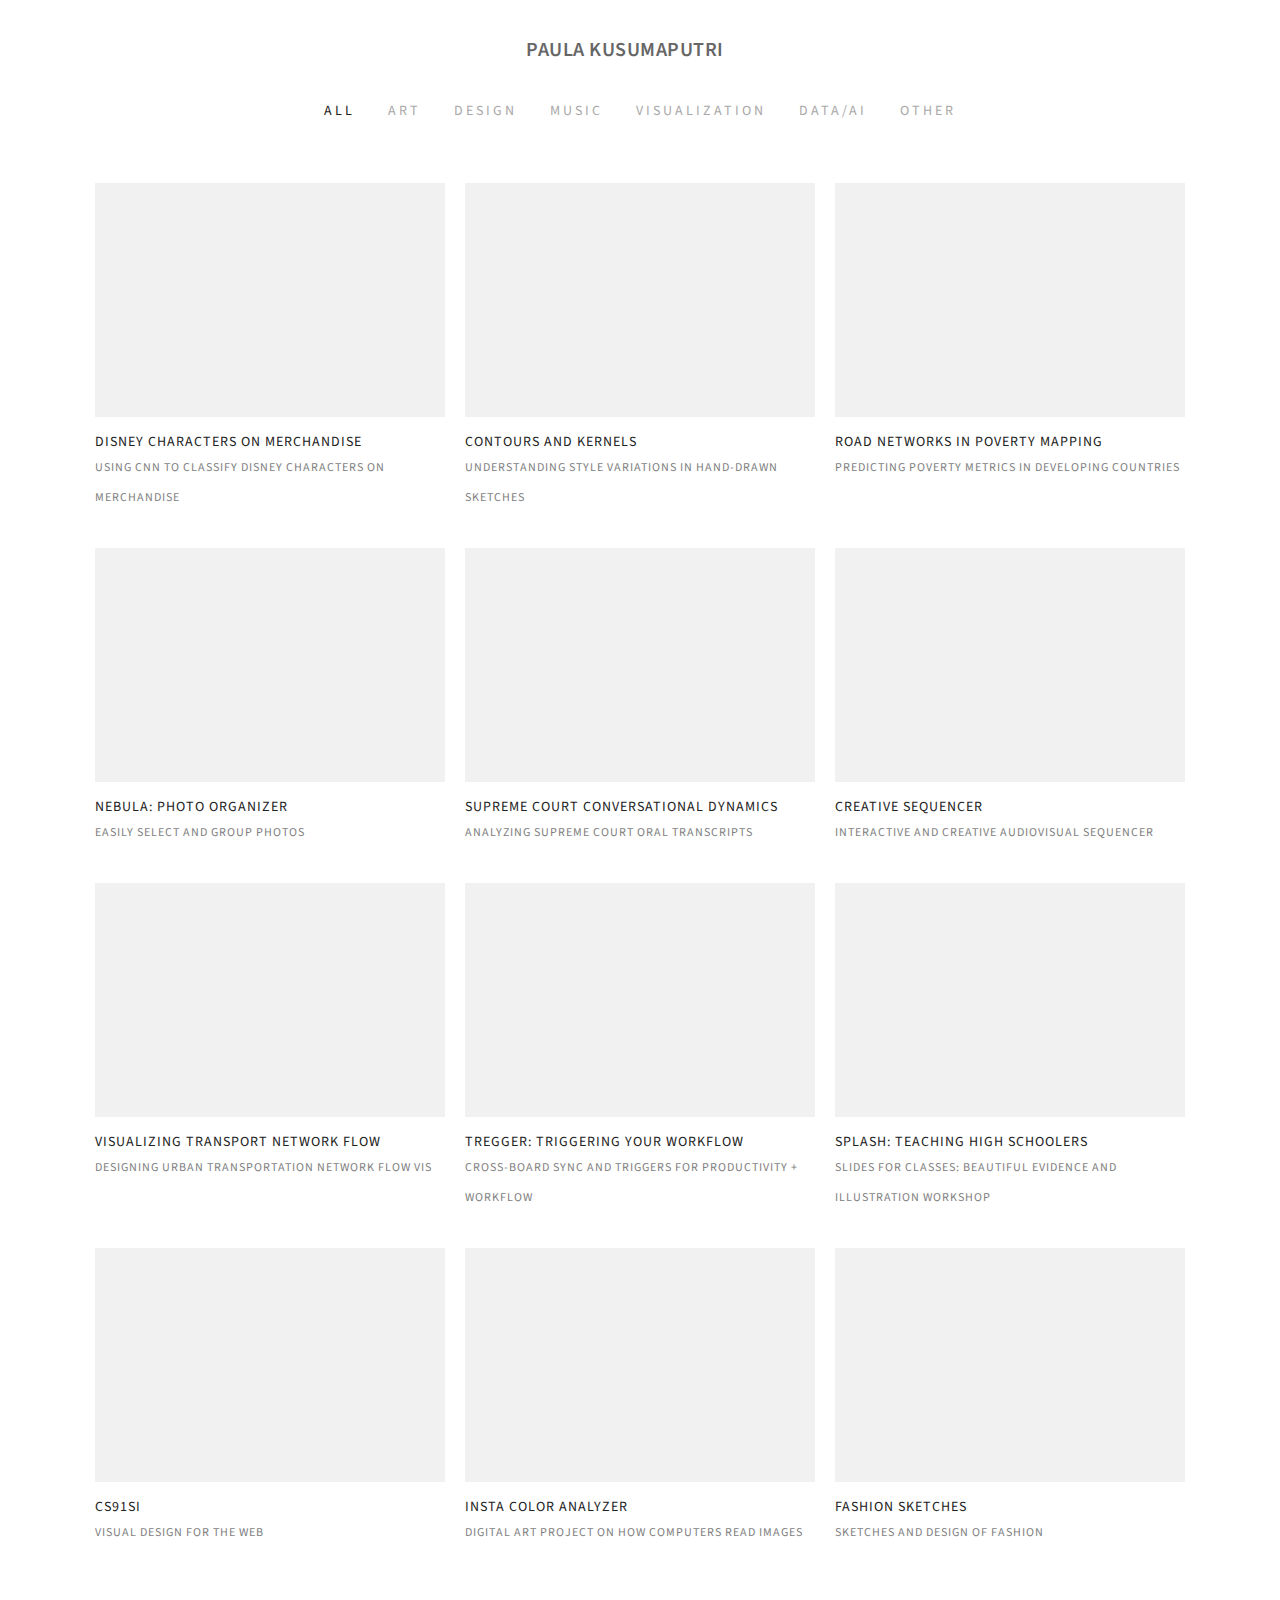
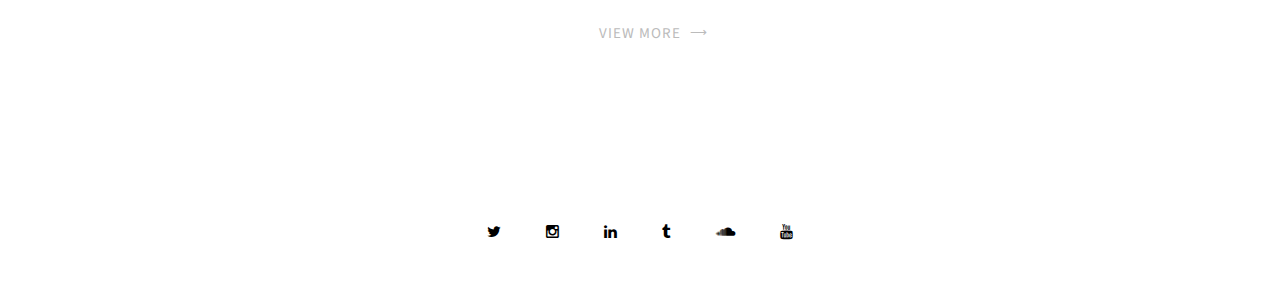
<file: index.html>
<!DOCTYPE html>
<html lang="en">

<head>
    <meta charset="utf-8">
    <meta name="viewport" content="width=device-width, initial-scale=1.0, maximum-scale=1.0">
    <meta name="description" content="">
<!--     <meta name="author" content="Mosaddek"> -->

    <!--favicon icon-->
    <!-- <link rel="icon" type="image/png" href="assets/img/favicon.png"> -->

    <title>paulaksp</title>

    <!--common style-->
    <link href='http://fonts.googleapis.com/css?family=Abel|Source+Sans+Pro:400,300,300italic,400italic,600,600italic,700,700italic,900,900italic,200italic,200' rel='stylesheet' type='text/css'>

    <!-- inject:css -->
    <link rel="stylesheet" href="assets/vendor/bootstrap/css/bootstrap.min.css">
    <link rel="stylesheet" href="assets/vendor/animate/animate.css">
    <link rel="stylesheet" href="assets/vendor/elasic-slider/elastic.css">
    <link rel="stylesheet" href="assets/vendor/iconmoon/linea-icon.css">
    <link rel="stylesheet" href="assets/vendor/magnific-popup/magnific-popup.css">
    <link rel="stylesheet" href="assets/vendor/owl-carousel/owl.carousel.css">
    <link rel="stylesheet" href="assets/vendor/owl-carousel/owl.theme.css">
    <link rel="stylesheet" href="assets/vendor/font-awesome/css/font-awesome.min.css">
    <link rel="stylesheet" href="assets/css/shortcodes.css">
    <link rel="stylesheet" href="assets/css/style.css">
    <link rel="stylesheet" href="assets/css/default-theme.css">
    <!-- endinject -->
    <link rel="stylesheet" href="css/footer.css">

    <!-- HTML5 shim and Respond.js IE8 support of HTML5 elements and media queries -->
    <!--[if lt IE 9]>
    <script src="assets/vendor/backward/html5shiv.js"></script>
    <script src="assets/vendor/backward/respond.min.js"></script>
    <![endif]-->
</head>

<body>

    <!--  preloader start -->
<!--     <div id="tb-preloader">
        <div class="tb-preloader-wave"></div>
    </div> -->
    <!-- preloader end -->


    <div class="wrapper">

        <!--header start-->
        <header class="l-header l-header_overlay">

            <div class="l-navbar l-navbar_expand l-navbar_t-light l-navbar_s-center js-navbar-sticky">
                <div class="container">
                    <nav class="menuzord js-primary-navigation" role="navigation" aria-label="Primary Navigation">

                        <!--logo start-->
                        <a href="index.html" class="logo-brand">
                            <span>Paula Kusumaputri</span>
                            <!-- <img class="retina" src="assets/img/logo.png" alt="Massive"> -->
                        </a>
                        <!--logo end-->

                        <!--mega menu start-->
<!--                         <ul class="menuzord-menu menuzord-right c-nav_s-standard">
                            <li><a href="#">Home</a></li>
                            <li><a href="#">Portfolio</a></li>
                        </ul> -->
                        <!--mega menu end-->

                    </nav>
                </div>
            </div>

        </header>
        <!--header end-->

        <!--hero section-->
<!--         <div class="banner-state text-center vertical-align banner-19 height-600">

        </div> -->
        <!--hero section-->

        <!--body content start-->
        <section class="body-content">

            <!--portfolio-->
            <div class=" page-content">
                <div class="container">
                    <div class="row">
                        <div class="col-md-12">

                            <div class="text-center">
                                <ul class="portfolio-filter">
                                    <li class="active"><a href="#" data-filter="*"> All</a>
                                    </li>
                                    <li><a href="#" data-filter=".cat1">art</a>
                                    </li>
                                    <li><a href="#" data-filter=".cat2">design</a>
                                    </li>
                                    <li><a href="#" data-filter=".cat3">music</a>
                                    </li>
                                    <li><a href="#" data-filter=".cat4">visualization</a>
                                    </li>
                                    <li><a href="#" data-filter=".cat5">data/AI</a>
                                    </li>
                                    <li><a href="#" data-filter=".cat6">other</a></li>
                                </ul>
                            </div>

                            <div class="portfolio portfolio-with-title col-3 gutter">

                                <!-- Stanford Project --> 
                                <div class="portfolio-item cat5">
                                    <div class="thumb">
                                        <img src="img/1.jpg" alt="">
                                        <div class="portfolio-hover">
                                            <div class="action-btn">
                                                <a href="assets/img/portfolio/01.jpg" class="popup-link" title="lightbox view">
                                                </a>
                                            </div>
                                        </div>
                                    </div>
                                    <div class="portfolio-title">
                                        <h4><a href="http://cs231n.stanford.edu/reports2016/265_Report.pdf">disney characters on merchandise</a></h4>
                                        <p>using CNN to classify Disney characters on merchandise
                                        </p>
                                    </div>
                                </div>

                                <div class="portfolio-item cat5">
                                    <div class="thumb">
                                        <img src="img/1.jpg" alt="">
                                        <div class="portfolio-hover">
                                            <div class="action-btn">
                                                <a href="assets/img/portfolio/01.jpg" class="popup-link" title="lightbox view">
                                                </a>
                                            </div>
                                        </div>
                                    </div>
                                    <div class="portfolio-title">
                                        <h4><a href="http://cs229.stanford.edu/proj2014/Dan%20Guo,Paula%20Kusumaputri,Amani%20Peddada,%20Contours%20and%20Kernels-The%20Art%20of%20Sketching.pdf">contours and kernels</a></h4>
                                        <p>understanding style variations in hand-drawn sketches
                                        </p>
                                    </div>
                                </div>

                                <div class="portfolio-item cat5">
                                    <div class="thumb">
                                        <img src="img/1.jpg" alt="">
                                        <div class="portfolio-hover">
                                            <div class="action-btn">
                                                <a href="assets/img/portfolio/01.jpg" class="popup-link" title="lightbox view">
                                                </a>
                                            </div>
                                        </div>
                                    </div>
                                    <div class="portfolio-title">
                                        <h4><a href="files/poverty_mapping.pdf">road networks in poverty mapping</a></h4>
                                        <p>predicting poverty metrics in developing countries 
                                        </p>
                                    </div>
                                </div>

                                <div class="portfolio-item cat1 cat3 ">
                                    <div class="thumb">
                                        <img src="img/1.jpg" alt="">
                                        <div class="portfolio-hover">
                                            <div class="action-btn">
                                                <a href="assets/img/portfolio/01.jpg" class="popup-link" title="lightbox view">
                                                </a>
                                            </div>
                                        </div>
                                    </div>
                                    <div class="portfolio-title">
                                        <h4><a href="#">nebula: photo organizer</a></h4>
                                        <p>easily select and group photos 
                                        </p>
                                    </div>
                                </div>

                                <div class="portfolio-item cat5">
                                    <div class="thumb">
                                        <img src="img/1.jpg" alt="">
                                        <div class="portfolio-hover">
                                            <div class="action-btn">
                                                <a href="assets/img/portfolio/01.jpg" class="popup-link" title="lightbox view">
                                                </a>
                                            </div>
                                        </div>
                                    </div>
                                    <div class="portfolio-title">
                                        <h4><a href="files/221-final-paper.pdf">supreme court conversational dynamics</a></h4>
                                        <p>analyzing supreme court oral transcripts 
                                        </p>
                                    </div>
                                </div>

                                <div class="portfolio-item cat3">
                                    <div class="thumb">
                                        <img src="img/1.jpg" alt="">
                                        <div class="portfolio-hover">
                                            <div class="action-btn">
                                                <a href="assets/img/portfolio/01.jpg" class="popup-link" title="lightbox view">
                                                </a>
                                            </div>
                                        </div>
                                    </div>
                                    <div class="portfolio-title">
                                        <h4><a href="https://youtu.be/Obb4OmgXS-A">creative sequencer</a></h4>
                                        <p>interactive and creative audiovisual sequencer 
                                        </p>
                                    </div>
                                </div>

                                <div class="portfolio-item cat4">
                                    <div class="thumb">
                                        <img src="img/1.jpg" alt="">
                                        <div class="portfolio-hover">
                                            <div class="action-btn">
                                                <a href="assets/img/portfolio/01.jpg" class="popup-link" title="lightbox view">
                                                </a>
                                            </div>
                                        </div>
                                    </div>
                                    <div class="portfolio-title">
                                        <h4><a href="files/FP-NC-PK-QP-paper.pdf">visualizing transport network flow</a></h4>
                                        <p>designing urban transportation network flow vis
                                        </p>
                                    </div>
                                </div>

                                <div class="portfolio-item cat6">
                                    <div class="thumb">
                                        <img src="img/1.jpg" alt="">
                                        <div class="portfolio-hover">
                                            <div class="action-btn">
                                                <a href="assets/img/portfolio/01.jpg" class="popup-link" title="lightbox view">
                                                </a>
                                            </div>
                                        </div>
                                    </div>
                                    <div class="portfolio-title">
                                        <h4><a href="https://tregger.herokuapp.com">tregger: triggering your workflow</a></h4>
                                        <p>cross-board sync and triggers for productivity + workflow
                                        </p>
                                    </div>
                                </div>

                                <div class="portfolio-item cat6">
                                    <div class="thumb">
                                        <img src="img/1.jpg" alt="">
                                        <div class="portfolio-hover">
                                            <div class="action-btn">
                                                <a href="assets/img/portfolio/01.jpg" class="popup-link" title="lightbox view">
                                                </a>
                                            </div>
                                        </div>
                                    </div>
                                    <div class="portfolio-title">
                                        <h4><a href="#">splash: teaching high schoolers</a></h4>
                                        <p>slides for classes: beautiful evidence and illustration workshop  
                                        </p>
                                    </div>
                                </div>

                                <div class="portfolio-item cat6">
                                    <div class="thumb">
                                        <img src="img/1.jpg" alt="">
                                        <div class="portfolio-hover">
                                            <div class="action-btn">
                                                <a href="assets/img/portfolio/01.jpg" class="popup-link" title="lightbox view">
                                                </a>
                                            </div>
                                        </div>
                                    </div>
                                    <div class="portfolio-title">
                                        <h4><a href="#">cs91si</a></h4>
                                        <p>visual design for the web
                                        </p>
                                    </div>
                                </div>

                                <div class="portfolio-item cat1">
                                    <div class="thumb">
                                        <img src="img/1.jpg" alt="">
                                        <div class="portfolio-hover">
                                            <div class="action-btn">
                                                <a href="assets/img/portfolio/01.jpg" class="popup-link" title="lightbox view">
                                                </a>
                                            </div>
                                        </div>
                                    </div>
                                    <div class="portfolio-title">
                                        <h4><a href="#">insta color analyzer</a></h4>
                                        <p>digital art project on how computers read images 
                                        </p>
                                    </div>
                                </div>

                                <div class="portfolio-item cat2">
                                    <div class="thumb">
                                        <img src="img/1.jpg" alt="">
                                        <div class="portfolio-hover">
                                            <div class="action-btn">
                                                <a href="assets/img/portfolio/01.jpg" class="popup-link" title="lightbox view">
                                                </a>
                                            </div>
                                        </div>
                                    </div>
                                    <div class="portfolio-title">
                                        <h4><a href="#">fashion sketches</a></h4>
                                        <p>sketches and design of fashion 
                                        </p>
                                    </div>
                                </div>



                            </div>
                        </div>

                        <div class="col-md-12 text-center">
                            <a href="#" class="p-read-more">View More <i class="icon-arrows_slim_right"></i></a>
                        </div>
                    </div>
                </div>
            </div>
            <!--portfolio-->


        </section>
        <!--body content end-->

        <!--footer start -->
        <div class="footer-margin">
            <div class="social-footer">
              <a href="https://www.twitter.com/paulaksp"><i class="fa fa-twitter"></i></a>
              <a href="https://www.instagram.com/_paulaksp"><i class="fa fa-instagram"></i></a>
              <a href="https://www.linkedin.com/in/paulaksp"><i class="fa fa-linkedin"></i></a>
              <a href="https://paulaksp.tumblr.com"><i class="fa fa-tumblr"></i></a>
              <a href="https://soundcloud.com/paulaksp"><i class="fa fa-soundcloud"></i></a>
              <a href="https://www.youtube.com/user/pkxvid"><i class="fa fa-youtube"></i></a>
            </div>     
        </div> 

        <!--footer end-->
    </div>


    <!-- inject:js -->
    <script src="assets/vendor/modernizr/modernizr.js"></script>
    <script src="assets/vendor/jquery/jquery-1.10.2.min.js"></script>
    <script src="assets/vendor/bootstrap/js/bootstrap.min.js"></script>
    <script src="assets/vendor/breakpoint/breakpoint.js"></script>
    <script src="assets/vendor/count-to/jquery.countTo.js"></script>
    <script src="assets/vendor/countdown/jquery.countdown.js"></script>
    <script src="assets/vendor/easing/jquery.easing.1.3.js"></script>
    <script src="assets/vendor/easy-pie-chart/jquery.easypiechart.min.js"></script>
    <script src="assets/vendor/elasic-slider/jquery.eislideshow.js"></script>
    <script src="assets/vendor/flex-slider/jquery.flexslider-min.js"></script>
    <script src="assets/vendor/gmap/jquery.gmap.min.js"></script>
    <script src="assets/vendor/images-loaded/imagesloaded.js"></script>
    <script src="assets/vendor/isotope/jquery.isotope.js"></script>
    <script src="assets/vendor/magnific-popup/jquery.magnific-popup.min.js"></script>
    <script src="assets/vendor/mailchimp/jquery.ajaxchimp.min.js"></script>
    <script src="assets/vendor/menuzord/menuzord.js"></script>
    <script src="assets/vendor/nav/jquery.nav.js"></script>
    <script src="assets/vendor/owl-carousel/owl.carousel.min.js"></script>
    <script src="assets/vendor/smooth/smooth.js"></script>
    <script src="assets/vendor/touchspin/touchspin.js"></script>
    <script src="assets/vendor/typist/typist.js"></script>
    <script src="assets/vendor/sticky/jquery.sticky.min.js"></script>
    <script src="assets/vendor/visible/visible.js"></script>
    <script src="assets/vendor/wow/wow.min.js"></script>
    <script src="assets/js/scripts.js"></script>
    <!-- endinject -->

    <script>
    (function(i,s,o,g,r,a,m){i['GoogleAnalyticsObject']=r;i[r]=i[r]||function(){
    (i[r].q=i[r].q||[]).push(arguments)},i[r].l=1*new Date();a=s.createElement(o),
    m=s.getElementsByTagName(o)[0];a.async=1;a.src=g;m.parentNode.insertBefore(a,m)
    })(window,document,'script','https://www.google-analytics.com/analytics.js','ga');

    ga('create', 'UA-57796023-1', 'auto');
    ga('send', 'pageview');

  </script>
</body>

</html>
</file>
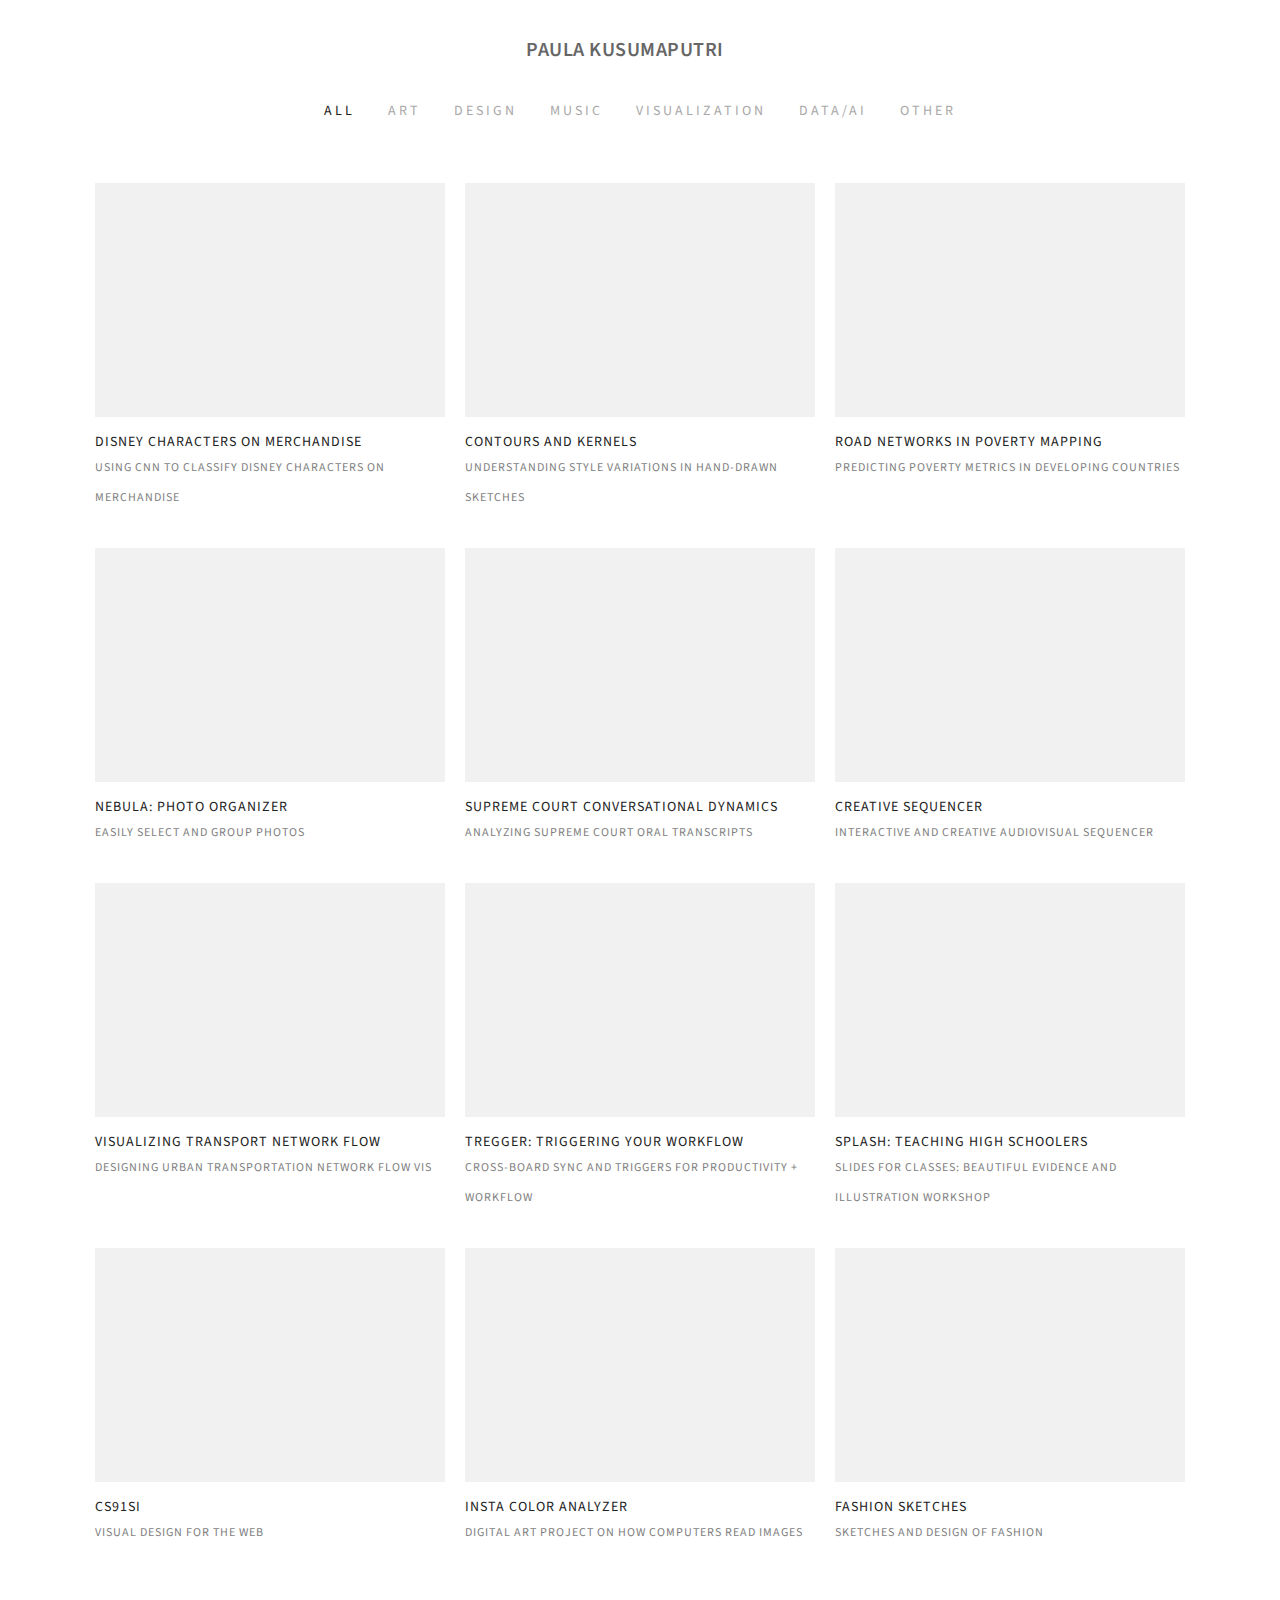
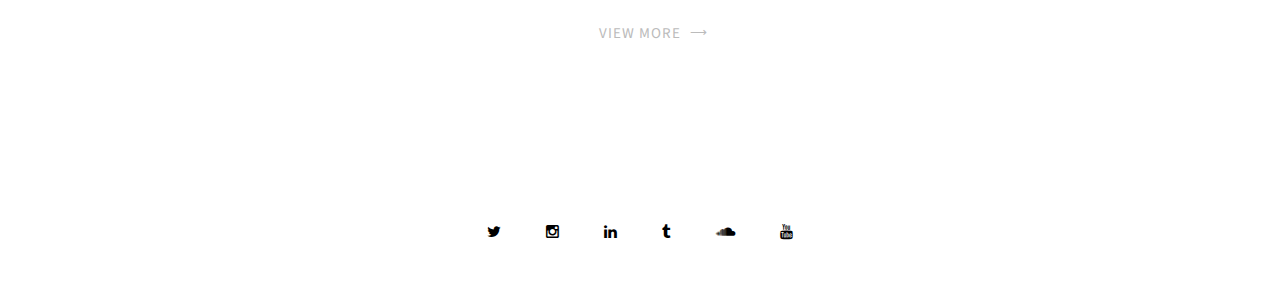
<file: paula.html>
<!DOCTYPE html>
<html lang="en">

<head>
    <meta charset="utf-8">
    <meta name="viewport" content="width=device-width, initial-scale=1.0, maximum-scale=1.0">
    <meta name="description" content="">
<!--     <meta name="author" content="Mosaddek"> -->

    <!--favicon icon-->
    <link rel="icon" type="image/png" href="assets/img/favicon.png">

    <title>paulaksp</title>

    <!--common style-->
    <link href='http://fonts.googleapis.com/css?family=Abel|Source+Sans+Pro:400,300,300italic,400italic,600,600italic,700,700italic,900,900italic,200italic,200' rel='stylesheet' type='text/css'>

    <!-- inject:css -->
    <link rel="stylesheet" href="assets/vendor/bootstrap/css/bootstrap.min.css">
    <link rel="stylesheet" href="assets/vendor/animate/animate.css">
    <link rel="stylesheet" href="assets/vendor/elasic-slider/elastic.css">
    <link rel="stylesheet" href="assets/vendor/iconmoon/linea-icon.css">
    <link rel="stylesheet" href="assets/vendor/magnific-popup/magnific-popup.css">
    <link rel="stylesheet" href="assets/vendor/owl-carousel/owl.carousel.css">
    <link rel="stylesheet" href="assets/vendor/owl-carousel/owl.theme.css">
    <link rel="stylesheet" href="assets/vendor/font-awesome/css/font-awesome.min.css">
    <link rel="stylesheet" href="assets/css/shortcodes.css">
    <link rel="stylesheet" href="assets/css/style.css">
    <link rel="stylesheet" href="assets/css/default-theme.css">
    <!-- endinject -->
    <link rel="stylesheet" href="css/footer.css">

    <!-- HTML5 shim and Respond.js IE8 support of HTML5 elements and media queries -->
    <!--[if lt IE 9]>
    <script src="assets/vendor/backward/html5shiv.js"></script>
    <script src="assets/vendor/backward/respond.min.js"></script>
    <![endif]-->
</head>

<body>

    <!--  preloader start -->
<!--     <div id="tb-preloader">
        <div class="tb-preloader-wave"></div>
    </div> -->
    <!-- preloader end -->


    <div class="wrapper">

        <!--header start-->
        <header class="l-header l-header_overlay">

            <div class="l-navbar l-navbar_expand l-navbar_t-light l-navbar_s-center js-navbar-sticky">
                <div class="container">
                    <nav class="menuzord js-primary-navigation" role="navigation" aria-label="Primary Navigation">

                        <!--logo start-->
                        <a href="index.html" class="logo-brand">
                            <span>Paula Kusumaputri</span>
                            <!-- <img class="retina" src="assets/img/logo.png" alt="Massive"> -->
                        </a>
                        <!--logo end-->

                        <!--mega menu start-->
<!--                         <ul class="menuzord-menu menuzord-right c-nav_s-standard">
                            <li><a href="#">Home</a></li>
                            <li><a href="#">Portfolio</a></li>
                        </ul> -->
                        <!--mega menu end-->

                    </nav>
                </div>
            </div>

        </header>
        <!--header end-->

        <!--hero section-->
<!--         <div class="banner-state text-center vertical-align banner-19 height-600">

        </div> -->
        <!--hero section-->

        <!--body content start-->
        <section class="body-content">

            <!--portfolio-->
            <div class=" page-content">
                <div class="container">
                    <div class="row">
                        <div class="col-md-12">

                            <div class="text-center">
                                <ul class="portfolio-filter">
                                    <li class="active"><a href="#" data-filter="*"> All</a>
                                    </li>
                                    <li><a href="#" data-filter=".cat1">art</a>
                                    </li>
                                    <li><a href="#" data-filter=".cat2">design</a>
                                    </li>
                                    <li><a href="#" data-filter=".cat3">music</a>
                                    </li>
                                    <li><a href="#" data-filter=".cat4">visualization</a>
                                    </li>
                                    <li><a href="#" data-filter=".cat5">data/AI</a>
                                    </li>
                                    <li><a href="#" data-filter=".cat6">other</a></li>
                                </ul>
                            </div>

                            <div class="portfolio portfolio-with-title col-3 gutter">

                                <!-- Stanford Project --> 
                                <div class="portfolio-item cat5">
                                    <div class="thumb">
                                        <img src="img/1.jpg" alt="">
                                        <div class="portfolio-hover">
                                            <div class="action-btn">
                                                <a href="assets/img/portfolio/01.jpg" class="popup-link" title="lightbox view">
                                                </a>
                                            </div>
                                        </div>
                                    </div>
                                    <div class="portfolio-title">
                                        <h4><a href="http://cs231n.stanford.edu/reports2016/265_Report.pdf">disney characters on merchandise</a></h4>
                                        <p>using CNN to classify Disney characters on merchandise
                                        </p>
                                    </div>
                                </div>

                                <div class="portfolio-item cat5">
                                    <div class="thumb">
                                        <img src="img/1.jpg" alt="">
                                        <div class="portfolio-hover">
                                            <div class="action-btn">
                                                <a href="assets/img/portfolio/01.jpg" class="popup-link" title="lightbox view">
                                                </a>
                                            </div>
                                        </div>
                                    </div>
                                    <div class="portfolio-title">
                                        <h4><a href="http://cs229.stanford.edu/proj2014/Dan%20Guo,Paula%20Kusumaputri,Amani%20Peddada,%20Contours%20and%20Kernels-The%20Art%20of%20Sketching.pdf">contours and kernels</a></h4>
                                        <p>understanding style variations in hand-drawn sketches
                                        </p>
                                    </div>
                                </div>

                                <div class="portfolio-item cat5">
                                    <div class="thumb">
                                        <img src="img/1.jpg" alt="">
                                        <div class="portfolio-hover">
                                            <div class="action-btn">
                                                <a href="assets/img/portfolio/01.jpg" class="popup-link" title="lightbox view">
                                                </a>
                                            </div>
                                        </div>
                                    </div>
                                    <div class="portfolio-title">
                                        <h4><a href="files/poverty_mapping.pdf">road networks in poverty mapping</a></h4>
                                        <p>predicting poverty metrics in developing countries 
                                        </p>
                                    </div>
                                </div>

                                <div class="portfolio-item cat1 cat3 ">
                                    <div class="thumb">
                                        <img src="img/1.jpg" alt="">
                                        <div class="portfolio-hover">
                                            <div class="action-btn">
                                                <a href="assets/img/portfolio/01.jpg" class="popup-link" title="lightbox view">
                                                </a>
                                            </div>
                                        </div>
                                    </div>
                                    <div class="portfolio-title">
                                        <h4><a href="#">nebula: photo organizer</a></h4>
                                        <p>easily select and group photos 
                                        </p>
                                    </div>
                                </div>

                                <div class="portfolio-item cat5">
                                    <div class="thumb">
                                        <img src="img/1.jpg" alt="">
                                        <div class="portfolio-hover">
                                            <div class="action-btn">
                                                <a href="assets/img/portfolio/01.jpg" class="popup-link" title="lightbox view">
                                                </a>
                                            </div>
                                        </div>
                                    </div>
                                    <div class="portfolio-title">
                                        <h4><a href="files/221-final-paper.pdf">supreme court conversational dynamics</a></h4>
                                        <p>analyzing supreme court oral transcripts 
                                        </p>
                                    </div>
                                </div>

                                <div class="portfolio-item cat3">
                                    <div class="thumb">
                                        <img src="img/1.jpg" alt="">
                                        <div class="portfolio-hover">
                                            <div class="action-btn">
                                                <a href="assets/img/portfolio/01.jpg" class="popup-link" title="lightbox view">
                                                </a>
                                            </div>
                                        </div>
                                    </div>
                                    <div class="portfolio-title">
                                        <h4><a href="https://youtu.be/Obb4OmgXS-A">creative sequencer</a></h4>
                                        <p>interactive and creative audiovisual sequencer 
                                        </p>
                                    </div>
                                </div>

                                <div class="portfolio-item cat4">
                                    <div class="thumb">
                                        <img src="img/1.jpg" alt="">
                                        <div class="portfolio-hover">
                                            <div class="action-btn">
                                                <a href="assets/img/portfolio/01.jpg" class="popup-link" title="lightbox view">
                                                </a>
                                            </div>
                                        </div>
                                    </div>
                                    <div class="portfolio-title">
                                        <h4><a href="files/FP-NC-PK-QP-paper.pdf">visualizing transport network flow</a></h4>
                                        <p>designing urban transportation network flow vis
                                        </p>
                                    </div>
                                </div>

                                <div class="portfolio-item cat6">
                                    <div class="thumb">
                                        <img src="img/1.jpg" alt="">
                                        <div class="portfolio-hover">
                                            <div class="action-btn">
                                                <a href="assets/img/portfolio/01.jpg" class="popup-link" title="lightbox view">
                                                </a>
                                            </div>
                                        </div>
                                    </div>
                                    <div class="portfolio-title">
                                        <h4><a href="https://tregger.herokuapp.com">tregger: triggering your workflow</a></h4>
                                        <p>cross-board sync and triggers for productivity + workflow
                                        </p>
                                    </div>
                                </div>

                                <div class="portfolio-item cat6">
                                    <div class="thumb">
                                        <img src="img/1.jpg" alt="">
                                        <div class="portfolio-hover">
                                            <div class="action-btn">
                                                <a href="assets/img/portfolio/01.jpg" class="popup-link" title="lightbox view">
                                                </a>
                                            </div>
                                        </div>
                                    </div>
                                    <div class="portfolio-title">
                                        <h4><a href="#">splash: teaching high schoolers</a></h4>
                                        <p>slides for classes: beautiful evidence and illustration workshop  
                                        </p>
                                    </div>
                                </div>

                                <div class="portfolio-item cat6">
                                    <div class="thumb">
                                        <img src="img/1.jpg" alt="">
                                        <div class="portfolio-hover">
                                            <div class="action-btn">
                                                <a href="assets/img/portfolio/01.jpg" class="popup-link" title="lightbox view">
                                                </a>
                                            </div>
                                        </div>
                                    </div>
                                    <div class="portfolio-title">
                                        <h4><a href="#">cs91si</a></h4>
                                        <p>visual design for the web
                                        </p>
                                    </div>
                                </div>

                                <div class="portfolio-item cat1">
                                    <div class="thumb">
                                        <img src="img/1.jpg" alt="">
                                        <div class="portfolio-hover">
                                            <div class="action-btn">
                                                <a href="assets/img/portfolio/01.jpg" class="popup-link" title="lightbox view">
                                                </a>
                                            </div>
                                        </div>
                                    </div>
                                    <div class="portfolio-title">
                                        <h4><a href="#">insta color analyzer</a></h4>
                                        <p>digital art project on how computers read images 
                                        </p>
                                    </div>
                                </div>

                                <div class="portfolio-item cat2">
                                    <div class="thumb">
                                        <img src="img/1.jpg" alt="">
                                        <div class="portfolio-hover">
                                            <div class="action-btn">
                                                <a href="assets/img/portfolio/01.jpg" class="popup-link" title="lightbox view">
                                                </a>
                                            </div>
                                        </div>
                                    </div>
                                    <div class="portfolio-title">
                                        <h4><a href="#">fashion sketches</a></h4>
                                        <p>sketches and design of fashion 
                                        </p>
                                    </div>
                                </div>



                            </div>
                        </div>

                        <div class="col-md-12 text-center">
                            <a href="#" class="p-read-more">View More <i class="icon-arrows_slim_right"></i></a>
                        </div>
                    </div>
                </div>
            </div>
            <!--portfolio-->


        </section>
        <!--body content end-->

        <!--footer start -->
        <div class="footer-margin">
            <div class="social-footer">
              <a href="https://www.twitter.com/paulaksp"><i class="fa fa-twitter"></i></a>
              <a href="https://www.instagram.com/_paulaksp"><i class="fa fa-instagram"></i></a>
              <a href="https://www.linkedin.com/in/paulaksp"><i class="fa fa-linkedin"></i></a>
              <a href="https://paulaksp.tumblr.com"><i class="fa fa-tumblr"></i></a>
              <a href="https://soundcloud.com/paulaksp"><i class="fa fa-soundcloud"></i></a>
              <a href="https://www.youtube.com/user/pkxvid"><i class="fa fa-youtube"></i></a>
            </div>     
        </div> 

        <!--footer end-->
    </div>


    <!-- inject:js -->
    <script src="assets/vendor/modernizr/modernizr.js"></script>
    <script src="assets/vendor/jquery/jquery-1.10.2.min.js"></script>
    <script src="assets/vendor/bootstrap/js/bootstrap.min.js"></script>
    <script src="assets/vendor/breakpoint/breakpoint.js"></script>
    <script src="assets/vendor/count-to/jquery.countTo.js"></script>
    <script src="assets/vendor/countdown/jquery.countdown.js"></script>
    <script src="assets/vendor/easing/jquery.easing.1.3.js"></script>
    <script src="assets/vendor/easy-pie-chart/jquery.easypiechart.min.js"></script>
    <script src="assets/vendor/elasic-slider/jquery.eislideshow.js"></script>
    <script src="assets/vendor/flex-slider/jquery.flexslider-min.js"></script>
    <script src="assets/vendor/gmap/jquery.gmap.min.js"></script>
    <script src="assets/vendor/images-loaded/imagesloaded.js"></script>
    <script src="assets/vendor/isotope/jquery.isotope.js"></script>
    <script src="assets/vendor/magnific-popup/jquery.magnific-popup.min.js"></script>
    <script src="assets/vendor/mailchimp/jquery.ajaxchimp.min.js"></script>
    <script src="assets/vendor/menuzord/menuzord.js"></script>
    <script src="assets/vendor/nav/jquery.nav.js"></script>
    <script src="assets/vendor/owl-carousel/owl.carousel.min.js"></script>
    <script src="assets/vendor/smooth/smooth.js"></script>
    <script src="assets/vendor/touchspin/touchspin.js"></script>
    <script src="assets/vendor/typist/typist.js"></script>
    <script src="assets/vendor/sticky/jquery.sticky.min.js"></script>
    <script src="assets/vendor/visible/visible.js"></script>
    <script src="assets/vendor/wow/wow.min.js"></script>
    <script src="assets/js/scripts.js"></script>
    <!-- endinject -->

    <script>
    (function(i,s,o,g,r,a,m){i['GoogleAnalyticsObject']=r;i[r]=i[r]||function(){
    (i[r].q=i[r].q||[]).push(arguments)},i[r].l=1*new Date();a=s.createElement(o),
    m=s.getElementsByTagName(o)[0];a.async=1;a.src=g;m.parentNode.insertBefore(a,m)
    })(window,document,'script','https://www.google-analytics.com/analytics.js','ga');

    ga('create', 'UA-57796023-1', 'auto');
    ga('send', 'pageview');

  </script>
</body>

</html>
</file>
<file: assets/vendor/elasic-slider/elastic.css>
.ei-slider{
    position: relative;
    width: 100%;
    max-width: 1920px;
    height: 500px;
    margin: 0 auto;
}
.ei-slider-loading{
    width: 100%;
    height: 100%;
    position: absolute;
    top: 0px;
    left: 0px;
    z-index:999;
    background: rgba(0,0,0,0.9);
    color: #fff;
    text-align: center;
    line-height: 400px;
}
.ei-slider-large{
    height: 100%;
    width: 100%;
    position:relative;
    overflow: hidden;
    margin-bottom: 0;
    list-style: none;
}
.ei-slider-large li{
    position: absolute;
    top: 0px;
    left: 0px;
    overflow: hidden;
    height: 100%;
    width: 100%;
}
.ei-slider-large li img{
    width: 100%;
}
.ei-title{
    position: absolute;
    right: auto;
    top: 35%;
    /*max-width: 500px;*/
    left: 50%;
    text-align: center;
    margin-left: -250px;
}

.ei-title h2,
.ei-title h2.dark-txt {
    font-size: 60px;
    margin-bottom: 0;
    font-family: 'Source Sans Pro', sans-serif;
    font-weight: 300;
    letter-spacing: normal;
}

.ei-title h2, .ei-title h3,
.ei-title p{
    color: #fff;
}

.ei-title p{
    font-size: 18px;
}

.ei-title h2.dark-txt, .ei-title h3.dark-txt,
.ei-title p.dark-txt{
    color: #222;
}

.ei-slider-thumbs{
    height: 10px;
    margin: 0 auto;
    position: relative;
    padding: 0;
    margin-top: -10px;
    z-index: 12;
    list-style: none;
}
.ei-slider-thumbs li{
    position: relative;
    float: left;
    height: 100%;
    padding: 0 2px;
}
.ei-slider-thumbs li.ei-slider-element {
    top: 0px;
    left: 0px;
    position: absolute;
    height: 100%;
    z-index: 10;
    text-indent: -9000px;
    background: rgba(0,0,0,0.9);

}
.ei-slider-thumbs li a{
    display: block;
    text-indent: -9000px;
    background: rgba(0,0,0,.3);
    width: 100%;
    height: 100%;
    cursor: pointer;
    -webkit-transition: background 0.2s ease;
    -moz-transition: background 0.2s ease;
    -o-transition: background 0.2s ease;
    -ms-transition: background 0.2s ease;
    transition: background 0.2s ease;
}
.ei-slider-thumbs li a:hover {
    background-color: rgba(255,255,255,.2);
}
.ei-slider-thumbs li img{
    position: absolute;
    bottom: 50px;
    opacity: 0;
    z-index: 999;
    max-width: 100%;
    -webkit-transition: all 0.4s ease;
    -moz-transition: all 0.4s ease;
    -o-transition: all 0.4s ease;
    -ms-transition: all 0.4s ease;
    transition: all 0.4s ease;
    /*-webkit-box-reflect:*/
    /*below 0px -webkit-gradient(*/
            /*linear,*/
            /*left top,*/
            /*left bottom,*/
            /*from(transparent),*/
            /*color-stop(50%, transparent),*/
            /*to(rgba(255,255,255,0.3))*/
    /*);*/

    -ms-filter: "progid:DXImageTransform.Microsoft.Alpha(Opacity=0)";
}
.ei-slider-thumbs li:hover img{
    opacity: 1;
    bottom: 13px;
    -ms-filter: "progid:DXImageTransform.Microsoft.Alpha(Opacity=100)";
}
@media screen and (max-width: 830px) {
    .ei-title{
        position: absolute;
        right: 0px;
        margin-right: 0px;
        width: 100%;
        text-align: center;
        top: auto;
        bottom: 10px;
        /*background: #fff;*/
        /*background: rgba(255,255,255,0.9);*/
        padding: 5px 0;
    }
    .ei-title h2, .ei-title h3, .ei-title p{
        text-align: center;
    }
    .ei-title h2{
        font-size: 20px;
        line-height: 24px;
    }
    .ei-title h3{
        font-size: 30px;
        line-height: 40px;
    }

}
</file>
<file: assets/vendor/iconmoon/linea-icon.css>
@font-face {
	font-family: 'icomoon';
	src: url('fonts/icomoon.eot');
}
@font-face {
	font-family: 'icomoon';
	src: url([data-uri]) format('truetype');
	font-weight: normal;
	font-style: normal;
}

[class^="icon-"], [class*=" icon-"] {
	font-family: 'icomoon';
	speak: none;
	font-style: normal;
	font-weight: normal;
	font-variant: normal;
	text-transform: none;
	line-height: 1;

	/* Better Font Rendering =========== */
	-webkit-font-smoothing: antialiased;
	-moz-osx-font-smoothing: grayscale;
}

.icon-adjustments:before {
	content: "\e92d";
}

.icon-alarmclock:before {
	content: "\e92e";
}

.icon-anchor:before {
	content: "\e92f";
}

.icon-aperture:before {
	content: "\e930";
}

.icon-attachments:before {
	content: "\e931";
}

.icon-bargraph:before {
	content: "\e932";
}

.icon-basket:before {
	content: "\e933";
}

.icon-beaker:before {
	content: "\e934";
}

.icon-bike:before {
	content: "\e935";
}

.icon-book-open:before {
	content: "\e936";
}

.icon-briefcase2:before {
	content: "\e937";
}

.icon-browser2:before {
	content: "\e938";
}

.icon-calendar:before {
	content: "\e939";
}

.icon-camera:before {
	content: "\e93a";
}

.icon-caution:before {
	content: "\e93b";
}

.icon-chat:before {
	content: "\e93c";
}

.icon-circle-compass:before {
	content: "\e93d";
}

.icon-clipboard:before {
	content: "\e93e";
}

.icon-clock2:before {
	content: "\e93f";
}

.icon-cloud:before {
	content: "\e940";
}

.icon-compass:before {
	content: "\e941";
}

.icon-desktop:before {
	content: "\e942";
}

.icon-dial:before {
	content: "\e943";
}

.icon-document:before {
	content: "\e944";
}

.icon-documents:before {
	content: "\e945";
}

.icon-download:before {
	content: "\e946";
}

.icon-dribbble:before {
	content: "\e947";
}

.icon-edit:before {
	content: "\e948";
}

.icon-envelope:before {
	content: "\e949";
}

.icon-expand:before {
	content: "\e94a";
}

.icon-facebook:before {
	content: "\e94b";
}

.icon-flag:before {
	content: "\e94c";
}

.icon-focus:before {
	content: "\e94d";
}

.icon-gears:before {
	content: "\e94e";
}

.icon-genius:before {
	content: "\e94f";
}

.icon-gift:before {
	content: "\e950";
}

.icon-global:before {
	content: "\e951";
}

.icon-globe2:before {
	content: "\e952";
}

.icon-googleplus:before {
	content: "\e953";
}

.icon-grid:before {
	content: "\e954";
}

.icon-happy:before {
	content: "\e955";
}

.icon-hazardous:before {
	content: "\e956";
}

.icon-heart2:before {
	content: "\e957";
}

.icon-hotairballoon:before {
	content: "\e958";
}

.icon-hourglass:before {
	content: "\e959";
}

.icon-key:before {
	content: "\e95a";
}

.icon-laptop2:before {
	content: "\e95b";
}

.icon-layers:before {
	content: "\e95c";
}

.icon-lifesaver:before {
	content: "\e95d";
}

.icon-lightbulb:before {
	content: "\e95e";
}

.icon-linegraph:before {
	content: "\e95f";
}

.icon-linkedin:before {
	content: "\e960";
}

.icon-lock:before {
	content: "\e961";
}

.icon-magnifying-glass:before {
	content: "\e962";
}

.icon-map-pin:before {
	content: "\e963";
}

.icon-map:before {
	content: "\e964";
}

.icon-megaphone:before {
	content: "\e965";
}

.icon-mic:before {
	content: "\e966";
}

.icon-mobile:before {
	content: "\e967";
}

.icon-newspaper:before {
	content: "\e968";
}

.icon-notebook:before {
	content: "\e969";
}

.icon-paintbrush:before {
	content: "\e96a";
}

.icon-paperclip:before {
	content: "\e96b";
}

.icon-pencil:before {
	content: "\e96c";
}

.icon-phone:before {
	content: "\e96d";
}

.icon-picture:before {
	content: "\e96e";
}

.icon-pictures:before {
	content: "\e96f";
}

.icon-piechart:before {
	content: "\e970";
}

.icon-presentation:before {
	content: "\e971";
}

.icon-pricetags:before {
	content: "\e972";
}

.icon-printer2:before {
	content: "\e973";
}

.icon-profile-female:before {
	content: "\e974";
}

.icon-profile-male:before {
	content: "\e975";
}

.icon-puzzle:before {
	content: "\e976";
}

.icon-quote:before {
	content: "\e977";
}

.icon-recycle:before {
	content: "\e978";
}

.icon-refresh2:before {
	content: "\e979";
}

.icon-ribbon:before {
	content: "\e97a";
}

.icon-rss:before {
	content: "\e97b";
}

.icon-sad:before {
	content: "\e97c";
}

.icon-scissors:before {
	content: "\e97d";
}

.icon-scope:before {
	content: "\e97e";
}

.icon-search:before {
	content: "\e97f";
}

.icon-shield:before {
	content: "\e980";
}

.icon-speedometer:before {
	content: "\e981";
}

.icon-strategy:before {
	content: "\e982";
}

.icon-streetsign:before {
	content: "\e983";
}

.icon-tablet:before {
	content: "\e984";
}

.icon-telescope:before {
	content: "\e985";
}

.icon-toolbox:before {
	content: "\e986";
}

.icon-tools:before {
	content: "\e987";
}

.icon-tools2:before {
	content: "\e988";
}

.icon-traget:before {
	content: "\e989";
}

.icon-trophy:before {
	content: "\e98a";
}

.icon-tumblr:before {
	content: "\e98b";
}

.icon-twitter:before {
	content: "\e98c";
}

.icon-upload:before {
	content: "\e98d";
}

.icon-video:before {
	content: "\e98e";
}

.icon-wallet:before {
	content: "\e98f";
}

.icon-wine:before {
	content: "\e990";
}

.icon-apartment_building:before {
	content: "\e8cc";
}

.icon-architectural_pen:before {
	content: "\e8cd";
}

.icon-backpack:before {
	content: "\e8ce";
}

.icon-bomb:before {
	content: "\e8cf";
}

.icon-book_download:before {
	content: "\e8d0";
}

.icon-book:before {
	content: "\e8d1";
}

.icon-briefcase:before {
	content: "\e8d2";
}

.icon-browser:before {
	content: "\e8d3";
}

.icon-buffet_tray:before {
	content: "\e8d4";
}

.icon-camera_photo:before {
	content: "\e8d5";
}

.icon-camera_video:before {
	content: "\e8d6";
}

.icon-cap_chef:before {
	content: "\e8d7";
}

.icon-cap_crown:before {
	content: "\e8d8";
}

.icon-cap_hat:before {
	content: "\e8d9";
}

.icon-car_carrer:before {
	content: "\e8da";
}

.icon-cart_down:before {
	content: "\e8db";
}

.icon-cart_up:before {
	content: "\e8dc";
}

.icon-chair_sofa:before {
	content: "\e8dd";
}

.icon-clock:before {
	content: "\e8de";
}

.icon-coffee_blander:before {
	content: "\e8df";
}

.icon-color_plate:before {
	content: "\e8e0";
}

.icon-comment_favorite:before {
	content: "\e8e1";
}

.icon-comment_with_dot:before {
	content: "\e8e2";
}

.icon-computer_duel:before {
	content: "\e8e3";
}

.icon-computer_imac_slim:before {
	content: "\e8e4";
}

.icon-computer_imac_thick:before {
	content: "\e8e5";
}

.icon-computer_monitor:before {
	content: "\e8e6";
}

.icon-coverage:before {
	content: "\e8e7";
}

.icon-crop:before {
	content: "\e8e8";
}

.icon-dashboard_meter:before {
	content: "\e8e9";
}

.icon-database:before {
	content: "\e8ea";
}

.icon-device_ipad:before {
	content: "\e8eb";
}

.icon-device_iphone:before {
	content: "\e8ec";
}

.icon-device_ipod_earphone:before {
	content: "\e8ed";
}

.icon-device_ipod_headphone:before {
	content: "\e8ee";
}

.icon-device_ipod_nano:before {
	content: "\e8ef";
}

.icon-diary:before {
	content: "\e8f0";
}

.icon-envelope_back:before {
	content: "\e8f1";
}

.icon-equalizer:before {
	content: "\e8f2";
}

.icon-gear_wheel:before {
	content: "\e8f3";
}

.icon-glass_coffee:before {
	content: "\e8f4";
}

.icon-glass_juice:before {
	content: "\e8f5";
}

.icon-globe:before {
	content: "\e8f6";
}

.icon-grid_line:before {
	content: "\e8f7";
}

.icon-hand_bag:before {
	content: "\e8f8";
}

.icon-handbag:before {
	content: "\e8f9";
}

.icon-head_phone:before {
	content: "\e8fa";
}

.icon-heart:before {
	content: "\e8fb";
}

.icon-home:before {
	content: "\e8fc";
}

.icon-hot_dog:before {
	content: "\e8fd";
}

.icon-ice_cream:before {
	content: "\e8fe";
}

.icon-ink_feather:before {
	content: "\e8ff";
}

.icon-input_injection:before {
	content: "\e900";
}

.icon-jar_drop:before {
	content: "\e901";
}

.icon-laptop_mac_book:before {
	content: "\e902";
}

.icon-laptop:before {
	content: "\e903";
}

.icon-link:before {
	content: "\e904";
}

.icon-lock_close:before {
	content: "\e905";
}

.icon-lock_open:before {
	content: "\e906";
}

.icon-magic_wand:before {
	content: "\e907";
}

.icon-magnet:before {
	content: "\e908";
}

.icon-mail_envelope:before {
	content: "\e909";
}

.icon-map_pointer:before {
	content: "\e90a";
}

.icon-multiple_paper:before {
	content: "\e90b";
}

.icon-mustache:before {
	content: "\e90c";
}

.icon-paint_brush_wall_roller:before {
	content: "\e90d";
}

.icon-paint_brush:before {
	content: "\e90e";
}

.icon-paper_pencil:before {
	content: "\e90f";
}

.icon-pen_fountain:before {
	content: "\e910";
}

.icon-pen_point_rounded:before {
	content: "\e911";
}

.icon-pen_point:before {
	content: "\e912";
}

.icon-photo_frame:before {
	content: "\e913";
}

.icon-pot_fire:before {
	content: "\e914";
}

.icon-printer:before {
	content: "\e915";
}

.icon-refresh:before {
	content: "\e916";
}

.icon-remote:before {
	content: "\e917";
}

.icon-seal:before {
	content: "\e918";
}

.icon-shield_plus:before {
	content: "\e919";
}

.icon-shoes:before {
	content: "\e91a";
}

.icon-skull:before {
	content: "\e91b";
}

.icon-smile_emoticon:before {
	content: "\e91c";
}

.icon-sound_note:before {
	content: "\e91d";
}

.icon-sound_recorder:before {
	content: "\e91e";
}

.icon-spoon_fork:before {
	content: "\e91f";
}

.icon-square_anchor_point:before {
	content: "\e920";
}

.icon-support_tools:before {
	content: "\e921";
}

.icon-support_underwater:before {
	content: "\e922";
}

.icon-target_arrow:before {
	content: "\e923";
}

.icon-tea_pot:before {
	content: "\e924";
}

.icon-television_remote:before {
	content: "\e925";
}

.icon-tools_creative:before {
	content: "\e926";
}

.icon-tools_measurement:before {
	content: "\e927";
}

.icon-trash:before {
	content: "\e928";
}

.icon-tube_measurement:before {
	content: "\e929";
}

.icon-umbralla:before {
	content: "\e92a";
}

.icon-user_comment:before {
	content: "\e92b";
}

.icon-user:before {
	content: "\e92c";
}

.icon-arrows_anticlockwise_dashed:before {
	content: "\e600";
}

.icon-arrows_anticlockwise:before {
	content: "\e601";
}

.icon-arrows_button_down:before {
	content: "\e602";
}

.icon-arrows_button_off:before {
	content: "\e603";
}

.icon-arrows_button_on:before {
	content: "\e604";
}

.icon-arrows_button_up:before {
	content: "\e605";
}

.icon-arrows_check:before {
	content: "\e606";
}

.icon-arrows_circle_check:before {
	content: "\e607";
}

.icon-arrows_circle_down:before {
	content: "\e608";
}

.icon-arrows_circle_downleft:before {
	content: "\e609";
}

.icon-arrows_circle_downright:before {
	content: "\e60a";
}

.icon-arrows_circle_left:before {
	content: "\e60b";
}

.icon-arrows_circle_minus:before {
	content: "\e60c";
}

.icon-arrows_circle_plus:before {
	content: "\e60d";
}

.icon-arrows_circle_remove:before {
	content: "\e60e";
}

.icon-arrows_circle_right:before {
	content: "\e60f";
}

.icon-arrows_circle_up:before {
	content: "\e610";
}

.icon-arrows_circle_upleft:before {
	content: "\e611";
}

.icon-arrows_circle_upright:before {
	content: "\e612";
}

.icon-arrows_clockwise_dashed:before {
	content: "\e613";
}

.icon-arrows_clockwise:before {
	content: "\e614";
}

.icon-arrows_compress:before {
	content: "\e615";
}

.icon-arrows_deny:before {
	content: "\e616";
}

.icon-arrows_diagonal:before {
	content: "\e617";
}

.icon-arrows_diagonal2:before {
	content: "\e618";
}

.icon-arrows_down_double-34:before {
	content: "\e619";
}

.icon-arrows_down:before {
	content: "\e61a";
}

.icon-arrows_downleft:before {
	content: "\e61b";
}

.icon-arrows_downright:before {
	content: "\e61c";
}

.icon-arrows_drag_down_dashed:before {
	content: "\e61d";
}

.icon-arrows_drag_down:before {
	content: "\e61e";
}

.icon-arrows_drag_horiz:before {
	content: "\e61f";
}

.icon-arrows_drag_left_dashed:before {
	content: "\e620";
}

.icon-arrows_drag_left:before {
	content: "\e621";
}

.icon-arrows_drag_right_dashed:before {
	content: "\e622";
}

.icon-arrows_drag_right:before {
	content: "\e623";
}

.icon-arrows_drag_up_dashed:before {
	content: "\e624";
}

.icon-arrows_drag_up:before {
	content: "\e625";
}

.icon-arrows_drag_vert:before {
	content: "\e626";
}

.icon-arrows_exclamation:before {
	content: "\e627";
}

.icon-arrows_expand_diagonal1:before {
	content: "\e628";
}

.icon-arrows_expand_horizontal1:before {
	content: "\e629";
}

.icon-arrows_expand_vertical1:before {
	content: "\e62a";
}

.icon-arrows_expand:before {
	content: "\e62b";
}

.icon-arrows_fit_horizontal:before {
	content: "\e62c";
}

.icon-arrows_fit_vertical:before {
	content: "\e62d";
}

.icon-arrows_glide_horizontal:before {
	content: "\e62e";
}

.icon-arrows_glide_vertical:before {
	content: "\e62f";
}

.icon-arrows_glide:before {
	content: "\e630";
}

.icon-arrows_hamburger2:before {
	content: "\e631";
}

.icon-arrows_hamburger1:before {
	content: "\e632";
}

.icon-arrows_horizontal:before {
	content: "\e633";
}

.icon-arrows_info:before {
	content: "\e634";
}

.icon-arrows_keyboard_alt:before {
	content: "\e635";
}

.icon-arrows_keyboard_cmd-29:before {
	content: "\e636";
}

.icon-arrows_keyboard_delete:before {
	content: "\e637";
}

.icon-arrows_keyboard_down-28:before {
	content: "\e638";
}

.icon-arrows_keyboard_left:before {
	content: "\e639";
}

.icon-arrows_keyboard_return:before {
	content: "\e63a";
}

.icon-arrows_keyboard_right:before {
	content: "\e63b";
}

.icon-arrows_keyboard_shift:before {
	content: "\e63c";
}

.icon-arrows_keyboard_tab:before {
	content: "\e63d";
}

.icon-arrows_keyboard_up:before {
	content: "\e63e";
}

.icon-arrows_left_double-32:before {
	content: "\e63f";
}

.icon-arrows_left:before {
	content: "\e640";
}

.icon-arrows_minus:before {
	content: "\e641";
}

.icon-arrows_move_bottom:before {
	content: "\e642";
}

.icon-arrows_move_left:before {
	content: "\e643";
}

.icon-arrows_move_right:before {
	content: "\e644";
}

.icon-arrows_move_top:before {
	content: "\e645";
}

.icon-arrows_move:before {
	content: "\e646";
}

.icon-arrows_move2:before {
	content: "\e647";
}

.icon-arrows_plus:before {
	content: "\e648";
}

.icon-arrows_question:before {
	content: "\e649";
}

.icon-arrows_remove:before {
	content: "\e64a";
}

.icon-arrows_right_double-31:before {
	content: "\e64b";
}

.icon-arrows_right:before {
	content: "\e64c";
}

.icon-arrows_rotate_anti_dashed:before {
	content: "\e64d";
}

.icon-arrows_rotate_anti:before {
	content: "\e64e";
}

.icon-arrows_rotate_dashed:before {
	content: "\e64f";
}

.icon-arrows_rotate:before {
	content: "\e650";
}

.icon-arrows_shrink_diagonal1:before {
	content: "\e651";
}

.icon-arrows_shrink_diagonal2:before {
	content: "\e652";
}

.icon-arrows_shrink_horizonal2:before {
	content: "\e653";
}

.icon-arrows_shrink_horizontal1:before {
	content: "\e654";
}

.icon-arrows_shrink_vertical1:before {
	content: "\e655";
}

.icon-arrows_shrink_vertical2:before {
	content: "\e656";
}

.icon-arrows_shrink:before {
	content: "\e657";
}

.icon-arrows_sign_down:before {
	content: "\e658";
}

.icon-arrows_sign_left:before {
	content: "\e659";
}

.icon-arrows_sign_right:before {
	content: "\e65a";
}

.icon-arrows_sign_up:before {
	content: "\e65b";
}

.icon-arrows_slide_down1:before {
	content: "\e65c";
}

.icon-arrows_slide_down2:before {
	content: "\e65d";
}

.icon-arrows_slide_left1:before {
	content: "\e65e";
}

.icon-arrows_slide_left2:before {
	content: "\e65f";
}

.icon-arrows_slide_right1:before {
	content: "\e660";
}

.icon-arrows_slide_right2:before {
	content: "\e661";
}

.icon-arrows_slide_up1:before {
	content: "\e662";
}

.icon-arrows_slide_up2:before {
	content: "\e663";
}

.icon-arrows_slim_down_dashed:before {
	content: "\e664";
}

.icon-arrows_slim_down:before {
	content: "\e665";
}

.icon-arrows_slim_left_dashed:before {
	content: "\e666";
}

.icon-arrows_slim_left:before {
	content: "\e667";
}

.icon-arrows_slim_right_dashed:before {
	content: "\e668";
}

.icon-arrows_slim_right:before {
	content: "\e669";
}

.icon-arrows_slim_up_dashed:before {
	content: "\e66a";
}

.icon-arrows_slim_up:before {
	content: "\e66b";
}

.icon-arrows_square_check:before {
	content: "\e66c";
}

.icon-arrows_square_down:before {
	content: "\e66d";
}

.icon-arrows_square_downleft:before {
	content: "\e66e";
}

.icon-arrows_square_downright:before {
	content: "\e66f";
}

.icon-arrows_square_left:before {
	content: "\e670";
}

.icon-arrows_square_minus:before {
	content: "\e671";
}

.icon-arrows_square_plus:before {
	content: "\e672";
}

.icon-arrows_square_remove:before {
	content: "\e673";
}

.icon-arrows_square_right:before {
	content: "\e674";
}

.icon-arrows_square_up:before {
	content: "\e675";
}

.icon-arrows_square_upleft:before {
	content: "\e676";
}

.icon-arrows_square_upright:before {
	content: "\e677";
}

.icon-arrows_squares:before {
	content: "\e678";
}

.icon-arrows_stretch_diagonal1:before {
	content: "\e679";
}

.icon-arrows_stretch_diagonal2:before {
	content: "\e67a";
}

.icon-arrows_stretch_diagonal3:before {
	content: "\e67b";
}

.icon-arrows_stretch_diagonal4:before {
	content: "\e67c";
}

.icon-arrows_stretch_horizontal1:before {
	content: "\e67d";
}

.icon-arrows_stretch_horizontal2:before {
	content: "\e67e";
}

.icon-arrows_stretch_vertical1:before {
	content: "\e67f";
}

.icon-arrows_stretch_vertical2:before {
	content: "\e680";
}

.icon-arrows_switch_horizontal:before {
	content: "\e681";
}

.icon-arrows_switch_vertical:before {
	content: "\e682";
}

.icon-arrows_up_double-33:before {
	content: "\e683";
}

.icon-arrows_up:before {
	content: "\e684";
}

.icon-arrows_upleft:before {
	content: "\e685";
}

.icon-arrows_upright:before {
	content: "\e686";
}

.icon-arrows_vertical:before {
	content: "\e687";
}

.icon-basic_accelerator:before {
	content: "\e688";
}

.icon-basic_alarm:before {
	content: "\e689";
}

.icon-basic_anchor:before {
	content: "\e68a";
}

.icon-basic_anticlockwise:before {
	content: "\e68b";
}

.icon-basic_archive_full:before {
	content: "\e68c";
}

.icon-basic_archive:before {
	content: "\e68d";
}

.icon-basic_ban:before {
	content: "\e68e";
}

.icon-basic_battery_charge:before {
	content: "\e68f";
}

.icon-basic_battery_empty:before {
	content: "\e690";
}

.icon-basic_battery_full:before {
	content: "\e691";
}

.icon-basic_battery_half:before {
	content: "\e692";
}

.icon-basic_bolt:before {
	content: "\e693";
}

.icon-basic_book_pen:before {
	content: "\e694";
}

.icon-basic_book_pencil:before {
	content: "\e695";
}

.icon-basic_book:before {
	content: "\e696";
}

.icon-basic_bookmark:before {
	content: "\e697";
}

.icon-basic_calculator:before {
	content: "\e698";
}

.icon-basic_calendar:before {
	content: "\e699";
}

.icon-basic_cards_diamonds:before {
	content: "\e69a";
}

.icon-basic_cards_hearts:before {
	content: "\e69b";
}

.icon-basic_case:before {
	content: "\e69c";
}

.icon-basic_chronometer:before {
	content: "\e69d";
}

.icon-basic_clessidre:before {
	content: "\e69e";
}

.icon-basic_clock:before {
	content: "\e69f";
}

.icon-basic_clockwise:before {
	content: "\e6a0";
}

.icon-basic_cloud:before {
	content: "\e6a1";
}

.icon-basic_clubs:before {
	content: "\e6a2";
}

.icon-basic_compass:before {
	content: "\e6a3";
}

.icon-basic_cup:before {
	content: "\e6a4";
}

.icon-basic_diamonds:before {
	content: "\e6a5";
}

.icon-basic_display:before {
	content: "\e6a6";
}

.icon-basic_download:before {
	content: "\e6a7";
}

.icon-basic_elaboration_bookmark_checck:before {
	content: "\e6a8";
}

.icon-basic_elaboration_bookmark_minus:before {
	content: "\e6a9";
}

.icon-basic_elaboration_bookmark_plus:before {
	content: "\e6aa";
}

.icon-basic_elaboration_bookmark_remove:before {
	content: "\e6ab";
}

.icon-basic_elaboration_briefcase_check:before {
	content: "\e6ac";
}

.icon-basic_elaboration_briefcase_download:before {
	content: "\e6ad";
}

.icon-basic_elaboration_briefcase_flagged:before {
	content: "\e6ae";
}

.icon-basic_elaboration_briefcase_minus:before {
	content: "\e6af";
}

.icon-basic_elaboration_briefcase_plus:before {
	content: "\e6b0";
}

.icon-basic_elaboration_briefcase_refresh:before {
	content: "\e6b1";
}

.icon-basic_elaboration_briefcase_remove:before {
	content: "\e6b2";
}

.icon-basic_elaboration_briefcase_search:before {
	content: "\e6b3";
}

.icon-basic_elaboration_briefcase_star:before {
	content: "\e6b4";
}

.icon-basic_elaboration_briefcase_upload:before {
	content: "\e6b5";
}

.icon-basic_elaboration_browser_check:before {
	content: "\e6b6";
}

.icon-basic_elaboration_browser_download:before {
	content: "\e6b7";
}

.icon-basic_elaboration_browser_minus:before {
	content: "\e6b8";
}

.icon-basic_elaboration_browser_plus:before {
	content: "\e6b9";
}

.icon-basic_elaboration_browser_refresh:before {
	content: "\e6ba";
}

.icon-basic_elaboration_browser_remove:before {
	content: "\e6bb";
}

.icon-basic_elaboration_browser_search:before {
	content: "\e6bc";
}

.icon-basic_elaboration_browser_star:before {
	content: "\e6bd";
}

.icon-basic_elaboration_browser_upload:before {
	content: "\e6be";
}

.icon-basic_elaboration_calendar_check:before {
	content: "\e6bf";
}

.icon-basic_elaboration_calendar_cloud:before {
	content: "\e6c0";
}

.icon-basic_elaboration_calendar_download:before {
	content: "\e6c1";
}

.icon-basic_elaboration_calendar_empty:before {
	content: "\e6c2";
}

.icon-basic_elaboration_calendar_flagged:before {
	content: "\e6c3";
}

.icon-basic_elaboration_calendar_heart:before {
	content: "\e6c4";
}

.icon-basic_elaboration_calendar_minus:before {
	content: "\e6c5";
}

.icon-basic_elaboration_calendar_next:before {
	content: "\e6c6";
}

.icon-basic_elaboration_calendar_noaccess:before {
	content: "\e6c7";
}

.icon-basic_elaboration_calendar_pencil:before {
	content: "\e6c8";
}

.icon-basic_elaboration_calendar_plus:before {
	content: "\e6c9";
}

.icon-basic_elaboration_calendar_previous:before {
	content: "\e6ca";
}

.icon-basic_elaboration_calendar_refresh:before {
	content: "\e6cb";
}

.icon-basic_elaboration_calendar_remove:before {
	content: "\e6cc";
}

.icon-basic_elaboration_calendar_search:before {
	content: "\e6cd";
}

.icon-basic_elaboration_calendar_star:before {
	content: "\e6ce";
}

.icon-basic_elaboration_calendar_upload:before {
	content: "\e6cf";
}

.icon-basic_elaboration_cloud_check:before {
	content: "\e6d0";
}

.icon-basic_elaboration_cloud_download:before {
	content: "\e6d1";
}

.icon-basic_elaboration_cloud_minus:before {
	content: "\e6d2";
}

.icon-basic_elaboration_cloud_noaccess:before {
	content: "\e6d3";
}

.icon-basic_elaboration_cloud_plus:before {
	content: "\e6d4";
}

.icon-basic_elaboration_cloud_refresh:before {
	content: "\e6d5";
}

.icon-basic_elaboration_cloud_remove:before {
	content: "\e6d6";
}

.icon-basic_elaboration_cloud_search:before {
	content: "\e6d7";
}

.icon-basic_elaboration_cloud_upload:before {
	content: "\e6d8";
}

.icon-basic_elaboration_document_check:before {
	content: "\e6d9";
}

.icon-basic_elaboration_document_cloud:before {
	content: "\e6da";
}

.icon-basic_elaboration_document_download:before {
	content: "\e6db";
}

.icon-basic_elaboration_document_flagged:before {
	content: "\e6dc";
}

.icon-basic_elaboration_document_graph:before {
	content: "\e6dd";
}

.icon-basic_elaboration_document_heart:before {
	content: "\e6de";
}

.icon-basic_elaboration_document_minus:before {
	content: "\e6df";
}

.icon-basic_elaboration_document_next:before {
	content: "\e6e0";
}

.icon-basic_elaboration_document_noaccess:before {
	content: "\e6e1";
}

.icon-basic_elaboration_document_note:before {
	content: "\e6e2";
}

.icon-basic_elaboration_document_pencil:before {
	content: "\e6e3";
}

.icon-basic_elaboration_document_picture:before {
	content: "\e6e4";
}

.icon-basic_elaboration_document_plus:before {
	content: "\e6e5";
}

.icon-basic_elaboration_document_previous:before {
	content: "\e6e6";
}

.icon-basic_elaboration_document_refresh:before {
	content: "\e6e7";
}

.icon-basic_elaboration_document_remove:before {
	content: "\e6e8";
}

.icon-basic_elaboration_document_search:before {
	content: "\e6e9";
}

.icon-basic_elaboration_document_star:before {
	content: "\e6ea";
}

.icon-basic_elaboration_document_upload:before {
	content: "\e6eb";
}

.icon-basic_elaboration_folder_check:before {
	content: "\e6ec";
}

.icon-basic_elaboration_folder_cloud:before {
	content: "\e6ed";
}

.icon-basic_elaboration_folder_document:before {
	content: "\e6ee";
}

.icon-basic_elaboration_folder_download:before {
	content: "\e6ef";
}

.icon-basic_elaboration_folder_flagged:before {
	content: "\e6f0";
}

.icon-basic_elaboration_folder_graph:before {
	content: "\e6f1";
}

.icon-basic_elaboration_folder_heart:before {
	content: "\e6f2";
}

.icon-basic_elaboration_folder_minus:before {
	content: "\e6f3";
}

.icon-basic_elaboration_folder_next:before {
	content: "\e6f4";
}

.icon-basic_elaboration_folder_noaccess:before {
	content: "\e6f5";
}

.icon-basic_elaboration_folder_note:before {
	content: "\e6f6";
}

.icon-basic_elaboration_folder_pencil:before {
	content: "\e6f7";
}

.icon-basic_elaboration_folder_picture:before {
	content: "\e6f8";
}

.icon-basic_elaboration_folder_plus:before {
	content: "\e6f9";
}

.icon-basic_elaboration_folder_previous:before {
	content: "\e6fa";
}

.icon-basic_elaboration_folder_refresh:before {
	content: "\e6fb";
}

.icon-basic_elaboration_folder_remove:before {
	content: "\e6fc";
}

.icon-basic_elaboration_folder_search:before {
	content: "\e6fd";
}

.icon-basic_elaboration_folder_star:before {
	content: "\e6fe";
}

.icon-basic_elaboration_folder_upload:before {
	content: "\e6ff";
}

.icon-basic_elaboration_mail_check:before {
	content: "\e700";
}

.icon-basic_elaboration_mail_cloud:before {
	content: "\e701";
}

.icon-basic_elaboration_mail_document:before {
	content: "\e702";
}

.icon-basic_elaboration_mail_download:before {
	content: "\e703";
}

.icon-basic_elaboration_mail_flagged:before {
	content: "\e704";
}

.icon-basic_elaboration_mail_heart:before {
	content: "\e705";
}

.icon-basic_elaboration_mail_next:before {
	content: "\e706";
}

.icon-basic_elaboration_mail_noaccess:before {
	content: "\e707";
}

.icon-basic_elaboration_mail_note:before {
	content: "\e708";
}

.icon-basic_elaboration_mail_pencil:before {
	content: "\e709";
}

.icon-basic_elaboration_mail_picture:before {
	content: "\e70a";
}

.icon-basic_elaboration_mail_previous:before {
	content: "\e70b";
}

.icon-basic_elaboration_mail_refresh:before {
	content: "\e70c";
}

.icon-basic_elaboration_mail_remove:before {
	content: "\e70d";
}

.icon-basic_elaboration_mail_search:before {
	content: "\e70e";
}

.icon-basic_elaboration_mail_star:before {
	content: "\e70f";
}

.icon-basic_elaboration_mail_upload:before {
	content: "\e710";
}

.icon-basic_elaboration_message_check:before {
	content: "\e711";
}

.icon-basic_elaboration_message_dots:before {
	content: "\e712";
}

.icon-basic_elaboration_message_happy:before {
	content: "\e713";
}

.icon-basic_elaboration_message_heart:before {
	content: "\e714";
}

.icon-basic_elaboration_message_minus:before {
	content: "\e715";
}

.icon-basic_elaboration_message_note:before {
	content: "\e716";
}

.icon-basic_elaboration_message_plus:before {
	content: "\e717";
}

.icon-basic_elaboration_message_refresh:before {
	content: "\e718";
}

.icon-basic_elaboration_message_remove:before {
	content: "\e719";
}

.icon-basic_elaboration_message_sad:before {
	content: "\e71a";
}

.icon-basic_elaboration_smartphone_cloud:before {
	content: "\e71b";
}

.icon-basic_elaboration_smartphone_heart:before {
	content: "\e71c";
}

.icon-basic_elaboration_smartphone_noaccess:before {
	content: "\e71d";
}

.icon-basic_elaboration_smartphone_note:before {
	content: "\e71e";
}

.icon-basic_elaboration_smartphone_pencil:before {
	content: "\e71f";
}

.icon-basic_elaboration_smartphone_picture:before {
	content: "\e720";
}

.icon-basic_elaboration_smartphone_refresh:before {
	content: "\e721";
}

.icon-basic_elaboration_smartphone_search:before {
	content: "\e722";
}

.icon-basic_elaboration_tablet_cloud:before {
	content: "\e723";
}

.icon-basic_elaboration_tablet_heart:before {
	content: "\e724";
}

.icon-basic_elaboration_tablet_noaccess:before {
	content: "\e725";
}

.icon-basic_elaboration_tablet_note:before {
	content: "\e726";
}

.icon-basic_elaboration_tablet_pencil:before {
	content: "\e727";
}

.icon-basic_elaboration_tablet_picture:before {
	content: "\e728";
}

.icon-basic_elaboration_tablet_refresh:before {
	content: "\e729";
}

.icon-basic_elaboration_tablet_search:before {
	content: "\e72a";
}

.icon-basic_elaboration_todolist_2:before {
	content: "\e72b";
}

.icon-basic_elaboration_todolist_check:before {
	content: "\e72c";
}

.icon-basic_elaboration_todolist_cloud:before {
	content: "\e72d";
}

.icon-basic_elaboration_todolist_download:before {
	content: "\e72e";
}

.icon-basic_elaboration_todolist_flagged:before {
	content: "\e72f";
}

.icon-basic_elaboration_todolist_minus:before {
	content: "\e730";
}

.icon-basic_elaboration_todolist_noaccess:before {
	content: "\e731";
}

.icon-basic_elaboration_todolist_pencil:before {
	content: "\e732";
}

.icon-basic_elaboration_todolist_plus:before {
	content: "\e733";
}

.icon-basic_elaboration_todolist_refresh:before {
	content: "\e734";
}

.icon-basic_elaboration_todolist_remove:before {
	content: "\e735";
}

.icon-basic_elaboration_todolist_search:before {
	content: "\e736";
}

.icon-basic_elaboration_todolist_star:before {
	content: "\e737";
}

.icon-basic_elaboration_todolist_upload:before {
	content: "\e738";
}

.icon-basic_exclamation:before {
	content: "\e739";
}

.icon-basic_eye_closed:before {
	content: "\e73a";
}

.icon-basic_eye:before {
	content: "\e73b";
}

.icon-basic_female:before {
	content: "\e73c";
}

.icon-basic_flag1:before {
	content: "\e73d";
}

.icon-basic_flag2:before {
	content: "\e73e";
}

.icon-basic_floppydisk:before {
	content: "\e73f";
}

.icon-basic_folder_multiple:before {
	content: "\e740";
}

.icon-basic_folder:before {
	content: "\e741";
}

.icon-basic_gear:before {
	content: "\e742";
}

.icon-basic_geolocalize-01:before {
	content: "\e743";
}

.icon-basic_geolocalize-05:before {
	content: "\e744";
}

.icon-basic_globe:before {
	content: "\e745";
}

.icon-basic_gunsight:before {
	content: "\e746";
}

.icon-basic_hammer:before {
	content: "\e747";
}

.icon-basic_headset:before {
	content: "\e748";
}

.icon-basic_heart_broken:before {
	content: "\e749";
}

.icon-basic_heart:before {
	content: "\e74a";
}

.icon-basic_helm:before {
	content: "\e74b";
}

.icon-basic_home:before {
	content: "\e74c";
}

.icon-basic_info:before {
	content: "\e74d";
}

.icon-basic_ipod:before {
	content: "\e74e";
}

.icon-basic_joypad:before {
	content: "\e74f";
}

.icon-basic_key:before {
	content: "\e750";
}

.icon-basic_keyboard:before {
	content: "\e751";
}

.icon-basic_laptop:before {
	content: "\e752";
}

.icon-basic_life_buoy:before {
	content: "\e753";
}

.icon-basic_lightbulb:before {
	content: "\e754";
}

.icon-basic_link:before {
	content: "\e755";
}

.icon-basic_lock_open:before {
	content: "\e756";
}

.icon-basic_lock:before {
	content: "\e757";
}

.icon-basic_magic_mouse:before {
	content: "\e758";
}

.icon-basic_magnifier_minus:before {
	content: "\e759";
}

.icon-basic_magnifier_plus:before {
	content: "\e75a";
}

.icon-basic_magnifier:before {
	content: "\e75b";
}

.icon-basic_mail_multiple:before {
	content: "\e75c";
}

.icon-basic_mail_open_text:before {
	content: "\e75d";
}

.icon-basic_mail_open:before {
	content: "\e75e";
}

.icon-basic_mail:before {
	content: "\e75f";
}

.icon-basic_male:before {
	content: "\e760";
}

.icon-basic_map:before {
	content: "\e761";
}

.icon-basic_message_multiple:before {
	content: "\e762";
}

.icon-basic_message_txt:before {
	content: "\e763";
}

.icon-basic_message:before {
	content: "\e764";
}

.icon-basic_mixer2:before {
	content: "\e765";
}

.icon-basic_mouse:before {
	content: "\e766";
}

.icon-basic_notebook_pen:before {
	content: "\e767";
}

.icon-basic_notebook_pencil:before {
	content: "\e768";
}

.icon-basic_notebook:before {
	content: "\e769";
}

.icon-basic_paperplane:before {
	content: "\e76a";
}

.icon-basic_pencil_ruler_pen:before {
	content: "\e76b";
}

.icon-basic_pencil_ruler:before {
	content: "\e76c";
}

.icon-basic_photo:before {
	content: "\e76d";
}

.icon-basic_picture_multiple:before {
	content: "\e76e";
}

.icon-basic_picture:before {
	content: "\e76f";
}

.icon-basic_pin1:before {
	content: "\e770";
}

.icon-basic_pin2:before {
	content: "\e771";
}

.icon-basic_postcard_multiple:before {
	content: "\e772";
}

.icon-basic_postcard:before {
	content: "\e773";
}

.icon-basic_printer:before {
	content: "\e774";
}

.icon-basic_question:before {
	content: "\e775";
}

.icon-basic_rss:before {
	content: "\e776";
}

.icon-basic_server_cloud:before {
	content: "\e777";
}

.icon-basic_server_download:before {
	content: "\e778";
}

.icon-basic_server_upload:before {
	content: "\e779";
}

.icon-basic_server:before {
	content: "\e77a";
}

.icon-basic_server2:before {
	content: "\e77b";
}

.icon-basic_settings:before {
	content: "\e77c";
}

.icon-basic_share:before {
	content: "\e77d";
}

.icon-basic_sheet_multiple:before {
	content: "\e77e";
}

.icon-basic_sheet_pen:before {
	content: "\e77f";
}

.icon-basic_sheet_pencil:before {
	content: "\e780";
}

.icon-basic_sheet_txt:before {
	content: "\e781";
}

.icon-basic_sheet:before {
	content: "\e782";
}

.icon-basic_signs:before {
	content: "\e783";
}

.icon-basic_smartphone:before {
	content: "\e784";
}

.icon-basic_spades:before {
	content: "\e785";
}

.icon-basic_spread_bookmark:before {
	content: "\e786";
}

.icon-basic_spread_text_bookmark:before {
	content: "\e787";
}

.icon-basic_spread_text:before {
	content: "\e788";
}

.icon-basic_spread:before {
	content: "\e789";
}

.icon-basic_star:before {
	content: "\e78a";
}

.icon-basic_tablet:before {
	content: "\e78b";
}

.icon-basic_target:before {
	content: "\e78c";
}

.icon-basic_todo_pen:before {
	content: "\e78d";
}

.icon-basic_todo_pencil:before {
	content: "\e78e";
}

.icon-basic_todo_txt:before {
	content: "\e78f";
}

.icon-basic_todo:before {
	content: "\e790";
}

.icon-basic_todolist_pen:before {
	content: "\e791";
}

.icon-basic_todolist_pencil:before {
	content: "\e792";
}

.icon-basic_trashcan_full:before {
	content: "\e793";
}

.icon-basic_trashcan_refresh:before {
	content: "\e794";
}

.icon-basic_trashcan_remove:before {
	content: "\e795";
}

.icon-basic_trashcan:before {
	content: "\e796";
}

.icon-basic_upload:before {
	content: "\e797";
}

.icon-basic_usb:before {
	content: "\e798";
}

.icon-basic_video:before {
	content: "\e799";
}

.icon-basic_watch:before {
	content: "\e79a";
}

.icon-basic_webpage_img_txt:before {
	content: "\e79b";
}

.icon-basic_webpage_multiple:before {
	content: "\e79c";
}

.icon-basic_webpage_txt:before {
	content: "\e79d";
}

.icon-basic_webpage:before {
	content: "\e79e";
}

.icon-basic_world:before {
	content: "\e79f";
}

.icon-ecommerce_bag_check:before {
	content: "\e7a0";
}

.icon-ecommerce_bag_cloud:before {
	content: "\e7a1";
}

.icon-ecommerce_bag_download:before {
	content: "\e7a2";
}

.icon-ecommerce_bag_minus:before {
	content: "\e7a3";
}

.icon-ecommerce_bag_plus:before {
	content: "\e7a4";
}

.icon-ecommerce_bag_refresh:before {
	content: "\e7a5";
}

.icon-ecommerce_bag_remove:before {
	content: "\e7a6";
}

.icon-ecommerce_bag_search:before {
	content: "\e7a7";
}

.icon-ecommerce_bag_upload:before {
	content: "\e7a8";
}

.icon-ecommerce_bag:before {
	content: "\e7a9";
}

.icon-ecommerce_banknote:before {
	content: "\e7aa";
}

.icon-ecommerce_banknotes:before {
	content: "\e7ab";
}

.icon-ecommerce_basket_check:before {
	content: "\e7ac";
}

.icon-ecommerce_basket_cloud:before {
	content: "\e7ad";
}

.icon-ecommerce_basket_download:before {
	content: "\e7ae";
}

.icon-ecommerce_basket_minus:before {
	content: "\e7af";
}

.icon-ecommerce_basket_plus:before {
	content: "\e7b0";
}

.icon-ecommerce_basket_refresh:before {
	content: "\e7b1";
}

.icon-ecommerce_basket_remove:before {
	content: "\e7b2";
}

.icon-ecommerce_basket_search:before {
	content: "\e7b3";
}

.icon-ecommerce_basket_upload:before {
	content: "\e7b4";
}

.icon-ecommerce_basket:before {
	content: "\e7b5";
}

.icon-ecommerce_bath:before {
	content: "\e7b6";
}

.icon-ecommerce_cart_check:before {
	content: "\e7b7";
}

.icon-ecommerce_cart_cloud:before {
	content: "\e7b8";
}

.icon-ecommerce_cart_content:before {
	content: "\e7b9";
}

.icon-ecommerce_cart_download:before {
	content: "\e7ba";
}

.icon-ecommerce_cart_minus:before {
	content: "\e7bb";
}

.icon-ecommerce_cart_plus:before {
	content: "\e7bc";
}

.icon-ecommerce_cart_refresh:before {
	content: "\e7bd";
}

.icon-ecommerce_cart_remove:before {
	content: "\e7be";
}

.icon-ecommerce_cart_search:before {
	content: "\e7bf";
}

.icon-ecommerce_cart_upload:before {
	content: "\e7c0";
}

.icon-ecommerce_cart:before {
	content: "\e7c1";
}

.icon-ecommerce_cent:before {
	content: "\e7c2";
}

.icon-ecommerce_colon:before {
	content: "\e7c3";
}

.icon-ecommerce_creditcard:before {
	content: "\e7c4";
}

.icon-ecommerce_diamond:before {
	content: "\e7c5";
}

.icon-ecommerce_dollar:before {
	content: "\e7c6";
}

.icon-ecommerce_euro:before {
	content: "\e7c7";
}

.icon-ecommerce_franc:before {
	content: "\e7c8";
}

.icon-ecommerce_gift:before {
	content: "\e7c9";
}

.icon-ecommerce_graph_decrease:before {
	content: "\e7ca";
}

.icon-ecommerce_graph_increase:before {
	content: "\e7cb";
}

.icon-ecommerce_graph1:before {
	content: "\e7cc";
}

.icon-ecommerce_graph2:before {
	content: "\e7cd";
}

.icon-ecommerce_graph3:before {
	content: "\e7ce";
}

.icon-ecommerce_guarani:before {
	content: "\e7cf";
}

.icon-ecommerce_kips:before {
	content: "\e7d0";
}

.icon-ecommerce_lira:before {
	content: "\e7d1";
}

.icon-ecommerce_megaphone:before {
	content: "\e7d2";
}

.icon-ecommerce_money:before {
	content: "\e7d3";
}

.icon-ecommerce_naira:before {
	content: "\e7d4";
}

.icon-ecommerce_pesos:before {
	content: "\e7d5";
}

.icon-ecommerce_pound:before {
	content: "\e7d6";
}

.icon-ecommerce_receipt_bath:before {
	content: "\e7d7";
}

.icon-ecommerce_receipt_cent:before {
	content: "\e7d8";
}

.icon-ecommerce_receipt_dollar:before {
	content: "\e7d9";
}

.icon-ecommerce_receipt_euro:before {
	content: "\e7da";
}

.icon-ecommerce_receipt_franc:before {
	content: "\e7db";
}

.icon-ecommerce_receipt_guarani:before {
	content: "\e7dc";
}

.icon-ecommerce_receipt_kips:before {
	content: "\e7dd";
}

.icon-ecommerce_receipt_lira:before {
	content: "\e7de";
}

.icon-ecommerce_receipt_naira:before {
	content: "\e7df";
}

.icon-ecommerce_receipt_pesos:before {
	content: "\e7e0";
}

.icon-ecommerce_receipt_pound:before {
	content: "\e7e1";
}

.icon-ecommerce_receipt_rublo:before {
	content: "\e7e2";
}

.icon-ecommerce_receipt_rupee:before {
	content: "\e7e3";
}

.icon-ecommerce_receipt_tugrik:before {
	content: "\e7e4";
}

.icon-ecommerce_receipt_won:before {
	content: "\e7e5";
}

.icon-ecommerce_receipt_yen:before {
	content: "\e7e6";
}

.icon-ecommerce_receipt_yen2:before {
	content: "\e7e7";
}

.icon-ecommerce_receipt:before {
	content: "\e7e8";
}

.icon-ecommerce_recept_colon:before {
	content: "\e7e9";
}

.icon-ecommerce_rublo:before {
	content: "\e7ea";
}

.icon-ecommerce_rupee:before {
	content: "\e7eb";
}

.icon-ecommerce_safe:before {
	content: "\e7ec";
}

.icon-ecommerce_sale:before {
	content: "\e7ed";
}

.icon-ecommerce_sales:before {
	content: "\e7ee";
}

.icon-ecommerce_ticket:before {
	content: "\e7ef";
}

.icon-ecommerce_tugriks:before {
	content: "\e7f0";
}

.icon-ecommerce_wallet:before {
	content: "\e7f1";
}

.icon-ecommerce_won:before {
	content: "\e7f2";
}

.icon-ecommerce_yen:before {
	content: "\e7f3";
}

.icon-ecommerce_yen2:before {
	content: "\e7f4";
}

.icon-music_beginning_button:before {
	content: "\e7f5";
}

.icon-music_bell:before {
	content: "\e7f6";
}

.icon-music_cd:before {
	content: "\e7f7";
}

.icon-music_diapason:before {
	content: "\e7f8";
}

.icon-music_eject_button:before {
	content: "\e7f9";
}

.icon-music_end_button:before {
	content: "\e7fa";
}

.icon-music_fastforward_button:before {
	content: "\e7fb";
}

.icon-music_headphones:before {
	content: "\e7fc";
}

.icon-music_ipod:before {
	content: "\e7fd";
}

.icon-music_loudspeaker:before {
	content: "\e7fe";
}

.icon-music_microphone_old:before {
	content: "\e7ff";
}

.icon-music_microphone:before {
	content: "\e800";
}

.icon-music_mixer:before {
	content: "\e801";
}

.icon-music_mute:before {
	content: "\e802";
}

.icon-music_note_multiple:before {
	content: "\e803";
}

.icon-music_note_single:before {
	content: "\e804";
}

.icon-music_pause_button:before {
	content: "\e805";
}

.icon-music_play_button:before {
	content: "\e806";
}

.icon-music_playlist:before {
	content: "\e807";
}

.icon-music_radio_ghettoblaster:before {
	content: "\e808";
}

.icon-music_radio_portable:before {
	content: "\e809";
}

.icon-music_record:before {
	content: "\e80a";
}

.icon-music_recordplayer:before {
	content: "\e80b";
}

.icon-music_repeat_button:before {
	content: "\e80c";
}

.icon-music_rewind_button:before {
	content: "\e80d";
}

.icon-music_shuffle_button:before {
	content: "\e80e";
}

.icon-music_stop_button:before {
	content: "\e80f";
}

.icon-music_tape:before {
	content: "\e810";
}

.icon-music_volume_down:before {
	content: "\e811";
}

.icon-music_volume_up:before {
	content: "\e812";
}

.icon-software_add_vectorpoint:before {
	content: "\e813";
}

.icon-software_box_oval:before {
	content: "\e814";
}

.icon-software_box_polygon:before {
	content: "\e815";
}

.icon-software_box_rectangle:before {
	content: "\e816";
}

.icon-software_box_roundedrectangle:before {
	content: "\e817";
}

.icon-software_character:before {
	content: "\e818";
}

.icon-software_crop:before {
	content: "\e819";
}

.icon-software_eyedropper:before {
	content: "\e81a";
}

.icon-software_font_allcaps:before {
	content: "\e81b";
}

.icon-software_font_baseline_shift:before {
	content: "\e81c";
}

.icon-software_font_horizontal_scale:before {
	content: "\e81d";
}

.icon-software_font_kerning:before {
	content: "\e81e";
}

.icon-software_font_leading:before {
	content: "\e81f";
}

.icon-software_font_size:before {
	content: "\e820";
}

.icon-software_font_smallcapital:before {
	content: "\e821";
}

.icon-software_font_smallcaps:before {
	content: "\e822";
}

.icon-software_font_strikethrough:before {
	content: "\e823";
}

.icon-software_font_tracking:before {
	content: "\e824";
}

.icon-software_font_underline:before {
	content: "\e825";
}

.icon-software_font_vertical_scale:before {
	content: "\e826";
}

.icon-software_horizontal_align_center:before {
	content: "\e827";
}

.icon-software_horizontal_align_right:before {
	content: "\e828";
}

.icon-software_horizontal_distribute_center:before {
	content: "\e829";
}

.icon-software_horizontal_distribute_left:before {
	content: "\e82a";
}

.icon-software_horizontal_distribute_right:before {
	content: "\e82b";
}

.icon-software_indent_firstline:before {
	content: "\e82c";
}

.icon-software_indent_left:before {
	content: "\e82d";
}

.icon-software_indent_right:before {
	content: "\e82e";
}

.icon-software_lasso:before {
	content: "\e82f";
}

.icon-software_layers1:before {
	content: "\e830";
}

.icon-software_layers2:before {
	content: "\e831";
}

.icon-software_layout_2columns:before {
	content: "\e832";
}

.icon-software_layout_3columns:before {
	content: "\e833";
}

.icon-software_layout_4boxes:before {
	content: "\e834";
}

.icon-software_layout_4columns:before {
	content: "\e835";
}

.icon-software_layout_4lines:before {
	content: "\e836";
}

.icon-software_layout_header_2columns:before {
	content: "\e837";
}

.icon-software_layout_header_3columns:before {
	content: "\e838";
}

.icon-software_layout_header_4boxes:before {
	content: "\e839";
}

.icon-software_layout_header_4columns:before {
	content: "\e83a";
}

.icon-software_layout_header_complex:before {
	content: "\e83b";
}

.icon-software_layout_header_complex2:before {
	content: "\e83c";
}

.icon-software_layout_header_complex3:before {
	content: "\e83d";
}

.icon-software_layout_header_complex4:before {
	content: "\e83e";
}

.icon-software_layout_header_sideleft:before {
	content: "\e83f";
}

.icon-software_layout_header_sideright:before {
	content: "\e840";
}

.icon-software_layout_header:before {
	content: "\e841";
}

.icon-software_layout_sidebar_left:before {
	content: "\e842";
}

.icon-software_layout_sidebar_right:before {
	content: "\e843";
}

.icon-software_layout-8boxes:before {
	content: "\e844";
}

.icon-software_layout:before {
	content: "\e845";
}

.icon-software_magnete:before {
	content: "\e846";
}

.icon-software_pages:before {
	content: "\e847";
}

.icon-software_paintbrush:before {
	content: "\e848";
}

.icon-software_paintbucket:before {
	content: "\e849";
}

.icon-software_paintroller:before {
	content: "\e84a";
}

.icon-software_paragraph_align_left:before {
	content: "\e84b";
}

.icon-software_paragraph_align_right:before {
	content: "\e84c";
}

.icon-software_paragraph_center:before {
	content: "\e84d";
}

.icon-software_paragraph_justify_all:before {
	content: "\e84e";
}

.icon-software_paragraph_justify_center:before {
	content: "\e84f";
}

.icon-software_paragraph_justify_left:before {
	content: "\e850";
}

.icon-software_paragraph_justify_right:before {
	content: "\e851";
}

.icon-software_paragraph_space_after:before {
	content: "\e852";
}

.icon-software_paragraph_space_before:before {
	content: "\e853";
}

.icon-software_paragraph:before {
	content: "\e854";
}

.icon-software_pathfinder_exclude:before {
	content: "\e855";
}

.icon-software_pathfinder_intersect:before {
	content: "\e856";
}

.icon-software_pathfinder_subtract:before {
	content: "\e857";
}

.icon-software_pathfinder_unite:before {
	content: "\e858";
}

.icon-software_pen_add:before {
	content: "\e859";
}

.icon-software_pen_remove:before {
	content: "\e85a";
}

.icon-software_pen:before {
	content: "\e85b";
}

.icon-software_pencil:before {
	content: "\e85c";
}

.icon-software_polygonallasso:before {
	content: "\e85d";
}

.icon-software_reflect_horizontal:before {
	content: "\e85e";
}

.icon-software_reflect_vertical:before {
	content: "\e85f";
}

.icon-software_remove_vectorpoint:before {
	content: "\e860";
}

.icon-software_scale_expand:before {
	content: "\e861";
}

.icon-software_scale_reduce:before {
	content: "\e862";
}

.icon-software_selection_oval:before {
	content: "\e863";
}

.icon-software_selection_polygon:before {
	content: "\e864";
}

.icon-software_selection_rectangle:before {
	content: "\e865";
}

.icon-software_selection_roundedrectangle:before {
	content: "\e866";
}

.icon-software_shape_oval:before {
	content: "\e867";
}

.icon-software_shape_polygon:before {
	content: "\e868";
}

.icon-software_shape_rectangle:before {
	content: "\e869";
}

.icon-software_shape_roundedrectangle:before {
	content: "\e86a";
}

.icon-software_slice:before {
	content: "\e86b";
}

.icon-software_transform_bezier:before {
	content: "\e86c";
}

.icon-software_vector_box:before {
	content: "\e86d";
}

.icon-software_vector_composite:before {
	content: "\e86e";
}

.icon-software_vector_line:before {
	content: "\e86f";
}

.icon-software_vertical_align_bottom:before {
	content: "\e870";
}

.icon-software_vertical_align_center:before {
	content: "\e871";
}

.icon-software_vertical_align_top:before {
	content: "\e872";
}

.icon-software_vertical_distribute_bottom:before {
	content: "\e873";
}

.icon-software_vertical_distribute_center:before {
	content: "\e874";
}

.icon-software_vertical_distribute_top:before {
	content: "\e875";
}

.icon-software-horizontal_align_left:before {
	content: "\e876";
}

.icon-weather_aquarius:before {
	content: "\e877";
}

.icon-weather_aries:before {
	content: "\e878";
}

.icon-weather_cancer:before {
	content: "\e879";
}

.icon-weather_capricorn:before {
	content: "\e87a";
}

.icon-weather_cloud_drop:before {
	content: "\e87b";
}

.icon-weather_cloud_lightning:before {
	content: "\e87c";
}

.icon-weather_cloud_snowflake:before {
	content: "\e87d";
}

.icon-weather_cloud:before {
	content: "\e87e";
}

.icon-weather_downpour_fullmoon:before {
	content: "\e87f";
}

.icon-weather_downpour_halfmoon:before {
	content: "\e880";
}

.icon-weather_downpour_sun:before {
	content: "\e881";
}

.icon-weather_drop:before {
	content: "\e882";
}

.icon-weather_first_quarter:before {
	content: "\e883";
}

.icon-weather_fog_fullmoon:before {
	content: "\e884";
}

.icon-weather_fog_halfmoon:before {
	content: "\e885";
}

.icon-weather_fog_sun:before {
	content: "\e886";
}

.icon-weather_fog:before {
	content: "\e887";
}

.icon-weather_fullmoon:before {
	content: "\e888";
}

.icon-weather_gemini:before {
	content: "\e889";
}

.icon-weather_hail_fullmoon:before {
	content: "\e88a";
}

.icon-weather_hail_halfmoon:before {
	content: "\e88b";
}

.icon-weather_hail_sun:before {
	content: "\e88c";
}

.icon-weather_hail:before {
	content: "\e88d";
}

.icon-weather_last_quarter:before {
	content: "\e88e";
}

.icon-weather_leo:before {
	content: "\e88f";
}

.icon-weather_libra:before {
	content: "\e890";
}

.icon-weather_lightning:before {
	content: "\e891";
}

.icon-weather_mistyrain_fullmoon:before {
	content: "\e892";
}

.icon-weather_mistyrain_halfmoon:before {
	content: "\e893";
}

.icon-weather_mistyrain_sun:before {
	content: "\e894";
}

.icon-weather_mistyrain:before {
	content: "\e895";
}

.icon-weather_moon:before {
	content: "\e896";
}

.icon-weather_moondown_full:before {
	content: "\e897";
}

.icon-weather_moondown_half:before {
	content: "\e898";
}

.icon-weather_moonset_full:before {
	content: "\e899";
}

.icon-weather_moonset_half:before {
	content: "\e89a";
}

.icon-weather_move2:before {
	content: "\e89b";
}

.icon-weather_newmoon:before {
	content: "\e89c";
}

.icon-weather_pisces:before {
	content: "\e89d";
}

.icon-weather_rain_fullmoon:before {
	content: "\e89e";
}

.icon-weather_rain_halfmoon:before {
	content: "\e89f";
}

.icon-weather_rain_sun:before {
	content: "\e8a0";
}

.icon-weather_rain:before {
	content: "\e8a1";
}

.icon-weather_sagittarius:before {
	content: "\e8a2";
}

.icon-weather_scorpio:before {
	content: "\e8a3";
}

.icon-weather_snow_fullmoon:before {
	content: "\e8a4";
}

.icon-weather_snow_halfmoon:before {
	content: "\e8a5";
}

.icon-weather_snow_sun:before {
	content: "\e8a6";
}

.icon-weather_snow:before {
	content: "\e8a7";
}

.icon-weather_snowflake:before {
	content: "\e8a8";
}

.icon-weather_star:before {
	content: "\e8a9";
}

.icon-weather_storm_fullmoon:before {
	content: "\e8aa";
}

.icon-weather_storm_halfmoon:before {
	content: "\e8ab";
}

.icon-weather_storm_sun:before {
	content: "\e8ac";
}

.icon-weather_storm-11:before {
	content: "\e8ad";
}

.icon-weather_storm-32:before {
	content: "\e8ae";
}

.icon-weather_sun:before {
	content: "\e8af";
}

.icon-weather_sundown:before {
	content: "\e8b0";
}

.icon-weather_sunset:before {
	content: "\e8b1";
}

.icon-weather_taurus:before {
	content: "\e8b2";
}

.icon-weather_tempest_fullmoon:before {
	content: "\e8b3";
}

.icon-weather_tempest_halfmoon:before {
	content: "\e8b4";
}

.icon-weather_tempest_sun:before {
	content: "\e8b5";
}

.icon-weather_tempest:before {
	content: "\e8b6";
}

.icon-weather_variable_fullmoon:before {
	content: "\e8b7";
}

.icon-weather_variable_halfmoon:before {
	content: "\e8b8";
}

.icon-weather_variable_sun:before {
	content: "\e8b9";
}

.icon-weather_virgo:before {
	content: "\e8ba";
}

.icon-weather_waning_cresent:before {
	content: "\e8bb";
}

.icon-weather_waning_gibbous:before {
	content: "\e8bc";
}

.icon-weather_waxing_cresent:before {
	content: "\e8bd";
}

.icon-weather_waxing_gibbous:before {
	content: "\e8be";
}

.icon-weather_wind_E:before {
	content: "\e8bf";
}

.icon-weather_wind_fullmoon:before {
	content: "\e8c0";
}

.icon-weather_wind_halfmoon:before {
	content: "\e8c1";
}

.icon-weather_wind_N:before {
	content: "\e8c2";
}

.icon-weather_wind_NE:before {
	content: "\e8c3";
}

.icon-weather_wind_NW:before {
	content: "\e8c4";
}

.icon-weather_wind_S:before {
	content: "\e8c5";
}

.icon-weather_wind_SE:before {
	content: "\e8c6";
}

.icon-weather_wind_sun:before {
	content: "\e8c7";
}

.icon-weather_wind_SW:before {
	content: "\e8c8";
}

.icon-weather_wind_W:before {
	content: "\e8c9";
}

.icon-weather_wind:before {
	content: "\e8ca";
}

.icon-weather_windgust:before {
	content: "\e8cb";
}
</file>
<file: assets/css/shortcodes.css>
/*------------------------------------------------------------------
    page title
-------------------------------------------------------------------*/
.page-title {
    position: relative;
    padding: 50px 0;
    background-color: #f5f5f5;
}

.page-title h1,
.page-title h2,
.page-title h3,
.page-title h4,
.page-title h5 {
    margin-bottom: 0;
    letter-spacing: 2px;
    font-weight: normal;
}

.page-title span {
    display: block;
    margin-top: 5px;
    color: #929294;
}

.page-title .container {
    position: relative;
}

.page-title .breadcrumb {
    position: absolute;
    top: 50%;
    right: 30px;
    left: auto;
    width: auto;
    margin: -10px 0 0 0;
    padding: 0;
    background-color: transparent;
    font-size: 12px;
}

.page-title .breadcrumb li {
    letter-spacing: 1px;
}

.page-title .breadcrumb.box {
    margin-top: -20px; 
    padding: 15px;
    background: rgba(0, 0, 0, .5);
}

.page-title .breadcrumb.box a:hover {
    color: #fff;
}

/* ----------------------------------------------------------------
	dark page title
-----------------------------------------------------------------*/
.page-title.dark {
    background: #222;
}

.page-title.dark h1,
.page-title.dark h2,
.page-title.dark h3,
.page-title.dark h4,
.page-title.dark h5,
.page-title.dark .breadcrumb > .active {
    color: #fff;
}

.page-title.dark span {
    color: #7e7e7e;
}

.page-title.dark .breadcrumb > li + li:before {
    /*color: #7e7e7e;*/
}

.page-title.dark .breadcrumb li > a:hover {
    color: #fff;
}

/* ----------------------------------------------------------------
	no background page title
-----------------------------------------------------------------*/
.page-title.no-bg {
    border-top: 1px solid #f5f5f5;
    border-bottom: 1px solid #f5f5f5; 
    background: none;
}

/* ----------------------------------------------------------------
	 background page title
-----------------------------------------------------------------*/
.page-title.background-title {
    height: auto; 
    padding: 200px 0;
    background-image: url(../img/parallax/1.jpg);
    /*background-attachment: fixed;*/
    background-repeat: no-repeat;
    background-position: 50% 0;
    background-size: cover;
}

/* ----------------------------------------------------------------
	 big background page title
-----------------------------------------------------------------*/
.page-title.banner-background {
    height: 630px; 
    padding: 200px 0;
    background-image: url(../img/about/02.jpg);
    /*background-attachment: fixed;*/
    background-repeat: no-repeat;
    background-position: 50% 0;
    background-size: cover;
}

/* ----------------------------------------------------------------
	 parallax page title
-----------------------------------------------------------------*/
.page-title.parallax-title {
    height: auto; 
    padding: 200px 0;
    background-image: url(../img/parallax/2.jpg);
    background-repeat: no-repeat;
    background-attachment: fixed;
    background-position: 50% 0;
    background-size: cover;
}

/* ----------------------------------------------------------------
	 pattern page title
-----------------------------------------------------------------*/
.page-title.pattern-title {
    height: auto; 
    background-image: url(../img/pattern.png);
    background-repeat: repeat;
}

/* ----------------------------------------------------------------
	 mini page title
-----------------------------------------------------------------*/
.page-title.mini-title {
    padding: 25px 0;
}

/* ----------------------------------------------------------------
	 center page title
-----------------------------------------------------------------*/
.page-title.page-title-center {
    text-align: center;
}

.page-title.page-title-center .breadcrumb {
    position: relative;
    top: 0;
    right: 0;
    left: 0;
    margin: 20px 0 0 0;
}

/* ----------------------------------------------------------------
	 right page title
-----------------------------------------------------------------*/
.page-title.page-title-right {
    text-align: right;
}

.page-title.page-title-right .breadcrumb {
    right: auto; 
    left: 30px;
}

/*------------------------------------------------------------------
    featured border boxes
-------------------------------------------------------------------*/
.featured-item .icon {
    padding: 0 0 30px 0;
}

.featured-item .icon i {
    font-size: 36px;
}

.featured-item .title h4 {
    margin-bottom: 20px;
    letter-spacing: 1px;
    font-weight: normal;
}

.featured-item .desc {
    color: #7e7e7e;
}

.featured-item.border-box {
    margin-bottom: -1px; 
    margin-left: -1px;
    padding: 50px;
    border: 1px solid #f2f2f2;
}

.featured-item.border-box:hover {
    color: #7e7e7e; 
    border: 1px solid transparent;
    background: #222;
}

.featured-item.border-box:hover h4 {
    color: #fff;
}

.featured-item.border-box,
.featured-item.border-box:hover,
.featured-item.border-box h4,
.featured-item.border-box:hover h4,
.featured-item.border-box .icon i
.featured-item.border-box:hover .icon i {
    -webkit-transition: all .3s ease;
            transition: all .3s ease;
}

.feature-box-grid {
    padding-right: 15px; 
    padding-left: 15px;
}

.feature-box-grid .col-lg-1,
.feature-box-grid .col-lg-10,
.feature-box-grid .col-lg-11,
.feature-box-grid .col-lg-12,
.feature-box-grid .col-lg-2,
.feature-box-grid .col-lg-3,
.feature-box-grid .col-lg-4,
.feature-box-grid .col-lg-5,
.feature-box-grid .col-lg-6,
.feature-box-grid .col-lg-7,
.feature-box-grid .col-lg-8,
.feature-box-grid .col-lg-9,
.feature-box-grid .col-md-1,
.feature-box-grid .col-md-10,
.feature-box-grid .col-md-11,
.feature-box-grid .col-md-12,
.feature-box-grid .col-md-2,
.feature-box-grid .col-md-3,
.feature-box-grid .col-md-4,
.feature-box-grid .col-md-5,
.feature-box-grid .col-md-6,
.feature-box-grid .col-md-7,
.feature-box-grid .col-md-8,
.feature-box-grid .col-md-9,
.feature-box-grid .col-sm-1,
.feature-box-grid .col-sm-10,
.feature-box-grid .col-sm-11,
.feature-box-grid .col-sm-12,
.feature-box-grid .col-sm-2,
.feature-box-grid .col-sm-3,
.feature-box-grid .col-sm-4,
.feature-box-grid .col-sm-5,
.feature-box-grid .col-sm-6,
.feature-box-grid .col-sm-7,
.feature-box-grid .col-sm-8,
.feature-box-grid .col-sm-9,
.feature-box-grid .col-xs-1,
.feature-box-grid .col-xs-10,
.feature-box-grid .col-xs-11,
.feature-box-grid .col-xs-12,
.feature-box-grid .col-xs-2,
.feature-box-grid .col-xs-3,
.feature-box-grid .col-xs-4,
.feature-box-grid .col-xs-5,
.feature-box-grid .col-xs-6,
.feature-box-grid .col-xs-7,
.feature-box-grid .col-xs-8,
.feature-box-grid .col-xs-9 {
    padding-right: 0; 
    padding-left: 0;
}

/* ----------------------------------------------------------------
    feature parallax
-----------------------------------------------------------------*/
.feature-parallax {
    background-image: url("../img/parallax/2.jpg");
    background-repeat: no-repeat; 
    background-attachment: fixed;
    background-size: cover;
}

.feature-parallax .page-content {
    padding: 100px 0;
}

.feature-parallax.dark,
.feature-parallax.dark .featured-item .title h4,
.feature-parallax.dark .featured-item .desc {
    color: #fff;
}

.featured-item .bottom-border i {
    display: inline-block; 
    padding-bottom: 30px;
    border-bottom: 2px solid;
}

/* ----------------------------------------------------------------
    feature outline
-----------------------------------------------------------------*/
.featured-item.feature-outline {
    position: relative;
    padding: 0 0 0 80px;
}

.featured-item.feature-outline .icon {
    position: absolute;
    top: 0;
    left: 0; 
    display: block;
}

/* ----------------------------------------------------------------
    feature border box
-----------------------------------------------------------------*/
.feature-border-box {
    position: relative;
    padding: 30px;
    border: 1px solid #e9e9e9;
    border-radius: 4px;
}

.feature-border-box,
.feature-border-box:hover .icon {
    -webkit-transition: all .3s ease;
            transition: all .3s ease;
}

.feature-border-box .icon {
    position: absolute;
    top: -30px;
    left: 30px;
    width: 60px;
    height: 60px;
    text-align: center;
    border-radius: 4px;
    background: #222;
    box-shadow: 0 0 0 10px #fff; 
    line-height: 60px;
}

.featured-item.feature-border-box .icon i {
    color: #fff;
    font-size: 30px;
    line-height: 60px;
}

.feature-border-box .title {
    display: inline-block; 
    margin-top: 30px;
}

/* ----------------------------------------------------------------
    feature bg box
-----------------------------------------------------------------*/
.feature-bg-box {
    position: relative;
    margin-bottom: 100px; 
    padding: 30px;
    border-radius: 4px;
}

.gray-bg {
    background: #f6f6f6;
}

.feature-bg-box,
.feature-bg-box:hover .icon {
    -webkit-transition: all .3s ease;
            transition: all .3s ease;
}

.feature-bg-box .icon {
    position: absolute;
    top: -40px;
    left: 50%;
    width: 80px;
    height: 80px;
    margin-left: -40px;
    text-align: center;
    border-radius: 50%;
    background: #fff;
    box-shadow: 0 0 0 5px #f6f6f6; 
    line-height: 80px;
}

.featured-item.feature-bg-box .icon i {
    color: #808184;
    font-size: 30px;
    line-height: 80px;
}

.feature-bg-box .title {
    display: inline-block; 
    margin-top: 40px;
}

/**/
.featured-box .one-third {
    float: left;
    width: 33.3333333%;
    padding: 10px 0;
}

.featured-box .one-third:nth-child(2) {
    padding: 10px 10px;
}

.featured-box .one-third .featured-item {
    min-height: 360px; 
    padding: 15% 20%;
}

.featured-box .one-third .featured-item,
.featured-box .one-third .featured-item h4,
.featured-box .one-third .featured-item .desc {
    color: #fff;
}

.color-1 {
    background: #a8babc;
}

.color-2 {
    background: #a0aa95;
}

.color-3 {
    background: #c5c2be;
}

.height-fix {
    height: 300px;
}

.featured-item .number {
    color: #e1e1e1;
    font-size: 36px;
    /*font-family: 'Abel', sans-serif;*/
    font-weight: normal;
}

.featured-item.feature-outline.right {
    position: relative;
    padding: 0 80px 0 0;
}

.featured-item.feature-outline.right .icon {
    position: absolute;
    top: 0;
    right: 0; 
    display: block;
}

/*------------------------------------------------------------------
    accordions
-------------------------------------------------------------------*/
.accordion > dt {
    margin-bottom: 10px;
    letter-spacing: .2em; 
    text-transform: uppercase;
    font-size: 14px;
    font-weight: 400;
}

.accordion.time-line > dt > a {
    background: none;
}

.accordion > dt > a {
    position: relative;
    display: block;
    padding: 14px 20px;
    text-decoration: none;
    /*font-family: 'Abel', sans-serif;*/
    letter-spacing: 2px; 
    color: #222;
    border: 1px solid #e8e8e8;
    background: #e8e8e8;
}

.accordion > dt > a:hover {
    text-decoration: none;
}

.accordion > dt > a:hover,
.accordion > dt > a.active {
    cursor: pointer; 
    color: #fff;
    border-color: #222;
    background: #222;
}

.accordion > dt > a:after {
    position: absolute;
    top: 50%;
    right: 10px;
    width: 15px;
    height: 15px;
    margin-top: -8px;
    content: "\e648";
    text-align: center;
    text-transform: none;
    color: #696969;
    font-family: "icomoon";
    font-size: 16px;
    font-weight: normal;
    font-style: normal;
    font-variant: normal;
    line-height: 15px;

    -webkit-font-smoothing: antialiased; 
    speak: none;
}

.accordion > dt > a.active:after,
.accordion > dt > a.active:hover:after {
    content: "\e641";
    color: #fff;
}

.accordion > dt > a:hover:after {
    color: #fff;
}

.accordion > dd {
    margin-bottom: 10px;
    padding: 10px 20px 20px;
    color: #777; 
    font-size: 14px;
    line-height: 1.8;
}

.accordion > dt > a,
.accordion > dt > a:after,
.toggle > dt > a,
.toggle > dt > a:after {
    -webkit-transition: all .27s cubic-bezier(0, 0, .58, 1);
            transition: all .27s cubic-bezier(0, 0, .58, 1);
}

/*------------------------------------------------------------------
    timeline accordions
-------------------------------------------------------------------*/
dl.accordion.time-line {
    position: relative;
}

dl.accordion.time-line:before {
    position: absolute;
    z-index: 0; 
    top: 25px;
    bottom: 10px;
    left: 15px;
    content: "";
    border-left: 1px dashed #cecece;
}

.accordion.time-line > dd {
    margin-bottom: 10px;
    padding: 10px 20px 20px 40px;
    color: #777; 
    font-size: 14px;
    line-height: 1.8;
}

.accordion.time-line > dt > a:after {
    position: absolute;
    top: 50%;
    left: 0;
    width: 30px;
    height: 30px;
    margin-top: -15px;
    padding-left: 3px; 
    content: "\e648";
    text-align: center;
    text-transform: none;
    color: #fff;
    background: #222;
    font-family: "icomoon";
    font-size: 20px;
    font-weight: bold;
    font-style: normal;
    font-variant: normal;
    line-height: 30px;

    -webkit-font-smoothing: antialiased;
    speak: none;
}

.accordion.time-line > dt > a.active:after,
.accordion.time-line > dt > a.active:hover:after {
    content: "\e641";
    color: #fff;
}

.accordion.time-line > dt > a {
    position: relative;
    display: block;
    padding: 14px 20px 14px 40px;
    text-decoration: none;
    /*font-family: 'Abel', sans-serif;*/
    letter-spacing: 2px; 
    color: #222;
    border: none;
}

.accordion.time-line > dt > a:hover,
.accordion.time-line > dt > a.active {
    background: none !important;
}

/*------------------------------------------------------------------
    Toggle
-------------------------------------------------------------------*/
.toggle > dt {
    margin-bottom: 10px;
    letter-spacing: .2em; 
    text-transform: uppercase;
    font-size: 13px;
    font-weight: 400;
}

.toggle > dt > a {
    position: relative;
    display: block;
    padding: 14px 20px;
    text-decoration: none;
    /*font-family: 'Abel', sans-serif;*/
    letter-spacing: 3px; 
    color: #222;
    border: 1px solid #e8e8e8;
    background: #e8e8e8;
}

.toggle.time-line > dt > a {
    background: none;
}

.toggle > dt > a:hover {
    text-decoration: none;
}

.toggle > dt > a:hover,
.toggle > dt > a.active {
    cursor: pointer; 
    color: #fff;
    border-color: #222;
    background: #222;
}

.toggle > dt > a:after {
    position: absolute;
    top: 50%;
    right: 10px;
    width: 15px;
    height: 15px;
    margin-top: -8px;
    content: "\e648";
    text-align: center;
    text-transform: none;
    color: #696969;
    font-family: "icomoon";
    font-size: 15px;
    font-weight: normal;
    font-style: normal;
    font-variant: normal;
    line-height: 15px;

    -webkit-font-smoothing: antialiased; 
    speak: none;
}

.toggle > dt > a.active:after,
.toggle > dt > a.active:hover:after {
    content: "\e641";
    color: #fff;
}

.toggle > dt > a:hover:after {
    color: #fff;
}

.toggle > dd {
    margin-bottom: 10px;
    padding: 10px 20px 20px;
    color: #777; 
    font-size: 14px;
    line-height: 1.8;
}

/*------------------------------------------------------------------
    timeline toggle
-------------------------------------------------------------------*/
dl.toggle.time-line {
    position: relative;
}

dl.toggle.time-line:before {
    position: absolute;
    /*width: 1px;*/
    z-index: 0; 
    top: 25px;
    bottom: 10px;
    left: 15px;
    content: "";
    /*background-color: #d1d1d1;*/
    border-left: 1px dashed #cecece;
}

.toggle.time-line > dd {
    margin-bottom: 10px;
    padding: 10px 20px 20px 40px;
    color: #777; 
    font-size: 14px;
    line-height: 1.8;
}

.toggle.time-line > dt > a:after {
    position: absolute;
    top: 50%;
    left: 0;
    width: 30px;
    height: 30px;
    margin-top: -15px;
    padding-left: 3px; 
    content: "\e648";
    text-align: center;
    text-transform: none;
    color: #fff;
    background: #222;
    font-family: "icomoon";
    font-size: 20px;
    font-weight: bold;
    font-style: normal;
    font-variant: normal;
    line-height: 30px;

    -webkit-font-smoothing: antialiased;
    speak: none;
}

.toggle.time-line > dt > a.active:after,
.toggle.time-line > dt > a.active:hover:after {
    content: "\e641";
    color: #fff;
}

.toggle.time-line > dt > a {
    position: relative;
    display: block;
    padding: 14px 20px 14px 40px;
    text-decoration: none;
    /*font-family: 'Abel', sans-serif;*/
    letter-spacing: 3px; 
    color: #222;
    border: none;
}

.toggle.time-line > dt > a:hover,
.toggle.time-line > dt > a.active {
    background: none !important;
}

/*------------------------------------------------------------------
    tabs
-------------------------------------------------------------------*/
.nav-tabs > li > a,
.nav-tabs.nav-justified > li > a {
    margin-right: -1px;
    /*font-family: 'Abel', sans-serif;*/
    letter-spacing: 1px; 
    text-transform: uppercase;
    color: #434343;
    border: 1px solid #eee;
    border-radius: 0;
    background: #fafafa;
}

.nav-tabs > li.active > a,
.nav-tabs > li.active > a:focus,
.nav-tabs > li.active > a:hover,
.nav-tabs.nav-justified > .active > a,
.nav-tabs.nav-justified > .active > a:focus,
.nav-tabs.nav-justified > .active > a:hover {
    cursor: default;
    border: 1px solid #eee;
    border-bottom-color: transparent; 
    background-color: #fff;
}

.nav-tabs {
    border-bottom: 1px solid #eee;
}

.nav-tabs > li > a:hover {
    border-color: #eee #eee #eee;
}

.nav-tabs > li > a {
    padding: 20px 30px;
}

.nav-tabs > li > a:hover {
    background-color: #fff;
}

.tab-pane {
    line-height: 30px;
}

.tab-content {
    font-family: "Source Sans Pro", sans-serif;
}

/*normal tabs*/
.normal-tabs .panel-body {
    padding: 30px 0;
}

.normal-tabs ul.nav-tabs {
    padding-left: 20px;
}

/*border tabs*/
.border-tabs .panel-body {
    margin-top: -1px; 
    padding: 30px;
    border: 1px solid #eee;
}

/*round tabs*/
.round-tabs .nav-pills,
.square-tabs .nav-pills {
    display: inline-block;
}

.round-tabs .nav-pills > li > a {
    color: #434343; 
    border: 1px solid #eaeaea;
    border-radius: 30px;
}

.round-tabs .nav-pills > li > a:hover,
.round-tabs .nav-pills > li.active > a,
.round-tabs .nav-pills > li.active > a:focus,
.round-tabs .nav-pills > li.active > a:hover,
.square-tabs .nav-pills > li > a:hover,
.square-tabs .nav-pills > li.active > a,
.square-tabs .nav-pills > li.active > a:focus,
.square-tabs .nav-pills > li.active > a:hover {
    color: #222;
    border: 1px solid #222;
    background: none;
}

.round-tabs .nav > li > a,
.square-tabs .nav > li > a {
    position: relative;
    display: block;
    padding: 10px 25px;
}

.round-tabs .nav-pills > li + li,
.square-tabs .nav-pills > li + li {
    margin-left: 20px;
}

.square-tabs .nav-pills > li > a {
    color: #434343; 
    border: 1px solid #eaeaea;
    border-radius: 0;
}

/**/
.tab-parallax {
    background-image: url("../img/pattern-2.png");
    background-repeat: repeat; 
    /*background-size: cover;*/
    background-attachment: fixed;
}

.icon-box-tabs .nav-pills {
    display: inline-block;
}

.icon-box-tabs .nav-pills > li > a:hover,
.icon-box-tabs .nav-pills > li.active > a,
.icon-box-tabs .nav-pills > li.active > a:focus,
.icon-box-tabs .nav-pills > li.active > a:hover {
    color: #222;
    background: white;
}

.icon-box-tabs .nav > li > a {
    position: relative;
    display: block;
    padding: 35px 70px;
}

.icon-box-tabs .nav-pills > li + li {
    margin-left: 20px;
}

.icon-box-tabs .nav-pills > li > a {
    position: relative;
    -webkit-transition: all .3s ease;
            transition: all .3s ease; 
    color: #434343;
    border-radius: 0;
    background: rgba(34, 34, 34, .05);
}

.icon-box-tabs .nav-pills > li > a:after {
    position: absolute;
    bottom: -10px;
    left: 50%;
    width: 0;
    height: 0;
    margin-left: -10px;
    content: "";
    -webkit-transition: all .3s ease;
            transition: all .3s ease; 
    opacity: 0;
    border-width: 10px 10px 0 10px;
    border-style: solid;
    border-color: #fff transparent transparent transparent;
}

.icon-box-tabs .nav-pills > li > a:hover:after,
.icon-box-tabs .nav-pills > li.active > a:after,
.icon-box-tabs .nav-pills > li.active > a:focus:after,
.icon-box-tabs .nav-pills > li.active > a:hover:after {
    -webkit-transition: all .3s ease;
            transition: all .3s ease;
    opacity: 1;
}

.icon-box-tabs .nav-pills > li > a i {
    font-size: 36px;
}

.icon-box-tabs .panel-body {
    padding: 30px 0;
}

/**/
.line-tab .nav-tabs > li > a,
.line-tab .nav-tabs.nav-justified > li > a {
    border-top: none !important;
    border-right: none !important;
    border-bottom: 1px solid transparent !important;
    border-left: none !important;
    background: none;
}

.line-tab .nav-tabs > li.active > a,
.line-tab .nav-tabs > li.active > a:focus,
.line-tab .nav-tabs > li.active > a:hover,
.line-tab .nav-tabs.nav-justified > .active > a,
.line-tab .nav-tabs.nav-justified > .active > a:focus,
.line-tab .nav-tabs.nav-justified > .active > a:hover {
    border-top: 1px solid transparent; 
    border-right: 1px solid transparent;
    border-bottom: 1px solid #333 !important;
    border-left: 1px solid transparent;
}

.line-tab ul.nav-tabs {
    padding-left: 0;
}

/**/
.icon-tabs .nav-pills > li > a {
    border: none; 
    border-radius: 0;
}

.icon-tabs ul {
    margin-bottom: 50px;
}

.icon-tabs.light .nav-pills > li > a,
.icon-tabs.light .tab-content,
.icon-tabs.light .tab-content p {
    color: #fff;
}

.icon-tabs .nav > li {
    padding: 0 30px;
}

.icon-tabs .nav > li > a {
    padding: 10px 0;
    font-family: "Source Sans Pro", sans-serif;
}

.icon-tabs li i {
    display: block; 
    margin-bottom: 10px;
    font-size: 55px;
}

.icon-tabs .nav-pills > li > a:hover,
.icon-tabs .nav-pills > li.active > a,
.icon-tabs .nav-pills > li.active > a:focus,
.icon-tabs .nav-pills > li.active > a:hover {
    border-top: none;
    border-right: none;
    /*border-bottom:1px solid #ddd;*/
    border-left: none;
    background: none;
}

.tab-parallax-alt {
    padding: 200px 0;
    background-image: url("../img/parallax/13.jpg");
    background-repeat: no-repeat;
    background-attachment: fixed;
    background-position: 50% 50%; 
    background-size: cover;
}

/*------------------------------------------------------------------
    promo box
-------------------------------------------------------------------*/
.promo-box {
    display: block;
    width: 100%; 
    padding: 40px;
}

.promo-box,
.text-center .promo-btn,
.text-center .promo-btn a,
.full-width.promo-box .container {
    position: relative;
}

.promo-box h1,
.promo-box h2,
.promo-box h3,
.promo-box h4,
.promo-box h5,
.promo-box h6 {
    margin-bottom: 0;
    letter-spacing: 1px; 
    text-transform: uppercase;
}

.text-center .promo-btn,
.text-center .promo-btn a,
.text-center .promo-info span,
.text-center .promo-info {
    display: inline-block;
}

.promo-info {
    padding-right: 200px;
}

.text-center .promo-info {
    padding-right: 0;
}

.promo-info h1 span,
.promo-info h2 span,
.promo-info h3 span,
.promo-info h4 span,
.promo-info h5 span,
.promo-info h6 span {
    display: inline; 
    margin-top: 0;
}

.promo-info span {
    display: block;
    margin-top: 10px;
    color: #7e7e7e;
}

.promo-box.gray-bg {
    background: #f5f5f5;
}

.promo-box.dark-bg {
    background: #222;
}

.light-txt,
.light-txt p {
    color: #fff !important;
}

.round-5 {
    border-radius: 5px;
}

.promo-btn {
    position: absolute;
    top: 50%;
    right: 40px;
    margin-top: -28px;
}

.promo-btn a.btn {
    margin-right: 0;
}

.text-center .promo-info span {
    width: 100%; 
    margin-bottom: 20px;
}

.promo-btn a.btn,
.promo-box a.btn {
    padding: 15px 30px;
}

.promo-box.border-box {
    border: 1px solid #ececec;
}

.full-width.promo-box {
    padding: 60px 0;
}

.full-width.promo-box .promo-btn {
    right: 0;
}

.promo-pattern {
    height: auto; 
    background-image: url(../img/pattern.png);
    background-repeat: repeat;
}

.promo-parallax {
    height: auto;
    background-image: url(../img/parallax/promo_para.jpg);
    background-repeat: repeat;
    background-attachment: fixed;
}

/*------------------------------------------------------------------
    buttons
-------------------------------------------------------------------*/
.btn-large {
    padding: 20px 40px;
    font-size: 16px;
}

.btn-medium {
    padding: 15px 30px;
    font-size: 14px;
    font-weight: normal;
}

.btn-small {
    padding: 10px 20px;
    font-size: 12px;
    font-weight: normal;
}

.btn-extra-small {
    padding: 5px 10px;
    font-size: 11px;
    font-weight: normal;
}

.btn {
    display: inline-block;
    margin-right: 20px;
    /*font-family: 'Abel', sans-serif;*/
    letter-spacing: 1px;
    text-transform: uppercase; 
    border-radius: 0;
}

/*.btn.focus, .btn:focus, .btn:hover{*/
/*color: #fff !important;*/
/*}*/
.btn.btn-default.focus,
.btn.btn-default:focus,
.btn.btn-default:hover {
    color: #222;
}

.btn-rounded {
    border-radius: 4px;
}

.btn-circle {
    border-radius: 30px;
}

/*dark*/
.dark-bg {
    background: #1b1b1b;
}

.btn-dark-solid {
    color: #fff; 
    background: #222;
}

.btn-theme-color,
.btn-dark-solid:hover,
.btn-dark-solid:focus,
.btn-theme-border-color:hover {
    color: #fff;
}

.btn-theme-color:hover,
.btn-theme-color:focus {
    color: #fff; 
    background: #000;
}

.btn-theme-color.light-hover:hover,
.btn-theme-color.light-hover:focus {
    color: #222 !important; 
    background: #fff !important;
}

.btn-dark-solid.btn-transparent {
    color: #222; 
    background: rgba(0, 0, 0, .1);
}

/*dark border button*/
.btn-dark-border {
    color: #222; 
    border: 1px solid #222;
    background: transparent;
}

.btn-dark-border.btn-transparent {
    color: #222; 
    border: 1px solid rgba(0, 0, 0, .15);
    background: transparent;
}

.btn-dark-border:hover {
    color: #fff; 
    border: 1px solid #222;
    background: #222;
}

/*light*/
.btn-light-solid {
    color: #222; 
    background: #fff;
}

.btn-light-solid:hover,
.btn-light-solid:focus {
    color: #fff;
}

.btn-light-solid.btn-transparent {
    color: #fff; 
    background: rgba(255, 255, 255, .2);
}

.btn-dark-solid:hover.btn-transparent:hover {
    color: #fff !important; 
    background: #222;
}

/*light border button*/
.btn-light-border {
    color: #fff; 
    border: 1px solid #fff;
    background: transparent;
}

.btn-light-border.btn-transparent {
    color: #fff; 
    border: 1px solid rgba(255, 255, 255, .15);
    background: transparent;
}

.btn-light-border:hover,
.btn-light-border:focus {
    color: #222 !important; 
    border: 1px solid #fff;
    background: #fff;
}

/*------------------------------------------------------------------
    fun factors
-------------------------------------------------------------------*/
.fun-factor .icon {
    float: left;
    margin-top: 10px;
}

.fun-factor .icon i {
    color: #222; 
    font-size: 36px;
}

.fun-factor .fun-info {
    padding-left: 100px;
}

.fun-factor .fun-info span {
    display: block;
    letter-spacing: 1px;
    text-transform: uppercase;
    /*font-family: 'Abel', sans-serif;*/
}

.fun-factor .fun-info h1,
.fun-factor .fun-info h2,
.fun-factor .fun-info h3,
.fun-factor .fun-info h4,
.fun-factor .fun-info h5,
.fun-factor .fun-info h6 {
    margin-bottom: 0;
    color: #222;
    font-weight: normal;
}

.fun-factor .fun-info {
    position: relative;
}

.fun-factor .fun-info:before {
    position: absolute;
    top: 0;
    left: 75px;
    width: 1px;
    height: 80px;
    content: "";
    -webkit-transform: rotate(30deg);
        -ms-transform: rotate(30deg);
            transform: rotate(30deg); 
    background: rgba(0, 0, 0, .2);
}

.fun-factor-parallax {
    height: auto;
    background-image: url(../img/parallax/2.jpg);
    background-repeat: repeat;
    background-attachment: fixed;
    background-position: center; 
    background-size: cover;
}

.dark .fun-factor .icon i,
.dark .fun-factor .fun-info h1,
.dark .fun-factor .fun-info h2,
.dark .fun-factor .fun-info h3,
.dark .fun-factor .fun-info h4,
.dark .fun-factor .fun-info h5,
.dark .fun-factor .fun-info h6,
.dark .fun-factor .fun-info span {
    color: #fff;
}

.dark .fun-factor .fun-info:before {
    background: rgba(255, 255, 255, .4);
}

/**/
.fun-factor.alt {
    text-align: center;
}

.fun-factor.alt .fun-info {
    padding-left: 0;
}

.fun-factor.alt .icon {
    display: inline-block;
    float: none;
    margin-top: 0;
    margin-bottom: 10px;
}

.fun-factor.alt .fun-info:before {
    content: "";
    background: none;
}

.gray-bg {
    background: #f5f5f5;
}

.gray-border-factor .fun-factor {
    padding: 100px 0;
    border-top: 1px solid #f5f5f5;
    border-bottom: 1px solid #f5f5f5;
}

.gray-border-factor.dark .fun-factor {
    padding: 100px 0;
    border-top: none;
    border-bottom: none;
}

.gray-border-factor .f-grid:nth-child(2n+2) {
    background-color: #f5f5f5;
}

.gray-border-factor.dark .f-grid {
    background-color: #323232;
}

.gray-border-factor.dark .f-grid:nth-child(2n+2) {
    background-color: #3a3a3a;
}

.gray-border-factor .col-lg-1,
.gray-border-factor .col-lg-10,
.gray-border-factor .col-lg-11,
.gray-border-factor .col-lg-12,
.gray-border-factor .col-lg-2,
.gray-border-factor .col-lg-3,
.gray-border-factor .col-lg-4,
.gray-border-factor .col-lg-5,
.gray-border-factor .col-lg-6,
.gray-border-factor .col-lg-7,
.gray-border-factor .col-lg-8,
.gray-border-factor .col-lg-9,
.gray-border-factor .col-md-1,
.gray-border-factor .col-md-10,
.gray-border-factor .col-md-11,
.gray-border-factor .col-md-12,
.gray-border-factor .col-md-2,
.gray-border-factor .col-md-3,
.gray-border-factor .col-md-4,
.gray-border-factor .col-md-5,
.gray-border-factor .col-md-6,
.gray-border-factor .col-md-7,
.gray-border-factor .col-md-8,
.gray-border-factor .col-md-9,
.gray-border-factor .col-sm-1,
.gray-border-factor .col-sm-10,
.gray-border-factor .col-sm-11,
.gray-border-factor .col-sm-12,
.gray-border-factor .col-sm-2,
.gray-border-factor .col-sm-3,
.gray-border-factor .col-sm-4,
.gray-border-factor .col-sm-5,
.gray-border-factor .col-sm-6,
.gray-border-factor .col-sm-7,
.gray-border-factor .col-sm-8,
.gray-border-factor .col-sm-9,
.gray-border-factor .col-xs-1,
.gray-border-factor .col-xs-10,
.gray-border-factor .col-xs-11,
.gray-border-factor .col-xs-12,
.gray-border-factor .col-xs-2,
.gray-border-factor .col-xs-3,
.gray-border-factor .col-xs-4,
.gray-border-factor .col-xs-5,
.gray-border-factor .col-xs-6,
.gray-border-factor .col-xs-7,
.gray-border-factor .col-xs-8,
.gray-border-factor .col-xs-9 {
    padding-right: 0; 
    padding-left: 0;
}

.fun-icon-text-parallel .icon i,
.fun-icon-text-parallel .icon h1 {
    display: inline-block;
    margin-bottom: 0;
}

.fun-icon-text-parallel .icon i {
    padding-right: 10px;
    font-size: 36px;
}

/*------------------------------------------------------------------
    Post
-------------------------------------------------------------------*/
.post-grid,
.post-list-aside {
    display: inline-block;
    width: 100%;
}

.post-grid {
    margin: 0 15px;
}

.post-grid .col-lg-1,
.post-grid .col-lg-10,
.post-grid .col-lg-11,
.post-grid .col-lg-12,
.post-grid .col-lg-2,
.post-grid .col-lg-3,
.post-grid .col-lg-4,
.post-grid .col-lg-5,
.post-grid .col-lg-6,
.post-grid .col-lg-7,
.post-grid .col-lg-8,
.post-grid .col-lg-9,
.post-grid .col-md-1,
.post-grid .col-md-10,
.post-grid .col-md-11,
.post-grid .col-md-12,
.post-grid .col-md-2,
.post-grid .col-md-3,
.post-grid .col-md-4,
.post-grid .col-md-5,
.post-grid .col-md-6,
.post-grid .col-md-7,
.post-grid .col-md-8,
.post-grid .col-md-9,
.post-grid .col-sm-1,
.post-grid .col-sm-10,
.post-grid .col-sm-11,
.post-grid .col-sm-12,
.post-grid .col-sm-2,
.post-grid .col-sm-3,
.post-grid .col-sm-4,
.post-grid .col-sm-5,
.post-grid .col-sm-6,
.post-grid .col-sm-7,
.post-grid .col-sm-8,
.post-grid .col-sm-9,
.post-grid .col-xs-1,
.post-grid .col-xs-10,
.post-grid .col-xs-11,
.post-grid .col-xs-12,
.post-grid .col-xs-2,
.post-grid .col-xs-3,
.post-grid .col-xs-4,
.post-grid .col-xs-5,
.post-grid .col-xs-6,
.post-grid .col-xs-7,
.post-grid .col-xs-8,
.post-grid .col-xs-9 {
    padding-right: 0; 
    padding-left: 0;
}

.post-single .post-img,
.post-single .post-desk .date,
.post-single .post-cat li a,
.post-single .post-desk,
.post-list .post-single .post-desk a.author {
    position: relative;
}

.post-grid .post-single .post-img {
    width: 100%;
    height: 309px;
}

.post-grid .post-single .post-img img {
    width: 100%;
    height: 100%;
}

.post-single .post-img.top:after {
    top: -7px;
}

.post-single .post-img.bottom:after {
    bottom: -7px;
}

.post-single .post-img.top:after,
.post-single .post-img.bottom:after {
    position: absolute;
    left: 50%;
    display: block;
    width: 15px; 
    height: 14px;
    margin-left: -7px;
    content: "";
    -webkit-transform: rotate(45deg);
       -moz-transform: rotate(45deg);
        -ms-transform: rotate(45deg);
            transform: rotate(45deg);
    border-style: none;
    border-color: #fff;
    border-right: 1px solid #fff;
    -o-border-image: none;
       border-image: none;
    background-color: #fff;
}

.post-single .post-desk {
    height: 309px; 
    padding: 30px 0;
}

.post-grid .post-single .post-desk {
    height: 309px; 
    padding: 40px;
}

.pad-left-less {
    padding-left: 0 !important;
}

.post-single .post-desk h4,
.post-single .post-desk .date,
.post-single .post-cat li a,
.p-read-more,
.post-sub-title {
    /*font-family: 'Abel', sans-serif;*/
    letter-spacing: 1px;
}

.post-single .post-desk .date,
.post-single .post-desk h4 a,
.p-read-more:hover {
    color: #222;
}

.post-sub-title {
    font-size: 16px;
}

.post-single .post-desk .date {
    float: left;
    width: 100%;
    height: auto;
    margin-right: 0; 
    margin-bottom: 25px;
    padding-top: 0;
    letter-spacing: 2px;
    text-transform: uppercase;
    color: transparent;
    background: none;
    font-size: 14px;
}

.post-single .post-desk .date:after {
    position: absolute;
    top: 30px;
    left: 0;
    width: 60px;
    height: 1px;
    content: "";
    background: #222;
}

.post-single .post-desk .mid-align {
    position: absolute;
    top: 50%;
    padding-right: 40px; 
    -webkit-transform: translate(0, -50%);
        -ms-transform: translate(0, -50%);
            transform: translate(0, -50%);
}

.post-single .post-cat {
    padding: 0;
    list-style: none;
}

.post-single .post-cat li {
    display: inline-block;
    margin-right: 10px;
}

.post-single .post-cat li a {
    text-transform: uppercase;
    color: #909090;
    font-size: 12px;
}

.post-single .post-cat li a:after {
    content: ",";
}

/*-------*/
.post-list .post-single .post-desk p,
.post-list-aside .post-single .post-desk p {
    line-height: 30px;
}

.post-list .post-single .post-desk {
    padding: 40px 0;
}

.post-list .post-single .post-desk .date,
.post-list-aside .post-single .post-desk .date,
.post-list .post-single .post-desk a.author,
.post-list-aside .post-desk a.author {
    color: #909090; 
    font-size: 12px;
}

.post-list .post-single .post-desk h4 {
    margin-bottom: 10px;
}

.post-list .post-single .post-desk .date:after,
.post-list-aside .post-single .post-desk .date:after {
    background: none;
}

.post-list .post-single .post-desk a.author:after {
    padding-right: 5px; 
    padding-left: 10px;
    content: "|";
}

.post-list .post-single .post-img img {
    width: 100%;
    height: auto;
}

.post-list .post-single .post-cat li a:hover {
    color: #000;
}

.p-read-more {
    position: relative;
    text-transform: uppercase;
    color: #bbb;
}

.p-read-more i {
    position: absolute;
    top: 2px;
    margin-left: 10px;
    font-weight: bold;
}

/*-------*/
.post-list-aside .post-single .post-desk h4 {
    margin-bottom: 10px;
}

.post-list-aside .post-img img {
    width: 100%;
    height: auto;
}

.post-list-aside .post-desk a.author:after {
    padding-right: 5px; 
    padding-left: 10px;
    content: "|";
}

/*------------*/
.post-parallax {
    overflow: hidden;
    width: 100% !important;
    height: 100%;
    background-image: url("../img/parallax/4.jpg");
    background-repeat: no-repeat;
    background-attachment: fixed;
    background-position: 50% 50%; 
    background-size: cover;
}

.post-parallax .relative {
    float: left;
}

.post-parallax .space {
    padding: 0 30px;
}

.post-parallax .massive-progress {
    background: #606060;
}

.post-parallax .massive-progress .progress-bar {
    color: #222; 
    background: #fff;
}

.relative {
    position: relative;
}

.post-parallax .dark-overlay {
    position: absolute; 
    top: 0;
    right: 0;
    width: 50%;
    height: 100%;
    content: "";
    background: rgba(0, 0, 0, .5);
}

.post-parallax .container {
    /*z-index: 100;*/
    position: relative;
}

.v-middle {
    display: table;
    width: 100%; 
    height: 400px;
    vertical-align: middle;
}

.v-middle h3 {
    display: table-cell;
    text-align: center;
    vertical-align: middle;
    letter-spacing: 6px;
}

/*------------------*/
.img-post.col-2 .item {
    width: 50%;
}

.img-post.col-3 .item {
    width: 33.3333333%;
}

.img-post.col-4 .item {
    width: 25%;
}

.img-post .item {
    position: relative;
    float: left;
    cursor: pointer;
}

.img-post .item img {
    width: 100%;
    height: auto;
}

.img-post .post-desk {
    position: absolute;
    top: 10%;
    left: 0;
    padding: 10%;
}

.img-post.col-3 .post-desk {
    top: 15%;
    padding: 5%;
}

.img-post.col-4 .post-desk {
    top: 0;
    padding: 5%;
}

.img-post .post-desk .light-txt a {
    color: #fff;
}

/*--------------------------*/
.title-img {
    position: relative;
}

.title-img img {
    width: 100%;
    height: auto; 
    border: none !important;
}

.title-img .info {
    position: absolute;
    bottom: 0;
    left: 0;
    width: 100%; 
    padding: 10px;
    color: #fff;
    background: rgba(0, 0, 0, .5);
}

.right-side,
.left-side {
    padding: 110px 0;
}

.gap-less .col-md-6 {
    padding: 0;
}

/* ----------------------------------------------------------------
	portfolio
-----------------------------------------------------------------*/
.portfolio {
    margin: 50px 0;
}

.portfolio .portfolio-item {
    float: left;
}

.portfolio .portfolio-item .thumb {
    position: relative;
}

.portfolio .portfolio-item .thumb img {
    display: block; 
    width: 100%;
    height: auto;
}

.portfolio-hover {
    position: absolute;
    top: 0;
    right: 0;
    bottom: 0;
    left: 0;
    margin: 0;
    -webkit-transition: all .3s;
            transition: all .3s; 
    opacity: 0;
    border: 20px solid rgba(0, 0, 0, .1);
    background-color: rgba(255, 255, 255, .9);
}

.portfolio-item:hover .portfolio-hover,
.portfolio-item:hover .portfolio-hover .portfolio-description,
.portfolio-item:hover .portfolio-hover .action-btn {
    opacity: 1;
}

.portfolio-item:hover .portfolio-hover .portfolio-description {
    bottom: 45%;
    margin-bottom: -90px;
}

.portfolio-item:hover .portfolio-hover .action-btn {
    top: 40%;
    margin-top: -55px;
}

.portfolio-hover .portfolio-description {
    position: absolute;
    bottom: 0;
    width: 100%;
    -webkit-transition: all .3s .2s;
            transition: all .3s .2s; 
    -webkit-transform: translateY(-55%);
        -ms-transform: translateY(-55%);
            transform: translateY(-55%);
    opacity: 0;
}

.portfolio-hover .action-btn {
    position: absolute;
    top: 0;
    width: 100%;
    -webkit-transition: all .3s .2s;
            transition: all .3s .2s;
    -webkit-transform: translateY(45%);
        -ms-transform: translateY(45%);
            transform: translateY(45%);
    text-align: center;
    opacity: 0;
    font-size: 35px;
}

.portfolio-description,
.portfolio-description h4 a,
.portfolio-hover .action-btn a {
    text-align: center;
    color: #222;
}

.portfolio-description h4 {
    margin-bottom: 5px;
    letter-spacing: 4px; 
    text-transform: uppercase;
    font-size: 14px;
}

.portfolio-description p {
    margin-bottom: 0;
    letter-spacing: 3px;
    text-transform: uppercase;
    color: #757575; 
    font-size: 12px;
    /*font-family: 'Abel', sans-serif;*/
    font-weight: normal;
}

.portfolio-description a,
.portfolio-title a {
    color: #757575;
}

/*gutter*/
.portfolio.gutter .portfolio-item {
    padding: 10px;
}

/*portfolio 2 grid*/
.portfolio.col-2 .portfolio-item {
    width: 49.99%;
}

/*portfolio 3 grid*/
.portfolio.col-3 .portfolio-item {
    width: 33.3333333%;
}

/*portfolio 4 grid*/
.portfolio.col-4 .portfolio-item {
    width: 24.98%;
}

/*portfolio 5 grid*/
.portfolio.col-5 .portfolio-item {
    width: 19.99%;
}

/*portfolio 6 grid*/
.portfolio.col-6 .portfolio-item {
    width: 16.666666667%;
}

.portfolio-filter {
    margin: 0;
    padding: 0;
    list-style: none;
}

.portfolio-filter li {
    display: inline-block;
}

.portfolio-filter li a {
    margin: 0 15px;
    /*font-family: 'Abel', sans-serif;*/
    letter-spacing: 3px; 
    text-transform: uppercase;
    color: #a9a8a8;
    font-size: 14px;
}

.portfolio-filter li a:hover,
.portfolio-filter li.active a {
    color: #222;
}

/* ----------------------------------------------------------------
	portfolio with title
-----------------------------------------------------------------*/
.portfolio-with-title .portfolio-item:hover .portfolio-hover .action-btn {
    top: 50%;
    margin-top: -45px;
}

.portfolio-with-title .portfolio-title {
    padding: 15px 0;
}

.portfolio-with-title .portfolio-title h4,
.portfolio-with-title .portfolio-title h4 a {
    margin: 0;
    letter-spacing: 1px;
    text-transform: uppercase;
    color: #222; 
    font-size: 14px;
}

.portfolio-with-title .portfolio-title h3,
.portfolio-with-title .portfolio-title h3 a {
    margin: 0 0 10px 0;
    letter-spacing: 1px;
    text-transform: uppercase;
    color: #222; 
    font-size: 18px;
}

.portfolio-with-title .portfolio-title p {
    margin: 0;
    letter-spacing: 1px;
    text-transform: uppercase;
    color: #7e7e7e; 
    font-size: 12px;
    /*font-family: 'Abel', sans-serif;*/
    font-weight: normal;
}

.portfolio-with-title.portfolio-masonry .portfolio-title {
    padding: 15px;
}

.portfolio-with-title.portfolio-masonry.gutter .portfolio-title {
    padding: 15px 0;
}

/* ----------------------------------------------------------------
	portfolio masonry
-----------------------------------------------------------------*/
/* clear fix */
.portfolio-masonry:after {
    display: block;
    clear: both; 
    content: "";
}

/* ---- .grid-item ---- */
.portfolio-masonry .portfolio-item {
    float: left;
}

.portfolio-masonry .portfolio-item-width2 {
    width: 200px;
}

.portfolio-masonry .portfolio-item-height2 {
    height: 200px;
}

/* ----------------------------------------------------------------
	Isotope Filtering
-----------------------------------------------------------------*/
.isotope-item {
    z-index: 2;
}

.isotope-hidden.isotope-item {
    z-index: 1; 
    pointer-events: none;
}

/*Isotope CSS3 transitions */
.isotope,
.isotope .isotope-item {
    -webkit-transition-duration: .8s;
            transition-duration: .8s;
}

.isotope {
    -webkit-transition-property: height, width;
            transition-property: height, width;
}

.isotope .isotope-item {
    -webkit-transition-property: -webkit-transform, opacity;
    -webkit-transition-property: opacity, -webkit-transform;
            transition-property: opacity, -webkit-transform;
            transition-property:         transform, opacity;
            transition-property:         transform, opacity, -webkit-transform;
}

/*disabling Isotope CSS3 transitions */
.isotope.no-transition,
.isotope.no-transition .isotope-item,
.isotope .isotope-item.no-transition {
    -webkit-transition-duration: 0s;
            transition-duration: 0s;
}

/* disable CSS transitions for containers with infinite scrolling*/
.isotope.infinite-scrolling {
    -webkit-transition: none;
            transition: none;
}

/* ----------------------------------------------------------------
	portfolio details
-----------------------------------------------------------------*/
/*videos*/
.video-parallax {
    position: relative;
    overflow: hidden;
}

.video-parallax .container {
    position: absolute;
    z-index: 100;
    top: 50%;
    right: 0;
    left: 0;
    margin-top: -80px; 
    color: #fff;
}

.video-parallax .container i {
    display: block; 
    margin-bottom: 30px;
    font-size: 50px;
}

.video-parallax .container + .video-wrap {
    z-index: 1;
}

.video-wrap {
    position: relative; 
    overflow: hidden;
    width: 100%;
}

.video-overlay,
.banner-overaly {
    position: absolute;
    z-index: 5;
    top: 0;
    left: 0;
    width: 100%;
    height: 100%;
    background: rgba(0, 0, 0, .5);

    -webkit-backface-visibility: hidden;
}

/*portfolio-meta*/
.portfolio-meta {
    padding: 0; 
    list-style: none;
}

.portfolio-meta li {
    margin: 15px 0;
    color: #666;
}

.portfolio-meta li span {
    display: inline-block;
    width: 130px;
    letter-spacing: 2px;
    text-transform: uppercase; 
    color: #000;
    font-size: 12px;
}

.portfolio-meta li a {
    margin-right: 10px;
    color: #cdcdcd;
}

.portfolio-meta li a:hover {
    color: #323232;
}

/* ----------------------------------------------------------------
	portfolio nav
-----------------------------------------------------------------*/
.portfolio-nav-row {
    position: relative;
    padding: 40px 0;
}

.portfolio-nav {
    position: absolute;
    top: 50%;
    right: 10px;
    left: auto;
    max-width: 300px;
    margin-top: -12px;
}

.portfolio-nav.left {
    position: absolute;
    top: 50%;
    right: auto;
    left: 0;
    max-width: 300px;
    margin-top: -12px;
}

.portfolio-nav a {
    display: block;
    float: left;
    margin-left: 20px; 
    text-align: center;
    color: #aeaeae;
}

.portfolio-nav.left a {
    margin-right: 20px;
    margin-left: 0;
}

.portfolio-nav a:hover,
.portfolio-nav a:hover span {
    -webkit-transition: all .3s ease;
            transition: all .3s ease; 
    color: #323232;
}

.portfolio-nav a span,
.portfolio-nav a span i {
    display: inline-block;
    margin-top: 0;
    -webkit-transition: all .3s ease;
            transition: all .3s ease;
}

/*------------------------------------------------------------------
    list style
-------------------------------------------------------------------*/
.circle-list {
    padding-left: 0;
    list-style: none;
}

.circle-list li {
    display: block; 
    margin-bottom: 10px;
}

.circle-list li:before {
    float: left;
    padding-right: 10px;
    content: "\f10c";
    color: #757575; 
    font-family: "fontawesome";
    font-size: 14px;
}

/*list half*/
.list-half li {
    float: left; 
    width: 50%;
}

/*------------------------------------------------------------------
    divider
-------------------------------------------------------------------*/
.divider {
    position: relative;
    display: inline-block; 
    width: 100%;
    margin: 50px 0;
    color: #e2e2e2;
}

.divider.d-single {
    width: 100%;
    height: 1px;
    border-color: #e2e2e2;
    border-top-width: 1px;
}

.divider.d-double {
    width: 100%;
    height: 8px;
    border-color: #e2e2e2;
    border-top-width: 1px;
    border-bottom-width: 1px;
}

.d-single.d-solid {
    border-top-style: solid;
}

.d-single.d-dashed {
    border-top-style: dashed;
}

.d-double.d-solid {
    border-top-style: solid;
    border-bottom-style: solid;
}

.d-double.d-dashed {
    border-top-style: dashed;
    border-bottom-style: dashed;
}

.dot {
    position: absolute;
    top: -5px;
    display: inline-block;
    width: 8px;
    height: 8px;
    border: 1px solid #e2e2e2;
    border-radius: 50%;
    background: #fff;
}

.text-center .dot {
    margin-left: -17px;
}

.dot:before {
    position: absolute;
    top: -1px;
    left: 12px;
    display: inline-block;
    width: 8px;
    height: 8px;
    content: ""; 
    border: 1px solid #e2e2e2;
    border-radius: 50%;
    background: #fff;
}

.dot:after {
    position: absolute;
    top: -1px;
    left: 25px;
    display: inline-block;
    width: 8px;
    height: 8px;
    content: ""; 
    border: 1px solid #e2e2e2;
    border-radius: 50%;
    background: #fff;
}

.text-right .dot:before {
    left: -13px;
}

.text-right .dot:after {
    left: -25px;
}

.divider-small {
    width: 40% !important;
}

.divider-small.text-center {
    display: inherit; 
    margin: 50px auto;
}

.divider-small.text-right {
    float: right;
}

.divider i {
    position: absolute;
    top: -10px;
    width: 30px; 
    background: #fff;
    font-size: 18px;
}

.d-round i {
    position: absolute;
    top: -15px;
    width: 30px;
    height: 30px;
    text-align: center;
    color: #b4b4b4;
    border-radius: 50%;
    background: #f5f5f5;
    font-size: 15px; 
    line-height: 30px;
}

.d-border i {
    position: absolute;
    top: -15px;
    width: 30px;
    height: 30px;
    text-align: center;
    border: 1px solid #e2e2e2;
    border-radius: 50%;
    font-size: 15px; 
    line-height: 30px;
}

/*------------------------------------------------------------------
    heading
-------------------------------------------------------------------*/
.heading-title {
    margin-bottom: 100px;
}

.heading-title-alt {
    margin-bottom: 50px;
}

.heading-title span,
.heading-title-alt span {
    letter-spacing: 2px; 
    color: #7e7e7e;
    /*font-family: 'Abel', sans-serif;*/
    font-size: 14px;
}

.heading-title.dark span,
.heading-title-alt.dark span {
    letter-spacing: 3px; 
    color: #fff;
    /*font-family: 'Abel', sans-serif;*/
    font-size: 14px;
}

.heading-title h1,
.heading-title h2,
.heading-title h3,
.heading-title h4,
.heading-title h5,
.heading-title h6,
.heading-title-alt h1,
.heading-title-alt h2,
.heading-title-alt h3,
.heading-title-alt h4 {
    margin-bottom: 0;
    letter-spacing: 2px;
    font-weight: normal;
}

.heading-title-alt h5,
.heading-title-alt h6 {
    margin: 0; 
    letter-spacing: 2px;
    font-weight: normal;
}

.heading-title.dark h1,
.heading-title.dark h2,
.heading-title.dark h3,
.heading-title.dark h4,
.heading-title.dark h5,
.heading-title.dark h6,
.heading-title-alt.dark h1,
.heading-title-alt.dark h2,
.heading-title-alt.dark h3,
.heading-title-alt.dark h4,
.heading-title-alt.dark h5,
.heading-title-alt.dark h6 {
    color: #fff;
}

.heading-title span.heading-sub-title,
.heading-title-alt span.heading-sub-title {
    /*font-family: 'Abel', sans-serif;*/
    letter-spacing: 3px;
    font-size: 16px;
}

.heading-border-bottom {
    padding-bottom: 20px; 
    border-bottom: 1px solid #e2e2e2;
}

.heading-title-side-border {
    display: table;
    overflow: hidden;
    margin-bottom: 30px;
}

.heading-title-side-border h1,
.heading-title-side-border h2,
.heading-title-side-border h3,
.heading-title-side-border h4,
.heading-title-side-border h5,
.heading-title-side-border h6 {
    margin-bottom: 0; 
    padding: 0 10px 0 0;
    white-space: pre;
}

.heading-title-side-border.text-right h1,
.heading-title-side-border.text-right h2,
.heading-title-side-border.text-right h3,
.heading-title-side-border.text-right h4,
.heading-title-side-border.text-right h5,
.heading-title-side-border.text-right h6 {
    padding: 0 0 0 10px; 
    white-space: pre;
}

.heading-title-side-border h4,
.heading-title-side-border h5,
.heading-title-side-border h6 {
    padding: 0 10px 0 0;
}

.heading-title-side-border .title-border-container {
    position: relative; 
    display: table-cell;
    width: 100%;
    vertical-align: middle;
}

.heading-title-side-border .title-border-container .title-border {
    position: relative;
    top: 8px; 
    display: block;
    width: 100%;
    border-bottom: 1px solid #e2e2e2;
}

.heading-title-side-border h1 + .title-border-container .title-border {
    top: 12px;
}

.heading-title-side-border h4 + .title-border-container .title-border {
    top: 6px;
}

.heading-title-side-border h5 + .title-border-container .title-border {
    top: 5px;
}

.heading-title-side-border h6 + .title-border-container .title-border {
    top: 4px;
}

.heading-title.border h1,
.heading-title.border h2,
.heading-title.border h3,
.heading-title.border h4,
.heading-title.border h5,
.heading-title.border h6,
.heading-title-alt.border h1,
.heading-title-alt.border h2,
.heading-title-alt.border h3,
.heading-title-alt.border h4,
.heading-title-alt.border h5,
.heading-title-alt.border h6 {
    display: inline-block;
    margin-bottom: 20px; 
    padding: 10px 20px;
    border: 1px solid #333;
}

.heading-title.border span,
.heading-title-alt.border span {
    display: block;
}

.border-short-bottom h1,
.border-short-bottom h2,
.border-short-bottom h3,
.border-short-bottom h4,
.border-short-bottom h5,
.border-short-bottom h6 {
    position: relative;
    margin-bottom: 20px;
    padding-bottom: 10px;
}

.border-short-bottom h1:after,
.border-short-bottom h2:after,
.border-short-bottom h3:after,
.border-short-bottom h4:after,
.border-short-bottom h5:after,
.border-short-bottom h6:after {
    position: absolute;
    bottom: -2px;
    left: 50%;
    width: 60px;
    height: 2px;
    margin-left: -31px;
    content: ""; 
    background: #595959;
}

.half-txt {
    display: inline-block;
    width: 60%;
    margin: 0 auto;
    color: #7e7e7e; 
    line-height: 25px;
}

/*------------------------------------------------------------------
    clients
-------------------------------------------------------------------*/
.clients {
    overflow: hidden; 
    margin: 0;
    padding: 0;
    list-style: none;
}

.clients li {
    position: relative;
    float: left;
    padding: 20px 0;
    text-align: center;
}

.clients li a img {
    width: 100%;
}

.clients li a,
.clients li img {
    display: block;
    width: 75%;
    margin-right: auto; 
    margin-left: auto;
}

.clients.grid-2 li {
    width: 50%;
}

.clients.grid-3 li {
    width: 33.33%;
}

.clients.grid-4 li {
    width: 25%;
}

.clients.grid-5 li {
    width: 20%;
}

.clients.grid-6 li {
    width: 16.66%;
}

/**/
.clients.angle-box.grid-2 li {
    width: 46%;
}

.clients.angle-box.grid-3 li {
    width: 29.33%;
}

.clients.angle-box.grid-4 li {
    width: 21%;
}

.clients.angle-box.grid-5 li {
    width: 16%;
}

.clients.angle-box.grid-6 li {
    width: 12.66%;
}

.clients.angle-box.grid-2 li,
.clients.angle-box.grid-3 li,
.clients.angle-box.grid-4 li,
.clients.angle-box.grid-5 li,
.clients.angle-box.grid-6 li {
    margin: 2%;
}

/**/
.clients.plus-box li:before {
    top: 0;
    right: -2px;
    height: 100%;
    border-right: 1px solid #ddd;
}

.clients.plus-box li:after {
    top: auto;
    right: 0;
    bottom: -1px;
    width: 100%;
    height: 0;
    border-bottom: 1px solid #ddd;
}

.clients.plus-box li:after,
.clients.plus-box li:before,
.clients.angle-box li:after,
.clients.angle-box li:before {
    position: absolute; 
    content: "";
}

/**/
#clients-1 .item {
    margin: 20px;
}

#clients-1 .item img {
    display: block;
    width: 100%;
    height: auto;
}

#clients-1.owl-theme .owl-controls .owl-page span {
    background: #333;
}

/**/
.clients.angle-box li:before {
    top: 0;
    right: 1px;
    height: 100%;
    border-right: 1px solid #ddd;
}

.clients.angle-box li:after {
    top: auto;
    right: 1px;
    bottom: 1px;
    width: 100%;
    height: 0;
    border-bottom: 1px solid #ddd;
}

/*------------------------------------------------------------------
    team member
-------------------------------------------------------------------*/
.team-member {
    overflow: hidden;
}

.team-member,
.team-member .team-img {
    position: relative;
}

.team-member .team-img img {
    width: 100%;
    height: auto;
}

.team-member .team-intro {
    position: absolute;
    right: 0;
    bottom: 30px;
    width: 70%;
    padding: 10px 20px;
    text-align: right; 
    background: rgba(0, 0, 0, .7);
}

.team-member .team-intro h5,
.team-member .team-intro.light-txt span {
    margin-bottom: 0;
    letter-spacing: 2px; 
    text-transform: uppercase;
}

.team-member .team-intro.light-txt h5 {
    color: #fff;
}

.team-member .team-intro.light-txt span {
    color: rgba(255, 255, 255, .5);
    font-size: 12px;
}

.team-member .s-link a {
    margin: 0 10px;
    color: #333;
    font-size: 16px;
}

.t-s-link {
    display: block; 
    margin-top: 10px;
}

.t-s-link a {
    margin-right: 10px;
    color: #333;
    font-size: 16px;
}

/**/
.team-hover {
    position: absolute;
    top: 0;
    right: 0;
    bottom: 0;
    left: 0;
    margin: 0;
    -webkit-transition: all .3s;
            transition: all .3s; 
    opacity: 0;
    border: 20px solid rgba(0, 0, 0, .1);
    background-color: rgba(255, 255, 255, .9);
}

.team-member:hover .team-hover,
.team-member:hover .team-hover .desk,
.team-member:hover .team-hover .s-link {
    opacity: 1;
}

.team-member:hover .team-hover .s-link {
    bottom: 10%;
}

.team-member:hover .team-hover .desk {
    top: 35%;
}

.team-hover .desk {
    position: absolute;
    top: 0;
    width: 100%;
    padding: 0 20px; 
    -webkit-transition: all .3s .2s;
            transition: all .3s .2s;
    -webkit-transform: translateY(-55%);
        -ms-transform: translateY(-55%);
            transform: translateY(-55%);
    opacity: 0;
}

.team-hover .s-link {
    position: absolute;
    bottom: 0;
    width: 100%;
    -webkit-transition: all .3s .2s;
            transition: all .3s .2s;
    -webkit-transform: translateY(45%);
        -ms-transform: translateY(45%);
            transform: translateY(45%);
    text-align: center;
    opacity: 0;
    font-size: 35px;
}

.desk,
.desk h4,
.team-hover .s-link a {
    text-align: center;
    color: #222;
}

.desk h4 {
    margin-bottom: 25px;
    letter-spacing: 4px; 
    text-transform: uppercase;
    font-size: 14px;
}

.desk p {
    margin-bottom: 0;
    color: #7e7e7e;
    font-size: 14px;
    font-weight: normal;
    line-height: 30px;
}

.team-title {
    position: static;
    display: inline-block;
    width: 100%; 
    padding: 20px 0;
    letter-spacing: 2px;
}

.team-title h5 {
    display: block;
    margin-bottom: 0;
    text-transform: uppercase;
}

.team-title span {
    letter-spacing: 1px; 
    text-transform: uppercase;
    color: #a5a5a5;
    font-size: 12px;
}

.team-title p {
    padding-top: 30px;
    letter-spacing: normal;
    line-height: 30px;
}

/*------------------------------------------------------------------
    testimonial
-------------------------------------------------------------------*/
.testimonial {
    overflow: hidden; 
    margin: 0;
    padding: 0;
    list-style: none;
}

.testimonial li {
    position: relative;
    float: left;
    height: 280px; 
    padding: 40px;
}

.testimonial.grid-2 li {
    width: 50%;
}

/**/
.testimonial.plus-box li:before {
    top: 0;
    right: -2px;
    height: 100%;
    border-right: 1px solid #ececec;
}

.testimonial.plus-box li:after {
    top: auto;
    right: 0;
    bottom: -1px;
    width: 100%;
    height: 0;
    border-bottom: 1px solid #ececec;
}

.testimonial.plus-box li:after,
.testimonial.plus-box li:before {
    position: absolute; 
    content: "";
}

/*----*/
.testimonial .avatar,
.testimonial .avatar a,
.testimonial .avatar i,
.testimonial .avatar img {
    display: block;
    width: 130px;
    height: 130px;
    border-radius: 50%;
}

#testimonial-2 .avatar,
#testimonial-2 .avatar a,
#testimonial-2 .avatar i,
#testimonial-2 .avatar img,
#testimonial-3 .avatar,
#testimonial-3 .avatar a,
#testimonial-3 .avatar i,
#testimonial-3 .avatar img {
    display: inline-block;
    width: 100px;
    height: 100px;
    margin-bottom: 30px; 
    border-radius: 50%;
}

.testimonial .avatar {
    float: left;
    margin-right: 35px;
}

.testimonial .content {
    position: relative;
    overflow: hidden;
}

.testimonial .content p {
    color: #7e7e7e;
}

.testimonial-meta {
    margin-top: 10px;
    letter-spacing: 2px; 
    text-transform: uppercase;
    color: #222;
    font-size: 14px;
}

.testimonial-meta span {
    display: block;
    color: #7f7f7f; 
    font-size: 12px;
}

.light-txt .testimonial-meta,
.light-txt .testimonial-meta span {
    color: #fff;
}

/*-------*/
#testimonial-2 .item {
    margin: 20px;
    text-align: center;
}

#testimonial-2 .item img {
    display: block;
    width: 100%;
    height: auto;
}

#testimonial-2.owl-theme .owl-controls .owl-page span {
    background: #cecece;
}

.light-txt.owl-theme .owl-controls .owl-page span {
    background: #cecece;
}

#testimonial-3.owl-theme .owl-controls .owl-page span {
    width: 30px;
    height: 5px;
}

#testimonial-2 .item .icon,
#testimonial-3 .item .icon {
    display: inline-block;
    margin-bottom: 30px;
    font-size: 30px;
}

.big-icon .item .icon {
    font-size: 60px !important;
}

#testimonial-2 .content p,
#testimonial-3 .content p,
.light-txt .content p {
    font-size: 16px;
    font-style: italic;
    line-height: 30px;
}

.light-txt.owl-theme .owl-controls {
    margin-top: 20px;
    text-align: center;
}

.outer-border {
    padding: 30px; 
    border: 1px solid #ececec;
}

.tst-thumb {
    display: inline-block;
    width: 100px;
    height: auto;
    margin-bottom: 20px;
}

.circle {
    border-radius: 50%;
}

/**/
.testimonial-parallax {
    background-image: url("../img/parallax/2.jpg");
    background-repeat: no-repeat;
    background-attachment: fixed;
    background-position: 50% 50%; 
    background-size: cover;
}

.testimonial-alt .testi-auth .avatar {
    float: left;
    margin-right: 30px;
}

.testimonial-alt .content {
    position: relative; 
    display: inline-block;
    margin-bottom: 30px;
    padding: 20px;
    border-radius: 4px;
    background: #f5f5f5;
}

.testimonial-alt .content:after {
    position: absolute;
    bottom: -7px;
    left: 25px;
    display: block;
    width: 15px; 
    height: 14px;
    content: "";
    -webkit-transform: rotate(45deg);
       -moz-transform: rotate(45deg);
        -ms-transform: rotate(45deg);
            transform: rotate(45deg);
    border-style: none;
    border-color: #f5f5f5;
    border-right: 1px solid #f5f5f5;
    -o-border-image: none;
       border-image: none;
    background-color: #f5f5f5;
}

.testimonial-alt .content p {
    margin: 0;
    padding: 0;
}

.testimonial-alt .testi-auth .testimonial-meta {
    display: inline-block; 
    margin-top: 15px;
}

.testimonial-alt .testi-auth .avatar,
.testimonial-alt .testi-auth .avatar a,
.testimonial-alt .testi-auth .avatar img {
    width: 70px;
    height: 70px;
    border-radius: 50%;
}

#testimonial-4.owl-theme .owl-controls .owl-page span {
    width: 8px;
    height: 8px; 
    background: #cecece;
}

.left-align {
    text-align: left !important;
}

.testimonial-thumb {
    display: inline-block;
    width: 100px;
    height: 100px;
    margin-bottom: 50px;
}

.testimonial-thumb img {
    width: 100%;
    height: auto;
}

/*------------------------------------------------------------------
    progress bar
-------------------------------------------------------------------*/
.massive-progress {
    overflow: visible;
    height: 20px;
    margin-top: 10px;
    margin-bottom: 50px;
    letter-spacing: 1px;
    text-transform: uppercase;
    border-radius: 0;
    background: #eae8e8;
    box-shadow: none; 
    font-weight: 400;
}

.massive-progress .progress-bar {
    position: relative;
    overflow: visible;
    box-sizing: border-box;
    padding-top: 0;
    padding-left: 10px;
    text-align: left;
    color: #fff;
    background-color: #222;
    box-shadow: none;
    font-size: 10px;
    line-height: 20px;
}

.massive-progress .progress-bar > span {
    position: absolute;
    top: -28px;
    right: -5px;
    display: inline-block;
    min-width: 25px;
    height: 20px;
    padding: 0 8px;
    text-align: center;
    letter-spacing: 0;
    color: #fff;
    border-radius: 30px; 
    background-color: rgba(0, 0, 0, .6) !important;
    line-height: 20px;
}

.massive-progress .progress-bar > span:before {
    position: absolute;
    bottom: -2px;
    left: 15px;
    display: block;
    width: 5px; 
    height: 5px;
    content: "";
    -webkit-transform: rotate(45deg);
       -moz-transform: rotate(45deg);
        -ms-transform: rotate(45deg);
            transform: rotate(45deg);
    border-style: none;
    border-color: #666;
    border-right: 1px solid #666;
    -o-border-image: none;
       border-image: none;
    background-color: #666;
}

.post-parallax .massive-progress .progress-bar > span {
    color: #222 !important; 
    background-color: #a4a4a4 !important;
}

.post-parallax .massive-progress .progress-bar > span:before {
    border-color: #a4a4a4;
    border-right: 1px solid #a4a4a4; 
    -o-border-image: none;
       border-image: none;
    background-color: #a4a4a4;
}

/* Alt progress bar */
.massive-progress-alt {
    height: 30px;
    margin-bottom: 30px;
    border-radius: 0;
    background: #f2f2f2;
    box-shadow: none;
}

.massive-progress-alt .progress-bar {
    position: relative;
    overflow: visible;
    box-sizing: border-box;
    padding-right: 10px;
    padding-left: 10px;
    text-align: left;
    letter-spacing: 1px;
    text-transform: uppercase;
    color: #fff;
    background-color: #222;
    box-shadow: none; 
    font-size: 11px;
    line-height: 30px;
}

.massive-progress-alt .progress-bar span {
    float: right;
}

.highlight pre {
    color: #555;
    border-color: #eaeaea;
    border-radius: 0; 
    background: #fcfcfc;
}

.massive-progress-alt.progress-theme-color .progress-bar,
.massive-progress-alt.progress-theme-color .progress-bar > span {
    color: #fff;
}

.progress-light-trans-bg {
    background: rgba(255, 255, 255, .1);
}

/*------------------------------------------------------------------
    alert
-------------------------------------------------------------------*/
.alert {
    box-sizing: border-box;
    margin: 0 auto 10px;
    padding: 20px;
    letter-spacing: 1px;
    text-transform: uppercase;
    border-radius: 0; 
    font-size: 11px;
}

.alert-dismissable .close,
.alert-dismissible .close {
    right: 0;
}

.success-border {
    color: #3c763d; 
    border-color: #d6e9c6;
}

.info-border {
    color: #31708f; 
    border-color: #bce8f1;
}

.warning-border {
    color: #8a6d3b; 
    border-color: #faebcc;
}

.danger-border {
    color: #a94442; 
    border-color: #ebccd1;
}

/*------------------------------------------------------------------
    icon list
-------------------------------------------------------------------*/
.icon-list {
    padding-left: 20px; 
    list-style: none;
}

.icon-list li {
    line-height: 30px;
}

.icon-list li i {
    display: inline-block;
    width: 20px;
    margin-right: 10px;
}

.icon-border li i {
    width: 30px;
    height: 30px;
    text-align: center; 
    border: 1px solid #ddd;
    line-height: 30px;
}

.icon-border li,
.icon-bg-box li,
.icon-dark li {
    margin-bottom: 10px;
}

.icon-bg-box li i {
    width: 30px;
    height: 30px;
    text-align: center; 
    background: #ddd;
    line-height: 30px;
}

.icon-dark li i {
    width: 30px;
    height: 30px;
    text-align: center;
    color: #fff; 
    background: #222;
    line-height: 30px;
}

.circle li i {
    border-radius: 50%;
}

.radius li i {
    border-radius: 4px;
}

/*------------------------------------------------------------------
    subscribe
-------------------------------------------------------------------*/
.subscribe-box {
    display: inline-block;
    width: 100%; 
    padding: 40px;
}

.subscribe-box,
.full-width.subscribe-box .container {
    position: relative;
}

.subscribe-box h1,
.subscribe-box h2,
.subscribe-box h3,
.subscribe-box h4,
.subscribe-box h5,
.subscribe-box h6 {
    margin-bottom: 0;
    letter-spacing: 1px; 
    text-transform: uppercase;
}

.text-center .subscribe-info span,
.text-center .subscribe-info {
    display: inline-block;
}

.subscribe-info,
.subscribe-form {
    float: left;
}

.subscribe-info {
    width: 40%;
}

.subscribe-form {
    width: 60%;
}

.subscribe-form input {
    width: 75% !important;
    height: 52px;
    border: 1px solid #fff;
    background: #fff;
    box-shadow: none;
}

.subscribe-form input:focus {
    border: 1px solid #222; 
    box-shadow: none;
}

.subscribe-form .btn {
    float: right; 
    margin-right: 0;
}

.text-center .subscribe-info {
    padding-right: 0;
}

.subscribe-box.text-center .subscribe-info,
.subscribe-box.text-center .subscribe-form {
    width: 100%;
}

.subscribe-box.text-center .subscribe-info {
    margin-bottom: 50px;
}

.subscribe-box.text-center .subscribe-form input,
.subscribe-box.text-center .subscribe-form .btn {
    display: inline-block;
    float: none;
    margin: 0 5px; 
    border: none;
}

.subscribe-box.dark-bg .subscribe-form input,
.subscribe-box.border-box .subscribe-form input {
    border: none;
}

.subscribe-info h1 span,
.subscribe-info h2 span,
.subscribe-info h3 span,
.subscribe-info h4 span,
.subscribe-info h5 span,
.subscribe-info h6 span {
    display: inline; 
    margin-top: 0;
}

.subscribe-info span {
    display: block;
    margin-top: 10px;
    color: #7e7e7e;
}

.subscribe-box.border-box .subscribe-form input,
.subscribe-box.gray-bg {
    background: #f8f8f8;
}

.subscribe-box.dark-bg {
    background: #222;
}

.light-txt {
    color: #fff !important;
}

.round-5 {
    border-radius: 5px;
}

.text-center .subscribe-info span {
    width: 100%; 
    margin-bottom: 20px;
}

.subscribe-box a.btn {
    padding: 15px 30px;
}

.subscribe-box.border-box {
    border: 1px solid #ececec;
}

.full-width.subscribe-box {
    padding: 40px 0;
}

.full-width.subscribe-box .promo-btn {
    right: 0;
}

.radius-less {
    border-radius: 0 !important;
}

/*------------------------------------------------------------------
    timeline
-------------------------------------------------------------------*/
.timeline {
    position: relative;
    display: table;
    width: 100%; 
    table-layout: fixed;
    border-spacing: 0;
    border-collapse: collapse;
}

.timeline .time-show {
    position: relative;
    margin-top: 30px;
    margin-right: -75px;
    margin-bottom: 30px;
}

.timeline .time-show a {
    color: #fff;
}

.timeline:before {
    position: absolute;
    z-index: 0; 
    top: 30px;
    bottom: 0;
    left: 50%;
    width: 1px;
    content: "";
    background-color: #d8d9df;
}

h3.timeline-title {
    margin: 0;
    margin: 0 0 5px;
    text-transform: uppercase; 
    color: #c8ccd7;
    font-size: 20px;
    font-weight: 400;
}

.t-info {
    color: #c8ccd7;
}

.timeline-item:before,
.timeline-item.alt:after {
    display: block;
    width: 50%; 
    content: "";
}

.timeline-item {
    display: table-row;
    display: inline-table;
    width: 100%; 
    margin-bottom: 50px;
}

.timeline-desk {
    position: relative; 
    display: table-cell;
    width: 50%;
    vertical-align: top;
}

.timeline-desk h1 {
    margin: 0 0 5px; 
    font-size: 16px;
    font-weight: 400;
}

.timeline-desk .panel {
    display: block;
    margin-left: 45px;
    text-align: left;
    border-radius: 0; 
    background: none;
    box-shadow: none;
}

.timeline .timeline-icon {
    position: absolute;
    top: 5px; 
    left: -35px;
}

.timeline .timeline-icon {
    background: #c7cbd6;
}

.timeline-desk span a {
    text-transform: uppercase;
}

.timeline .timeline-icon {
    border: 5px solid #fff; 
    background: #222;
}

.timeline .timeline-icon.light {
    background: #fff;
}

.timeline .timeline-icon {
    display: block;
    width: 70px;
    height: 70px;
    text-align: center;
    color: #fff;
    -webkit-border-radius: 50%;
            border-radius: 50%;
    font-size: 30px; 
    line-height: 65px;
}

.timeline .timeline-icon i {
    margin-top: 9px;
}

.timeline-item.alt .timeline-icon {
    right: -35px; 
    left: auto;
}

.timeline .time-icon:before {
    margin-top: 5px; 
    font-size: 16px;
}

.timeline .timeline-date {
    position: absolute;
    top: 30px;
    left: -210px;
    display: none; 
    width: 150px;
    text-align: right;
}

.timeline-item.alt .timeline-date {
    right: -210px;
    left: auto;
    display: none; 
    text-align: left;
}

.timeline-desk h5 span {
    display: block;
    margin-bottom: 4px; 
    color: #999;
    font-size: 12px;
}

.timeline-item.alt:before {
    display: none;
}

.timeline-item:before,
.timeline-item.alt:after {
    display: block;
    width: 50%; 
    content: "";
}

.timeline-desk p {
    margin-bottom: 0;
    color: #999; 
    font-size: 14px;
}

.timeline-desk .panel {
    margin-bottom: 5px;
}

.timeline-desk .album {
    margin-top: 20px;
}

.timeline-item.alt .timeline-desk .album {
    float: right; 
    margin-top: 20px;
}

.timeline-desk .album a {
    float: left; 
    margin-right: 5px;
}

.timeline-item.alt .timeline-desk .album a {
    float: right; 
    margin-left: 5px;
}

.timeline-desk .notification {
    margin-top: 20px;
    padding: 8px; 
    background: none repeat scroll 0 0 #fff;
}

.timeline-item.alt .panel {
    margin-right: 45px; 
    margin-left: 0;
}

.timeline-item.alt h1,
.timeline-item.alt p {
    text-align: right;
}

/*----*/
.timeline.dark:before {
    position: absolute;
    z-index: 0; 
    top: 30px;
    bottom: 0;
    left: 50%;
    width: 1px;
    content: "";
    background-color: #fff;
}

.timeline.dark h3.timeline-title {
    margin: 0;
    margin: 0 0 5px;
    text-transform: uppercase; 
    color: #333;
    font-size: 20px;
    font-weight: 400;
}

.timeline.dark .timeline-desk h1 {
    color: #fff;
}

.timeline.dark .timeline-desk p {
    color: #7e7e7e;
}

.timeline.dark .timeline-icon {
    border: 5px solid #000; 
    background: #fff;
}

.timeline.dark .timeline-icon {
    color: #222;
}

.timeline-parallax {
    background-image: url("../img/parallax/t-parallax.jpg");
    background-repeat: no-repeat;
    background-attachment: fixed;
    background-position: center;
    background-size: cover;
}

/*------------------------------------------------------------------
    pricing table
-------------------------------------------------------------------*/
.price-col {
    padding: 50px;
    text-align: center; 
    border: 1px solid #e8e8e8;
    background: #fff;
}

.price-col.feature {
    border: 1px solid #222; 
    background: #222;
}

.price-col h1 {
    margin-bottom: 30px; 
    text-transform: uppercase;
    font-size: 16px;
}

.price-col .p-value {
    margin-bottom: 40px; 
    padding: 25px 0;
    border-top: 1px solid #e5e5e5;
    border-bottom: 1px solid #e5e5e5;
}

.price-col.feature .p-value {
    margin-bottom: 40px; 
    padding: 25px 0;
    border-top: 1px solid rgba(255, 255, 255, .2);
    border-bottom: 1px solid rgba(255, 255, 255, .2);
}

.price-col .dollar {
    font-size: 42px;
    font-weight: normal;
}

.price-col .dollar span {
    margin-left: -10px; 
    font-size: 16px;
}

.price-col .duration {
    text-transform: uppercase; 
    font-size: 12px;
}

.price-col ul {
    display: block; 
    margin-bottom: 40px;
    padding: 0;
    list-style: none;
}

.price-col ul li {
    margin-bottom: 15px;
    color: #222;
}

.price-col.feature ul li {
    color: #7d7d7d;
}

.price-col .p-btn {
    display: inline-block;
    display: inherit;
    padding: 15px 20px;
    text-transform: uppercase;
    color: #222;
    border: 1px solid #e8e8e8;
    /*font-family: 'Abel', sans-serif;*/
    font-weight: normal;
    /*letter-spacing: 2px;*/
}

.price-col .p-btn:hover {
    border: 1px solid #222;
    background: #222;
}

.price-col.feature .p-btn,
.price-col.feature .p-btn:hover {
    color: #222; 
    background: #fff;
}

.price-col.feature .p-btn:hover,
.price-col .p-btn:hover,
.price-col.feature {
    color: #fff;
}

.p-table-gutter-less .col-lg-1,
.p-table-gutter-less .col-lg-10,
.p-table-gutter-less .col-lg-11,
.p-table-gutter-less .col-lg-12,
.p-table-gutter-less .col-lg-2,
.p-table-gutter-less .col-lg-3,
.p-table-gutter-less .col-lg-4,
.p-table-gutter-less .col-lg-5,
.p-table-gutter-less .col-lg-6,
.p-table-gutter-less .col-lg-7,
.p-table-gutter-less .col-lg-8,
.p-table-gutter-less .col-lg-9,
.p-table-gutter-less .col-md-1,
.p-table-gutter-less .col-md-10,
.p-table-gutter-less .col-md-11,
.p-table-gutter-less .col-md-12,
.p-table-gutter-less .col-md-2,
.p-table-gutter-less .col-md-3,
.p-table-gutter-less .col-md-4,
.p-table-gutter-less .col-md-5,
.p-table-gutter-less .col-md-6,
.p-table-gutter-less .col-md-7,
.p-table-gutter-less .col-md-8,
.p-table-gutter-less .col-md-9,
.p-table-gutter-less .col-sm-1,
.p-table-gutter-less .col-sm-10,
.p-table-gutter-less .col-sm-11,
.p-table-gutter-less .col-sm-12,
.p-table-gutter-less .col-sm-2,
.p-table-gutter-less .col-sm-3,
.p-table-gutter-less .col-sm-4,
.p-table-gutter-less .col-sm-5,
.p-table-gutter-less .col-sm-6,
.p-table-gutter-less .col-sm-7,
.p-table-gutter-less .col-sm-8,
.p-table-gutter-less .col-sm-9,
.p-table-gutter-less .col-xs-1,
.p-table-gutter-less .col-xs-10,
.p-table-gutter-less .col-xs-11,
.p-table-gutter-less .col-xs-12,
.p-table-gutter-less .col-xs-2,
.p-table-gutter-less .col-xs-3,
.p-table-gutter-less .col-xs-4,
.p-table-gutter-less .col-xs-5,
.p-table-gutter-less .col-xs-6,
.p-table-gutter-less .col-xs-7,
.p-table-gutter-less .col-xs-8,
.p-table-gutter-less .col-xs-9,
.price-table-row .p-table-gutter-less .col-lg-1,
.price-table-row .p-table-gutter-less .col-lg-10,
.price-table-row .p-table-gutter-less .col-lg-11,
.price-table-row .p-table-gutter-less .col-lg-12,
.price-table-row .p-table-gutter-less .col-lg-2,
.price-table-row .p-table-gutter-less .col-lg-3,
.price-table-row .p-table-gutter-less .col-lg-4,
.price-table-row .p-table-gutter-less .col-lg-5,
.price-table-row .p-table-gutter-less .col-lg-6,
.price-table-row .p-table-gutter-less .col-lg-7,
.price-table-row .p-table-gutter-less .col-lg-8,
.price-table-row .p-table-gutter-less .col-lg-9,
.price-table-row .p-table-gutter-less .col-md-1,
.price-table-row .p-table-gutter-less .col-md-10,
.price-table-row .p-table-gutter-less .col-md-11,
.price-table-row .p-table-gutter-less .col-md-12,
.price-table-row .p-table-gutter-less .col-md-2,
.price-table-row .p-table-gutter-less .col-md-3,
.price-table-row .p-table-gutter-less .col-md-4,
.price-table-row .p-table-gutter-less .col-md-5,
.price-table-row .p-table-gutter-less .col-md-6,
.price-table-row .p-table-gutter-less .col-md-7,
.price-table-row .p-table-gutter-less .col-md-8,
.price-table-row .p-table-gutter-less .col-md-9,
.price-table-row .p-table-gutter-less .col-sm-1,
.price-table-row .p-table-gutter-less .col-sm-10,
.price-table-row .p-table-gutter-less .col-sm-11,
.price-table-row .p-table-gutter-less .col-sm-12,
.price-table-row .p-table-gutter-less .col-sm-2,
.price-table-row .p-table-gutter-less .col-sm-3,
.price-table-row .p-table-gutter-less .col-sm-4,
.price-table-row .p-table-gutter-less .col-sm-5,
.price-table-row .p-table-gutter-less .col-sm-6,
.price-table-row .p-table-gutter-less .col-sm-7,
.price-table-row .p-table-gutter-less .col-sm-8,
.price-table-row .p-table-gutter-less .col-sm-9,
.price-table-row .p-table-gutter-less .col-xs-1,
.price-table-row .p-table-gutter-less .col-xs-10,
.price-table-row .p-table-gutter-less .col-xs-11,
.price-table-row .p-table-gutter-less .col-xs-12,
.price-table-row .p-table-gutter-less .col-xs-2,
.price-table-row .p-table-gutter-less .col-xs-3,
.price-table-row .p-table-gutter-less .col-xs-4,
.price-table-row .p-table-gutter-less .col-xs-5,
.price-table-row .p-table-gutter-less .col-xs-6,
.price-table-row .p-table-gutter-less .col-xs-7,
.price-table-row .p-table-gutter-less .col-xs-8,
.price-table-row .p-table-gutter-less .col-xs-9 {
    padding: 0;
}

.p-table-gutter-less .price-col {
    margin-right: -1px;
}

.price-table-parallax {
    background-image: url("../img/parallax/2.jpg");
    background-repeat: no-repeat;
    background-attachment: fixed;
    background-position: center;
    background-size: cover;
}

.price-table-row .col-lg-1,
.price-table-row .col-lg-10,
.price-table-row .col-lg-11,
.price-table-row .col-lg-12,
.price-table-row .col-lg-2,
.price-table-row .col-lg-3,
.price-table-row .col-lg-4,
.price-table-row .col-lg-5,
.price-table-row .col-lg-6,
.price-table-row .col-lg-7,
.price-table-row .col-lg-8,
.price-table-row .col-lg-9,
.price-table-row .col-md-1,
.price-table-row .col-md-10,
.price-table-row .col-md-11,
.price-table-row .col-md-12,
.price-table-row .col-md-2,
.price-table-row .col-md-3,
.price-table-row .col-md-4,
.price-table-row .col-md-5,
.price-table-row .col-md-6,
.price-table-row .col-md-7,
.price-table-row .col-md-8,
.price-table-row .col-md-9,
.price-table-row .col-sm-1,
.price-table-row .col-sm-10,
.price-table-row .col-sm-11,
.price-table-row .col-sm-12,
.price-table-row .col-sm-2,
.price-table-row .col-sm-3,
.price-table-row .col-sm-4,
.price-table-row .col-sm-5,
.price-table-row .col-sm-6,
.price-table-row .col-sm-7,
.price-table-row .col-sm-8,
.price-table-row .col-sm-9,
.price-table-row .col-xs-1,
.price-table-row .col-xs-10,
.price-table-row .col-xs-11,
.price-table-row .col-xs-12,
.price-table-row .col-xs-2,
.price-table-row .col-xs-3,
.price-table-row .col-xs-4,
.price-table-row .col-xs-5,
.price-table-row .col-xs-6,
.price-table-row .col-xs-7,
.price-table-row .col-xs-8,
.price-table-row .col-xs-9 {
    position: relative;
    min-height: 1px;
    padding-right: 15px;
    padding-left: 15px;
}

/*------------------------------------------------------------------
    career-box
-------------------------------------------------------------------*/
.career-list {
    position: relative;
}

.career-box {
    display: inline-block;
    margin-bottom: 30px;
    padding: 50px 30px;
    border: 1px solid #eaeaea;
    background: #fff;
}

a.show-detail {
    display: inline-block;
    margin-top: 30px;
    text-transform: uppercase;
    color: #cbcbcb;
    font-size: 12px;
}

a.show-detail:after {
    padding-left: 10px; 
    content: "\f178";
    font-family: "FontAwesome";
}

.career-details-info {
    display: none;
}

.career-details-info {
    z-index: 1; 
    padding: 30px 0 0 0;
    background: #fff;
}

.career-details-info {
    float: left;
    width: 100%;
    text-align: left;
}

.career-details-info .c-list-row {
    display: block; 
    margin-bottom: 30px;
}

.career-details-info .c-list-row label {
    float: left;
    /*font-family: 'Abel', sans-serif;*/
    letter-spacing: 1px; 
    text-transform: uppercase;
}

.career-details-info .c-list-row .info {
    padding-left: 100px;
    color: #7e7e7e; 
    font-size: 14px;
}

.career-details-info .c-list-row ul {
    padding: 0;
}

.career-details-info .c-list-row ul li {
    padding: 0;
    color: #7e7e7e; 
    font-family: "Lato", sans-serif;
    font-size: 14px;
}

.career-form .form-control {
    margin-bottom: 30px; 
    border: 1px solid #e4e4e4;
    box-shadow: none;
}

.career-form label {
    font-weight: normal;
}

/*------------------------------------------------------------------
    carousel
-------------------------------------------------------------------*/
#img-carousel .item {
    margin: 5px;
}

#img-carousel .item img {
    display: block;
    width: 100%;
    height: auto;
}

#portfolio-carousel .portfolio-item img,
#portfolio-carousel-alt .portfolio-item img {
    display: block;
    width: 100%;
    height: auto;
}

#portfolio-carousel.portfolio.col-3 .portfolio-item,
#portfolio-carousel-alt.portfolio.col-3 .portfolio-item {
    width: 100%;
}

#portfolio-carousel.portfolio .portfolio-item,
#portfolio-carousel-alt.portfolio .portfolio-item {
    padding: 5px;
}

.owl-theme .owl-controls .owl-page span {
    background: #eaeaea !important;
}

#portfolio-carousel.owl-theme .owl-controls {
    position: absolute;
    top: -100px;
    right: 0; 
    margin-top: 10px;
    text-align: center;
}

#portfolio-carousel-alt.owl-theme .owl-controls {
    position: absolute;
    bottom: 86px;
    left: -100px; 
    margin-top: 10px;
    text-align: center;
}

#portfolio-carousel.owl-theme .owl-controls .owl-buttons div,
#portfolio-carousel-alt.owl-theme .owl-controls .owl-buttons div {
    padding: 8px 16px; 
    border-radius: 0;
    background: #e5e5e5;
}

#portfolio-carousel.owl-theme .owl-controls .owl-buttons div i,
#portfolio-carousel-alt.owl-theme .owl-controls .owl-buttons div i {
    color: #000;
    font-weight: bold;
}

#portfolio-carousel-alt.portfolio {
    margin: 0;
}

/**/
.c-info-row .c-info {
    width: 30%;
}

.c-info-row .c-info {
    padding-right: 30px;
}

.c-info-row .c-slide {
    width: 70%;
}

.c-info-row .c-info,
.c-info-row .c-slide {
    float: left;
}

/**/
.slides li,
.carousel.slide .carousel-inner {
    position: relative;
}

.slides .caption,
.carousel.slide .carousel-inner .caption {
    position: absolute;
    bottom: 50px;
    left: 0;
    padding: 15px 20px;
    color: #fff;
    background: rgba(0, 0, 0, .5);
    font-size: 24px;
}

/*---arrow carousel---*/
.full-width img {
    width: 100%;
    height: auto;
}

.carousel.slide .carousel-control {
    z-index: 90; 
    width: 50%;
}

.carousel.slide a.right.carousel-control:hover {
    cursor: url(../img/carousel/arrow_right.png), auto;
}

.carousel.slide a.left.carousel-control:hover {
    cursor: url(../img/carousel/arrow_left.png), auto;
}

.carousel.slide a.left.carousel-control,
.carousel.slide a.right.carousel-control {
    background-image: none;
}

.carousel.slide .carousel-fade .carousel-control {
    z-index: 5000;
}

.carousel.slide .carousel-control:hover,
.carousel.slide .carousel-control:focus {
    opacity: 1;

    filter: alpha(opacity=100);
}

/**/
.carousel-fade .carousel-inner .item {
    -webkit-transition-property: opacity;
            transition-property: opacity; 
    opacity: 0;
}

.carousel-fade .carousel-inner .active {
    opacity: 1;
}

.carousel-fade .carousel-inner .active.left,
.carousel-fade .carousel-inner .active.right {
    z-index: 1; 
    left: 0;
    opacity: 0;
}

.carousel-fade .carousel-inner .next.left,
.carousel-fade .carousel-inner .prev.right {
    opacity: 1;
}

.carousel-fade .carousel-control {
    z-index: 5000;
}

@media all and (transform-3d), (-webkit-transform-3d) {
    .carousel-fade .carousel-inner > .item.next,
    .carousel-fade .carousel-inner > .item.active.right {
        -webkit-transform: translate3d(0, 0, 0);
                transform: translate3d(0, 0, 0); 
        opacity: 0;
    }
    .carousel-fade .carousel-inner > .item.prev,
    .carousel-fade .carousel-inner > .item.active.left {
        -webkit-transform: translate3d(0, 0, 0);
                transform: translate3d(0, 0, 0); 
        opacity: 0;
    }
    .carousel-fade .carousel-inner > .item.next.left,
    .carousel-fade .carousel-inner > .item.prev.right,
    .carousel-fade .carousel-inner > .item.active {
        -webkit-transform: translate3d(0, 0, 0);
                transform: translate3d(0, 0, 0); 
        opacity: 1;
    }
}

/**/
.side-object .object {
    position: relative;
    width: 30%;
    height: 400px; 
    margin-top: 100px;
}

.side-object .object img {
    position: absolute;
    bottom: 0; 
    left: 0;
}

.side-object .content {
    width: 70%;
    padding: 200px 0 0 100px; 
    text-align: left;
}

.side-object .object,
.side-object .content {
    float: left;
}

#carousel-object .owl-controls {
    position: absolute;
    right: 0; 
    bottom: 30px;
}

/*----------*/
.slider-full-screen,
.slider-full-width,
.slider-boxed .container {
    position: relative;
}

.slider-full-screen img {
    width: 100%;
    height: 100vh;
}

.slider-full-width img,
.slider-boxed img {
    display: block;
    overflow: hidden; 
    width: 100%;
    height: auto;
}

.slider-boxed {
    margin-top: 50px;
}

.slider-boxed .container {
    padding: 0;
}

/*---------------*/
#owl-slider .owl-item div {
    padding: 0;
}

#owl-slider .owl-item img {
    display: block;
    width: 100%;
    height: auto;
}

#owl-slider .owl-pagination {
    position: relative; 
    bottom: 50px;
}

#owl-slider.owl-theme .owl-controls .owl-page span {
    display: block;
    width: 50px;
    height: 5px;
    margin: 5px 7px;
    opacity: .5;
    border-radius: 0; 

    filter: Alpha(Opacity=50);
}

#owl-slider.owl-theme .owl-controls .owl-page.active span {
    z-index: 1200; 
    opacity: 1;

    filter: Alpha(Opacity=100);
}

#owl-slider .owl-buttons {
    position: absolute;
    top: 50%;
    right: 30px;
    margin-top: -70px;
}

#owl-slider.owl-theme .owl-controls .owl-buttons div {
    display: block;
    zoom: 1;
    margin: 5px;
    padding: 5px 15px;
    opacity: .5; 
    color: #fff;
    border-radius: 0;
    background: #000;
    font-size: 20px;

    filter: Alpha(Opacity=50);
}

#owl-slider.owl-theme .owl-controls .owl-buttons div:hover {
    opacity: 1;
}

/* ----------------------------------------------------------------
	countdown
-----------------------------------------------------------------*/
.count-down,
.count-down-alt {
    text-transform: uppercase;
    /*font-family: 'Abel', sans-serif;*/
}

.count-down .c-grid,
.count-down-alt .c-grid {
    display: inline-block;
    width: 150px;
    height: 150px;
    margin: 0 20px; 
    padding-top: 42px;
    text-align: center;
}

.count-down.light-bg .c-grid,
.count-down-alt.light-bg .c-grid {
    background: #fff;
}

.count-down-alt .c-grid {
    border: 5px solid rgba(0, 0, 0, .2);
}

.count-down .c-grid {
    border: 1px solid #e0e0e0;
}

.count-down .c-grid,
.count-down.light .c-grid {
    border: 1px solid #fff;
}

.count-down.light .c-value,
.count-down.light .c-title,
.count-down-alt.light .c-value,
.count-down-alt.light .c-title {
    color: #fff;
}

.count-down .c-value,
.count-down .c-title,
.count-down-alt .c-value,
.count-down-alt .c-title {
    display: block;
}

.count-down .c-value,
.count-down-alt .c-value {
    font-size: 30px;
}

.count-down .c-title,
.count-down-alt .c-title {
    letter-spacing: 3px; 
    font-size: 14px;
}

.count-down.circle .c-grid,
.count-down-alt.circle .c-grid {
    border-radius: 50% !important;
}

.count-down.round .c-grid,
.count-down-alt.round .c-grid {
    border-radius: 5px !important;
}

.count-parallax {
    background-image: url("../img/parallax/5.jpg");
    background-repeat: no-repeat;
    background-attachment: fixed;
    background-position: center; 
    background-size: cover;
}

.relative {
    position: relative;
}

.count-icon {
    position: absolute;
    top: 50px; 
    right: 0;
}

.count-icon i {
    font-size: 40px;
}
</file>
<file: assets/css/style.css>
/*==============================================
  Project:   Massive - Multipurpose Responsive Theme
  Build:     Bootstrap 3+
  Author:    ThemeBucket
 ===============================================*/
/*==============================================
  Table of Contents

  0. tb preloader
  1. import css files
  2. typography
  3. header
  4. top mega menu
  5. menu appear alt
  6. floating menu
  7. nav icon
  8. nav link boxed
  9. nav link border box
  10. nav link border bottom
  11. nav center align
  12. nav bottom position
  13. nav block left align
  14. pre-defined >  margin top | margin bottom
  15. body content
  16. portfolio
  17. portfolio with title
  18. portfolio masonry
  19. Isotope Filtering
  20. portfolio details
  21. portfolio nav
  22. masonry grid
  23. Flex Slider
  24. slider revolution
  25. maintenance
  26. top bar
  27. primary nav
  28. countdown
  29. bs slider
  30. static banner
  31. video banner
  32. custom pagination
  33. Product list
  34. contact us
  35. event page
  36. magazine page
  37. catering page
  38. hotel page
  39. app landing page
  40. Slider Typist
  41. Boxed View
  42. scroll top
 ===============================================*/
/*==============================================
 Pre Loader
 ===============================================*/
#tb-preloader {
    position: fixed;
    z-index: 999999;
    top: 0;
    right: 0;
    bottom: 0;
    left: 0;
    display: block;
    background: #fff;
}

.tb-preloader-wave {
    position: absolute;
    top: 50%;
    left: 50%;
    width: 60px;
    height: 60px;
    margin: -30px 0 0 -30px;
}

.tb-preloader-wave:before,
.tb-preloader-wave:after {
    position: absolute;
    display: inline-block;
    width: 60px;
    height: 60px;
    content: "";
    -webkit-animation: preloader-wave 1.6s linear infinite;
            animation: preloader-wave 1.6s linear infinite; 
    border-radius: 50%;
    background: #222;
}

.tb-preloader-wave:after {
    -webkit-animation-delay: -.8s;
            animation-delay: -.8s;
}

@-webkit-keyframes preloader-wave {
    0% {
        -webkit-transform: scale(0, 0);
                transform: scale(0, 0);
        opacity: .5;
    }
    100% {
        -webkit-transform: scale(1, 1);
                transform: scale(1, 1);
        opacity: 0;
    }
}

@keyframes preloader-wave {
    0% {
        -webkit-transform: scale(0, 0);
                transform: scale(0, 0);
        opacity: .5;
    }
    100% {
        -webkit-transform: scale(1, 1);
                transform: scale(1, 1);
        opacity: 0;
    }
}

/*==============================================
 Base
 ===============================================*/
body {
    color: #323232;
    font-family: "Source Sans Pro", sans-serif;
    font-size: 15px;
    font-weight: 400;
    line-height: 1.5;

    -webkit-font-smoothing: antialiased;
       -moz-font-smoothing: antialiased; 
    text-rendering: optimizeLegibility;
}

a:active,
a:focus {
    outline: none !important;
}

h1,
h2,
h3,
h4,
h5,
h6 {
    margin: 0 0 30px 0;
    color: #333;
    font-weight: normal; 
    line-height: 1.5;
}

h1,
h2 {
    letter-spacing: 2px;
}

h3,
h4 {
    letter-spacing: 2px;
}

h5,
h6 {
    letter-spacing: 1px;
}

a {
    text-decoration: none !important;
}

a:hover,
a:focus {
    color: #323232;
}

a,
.btn {
    -webkit-transition: all .3s;
            transition: all .3s;
}

a img,
iframe {
    border: none;
}

p {
    margin: 0 0 30px;
    color: #7e7e7e; 
    line-height: 30px;
}

hr {
    margin-top: 0;
    margin-bottom: 0;
    border: 0;
    border-top: 1px solid #eee;
}

pre {
    display: block;
    margin: 0 0 30px;
    padding: 9.5px;
    word-wrap: break-word;
    word-break: break-all;
    color: #333;
    border: 1px solid #ededed;
    border-radius: 0; 
    background-color: #f9f9f9;
    font-size: 13px;
    line-height: 1.42857143;
}

.parallax-window {
    min-height: 400px;
    padding: 150px 0; 
    background: transparent;
}

/*==============================================
 Utility
 ===============================================*/
.column-two,
.column-three,
.column-four {
    -webkit-column-gap: 40px;
       -moz-column-gap: 40px;
            column-gap: 40px;
}

.column-two {
    -webkit-column-count: 2;
       -moz-column-count: 2;
            column-count: 2;
}

.column-three {
    -webkit-column-count: 3;
       -moz-column-count: 3;
            column-count: 3;
}

.column-four {
    -webkit-column-count: 4;
       -moz-column-count: 4;
            column-count: 4;
}

.m-top-0,
.m-top-10,
.m-top-15,
.m-top-20,
.m-top-25,
.m-top-30,
.m-top-35,
.m-top-40,
.m-top-50,
.m-top-80,
.m-top-100,
.m-bot-0,
.m-bot-10,
.m-bot-15,
.m-bot-20,
.m-bot-25,
.m-bot-30,
.m-bot-35,
.m-bot-40,
.m-bot-50,
.m-bot-80,
.m-bot-100 {
    display: inline-block;
}

.m-top-0 {
    margin-top: 0 !important;
}

.m-top-5 {
    margin-top: 5px;
}

.m-top-10 {
    margin-top: 10px;
}

.m-top-15 {
    margin-top: 15px;
}

.m-top-20 {
    margin-top: 20px;
}

.m-top-25 {
    margin-top: 25px;
}

.m-top-30 {
    margin-top: 30px;
}

.m-top-35 {
    margin-top: 35px;
}

.m-top-40 {
    margin-top: 40px;
}

.m-top-50 {
    margin-top: 50px;
}

.m-top-80 {
    margin-top: 80px;
}

.m-top-100 {
    margin-top: 100px;
}

/*margin bottom*/
.m-bot-0 {
    margin-bottom: 0 !important;
}

.m-bot-10 {
    margin-bottom: 10px;
}

.m-bot-15 {
    margin-bottom: 15px;
}

.m-bot-20 {
    margin-bottom: 20px;
}

.m-bot-25 {
    margin-bottom: 25px;
}

.m-bot-30 {
    margin-bottom: 30px;
}

.m-bot-35 {
    margin-bottom: 35px;
}

.m-bot-40 {
    margin-bottom: 40px;
}

.m-bot-50 {
    margin-bottom: 50px;
}

.m-bot-80 {
    margin-bottom: 80px;
}

.m-bot-100 {
    margin-bottom: 100px;
}

.m-left-10 {
    margin-left: 20px;
}

/*padding top*/
.p-top-0 {
    padding-top: 0 !important;
}

.p-top-10 {
    padding-top: 10px;
}

.p-top-15 {
    padding-top: 15px;
}

.p-top-20 {
    padding-top: 20px;
}

.p-top-25 {
    padding-top: 25px;
}

.p-top-30 {
    padding-top: 30px;
}

.p-top-35 {
    padding-top: 35px;
}

.p-top-40 {
    padding-top: 40px;
}

.p-top-50 {
    padding-top: 50px;
}

.p-top-80 {
    padding-top: 80px;
}

.p-top-100 {
    padding-top: 100px;
}

.p-tb-10 {
    padding: 10px 0;
}

.p-tb-20 {
    padding: 20px 0;
}

.p-tb-30 {
    padding: 30px 0;
}

.p-tb-50 {
    padding: 50px 0;
}

.p-tb-100 {
    padding: 100px 0;
}

.p-tb-150 {
    padding: 150px 0;
}

.p-tb-200 {
    padding: 200px 0;
}

.p-top-0 {
    padding-top: 0 !important;
}

.p-bot-0 {
    padding-bottom: 0 !important;
}

.p-bot-100 {
    padding-bottom: 100px !important;
}

.theme-bg-space {
    padding: 10px 20px;
}

.bg-space-lg {
    padding: 40px;
}

.bg-space-m {
    padding: 20px 100px;
}

.inline-block {
    display: inline-block;
    width: 100%;
}

.relative {
    position: relative;
}

.vertical-align {
    position: relative;
}

.ls-20 {
    letter-spacing: 20px !important;
}

.ls-40 {
    letter-spacing: 40px !important;
}

.b-lg-lw {
    font-weight: 100;
}

.txt-xl {
    font-size: 26px !important;
    font-weight: 300;
    line-height: 36px;
}

.txt-sm {
    font-size: 16px !important;
    font-weight: normal;
    line-height: 20px;
}

.height-160 {
    height: 160px !important;
}

.height-227 {
    height: 227px !important;
}

.height-300 {
    height: 300px !important;
}

.height-310 {
    height: 310px !important;
}

.height-361 {
    height: 361px !important;
}

.height-450 {
    height: 450px !important;
}

.height-550 {
    height: 550px !important;
}

.height-600 {
    height: 600px !important;
}

.width-300 {
    width: 300px !important;
}

.dark-bg-alt {
    background: #222;
}

.gray-bg-alt {
    background: #e8e8e8;
}

.opacity-90 {
    opacity: .9;
}

.ls-3 {
    letter-spacing: 3px;
}

.m-r-0 {
    margin-right: 0;
}

.l-weight {
    font-weight: 100 !important;
}

.semi-transparent {
    background: rgba(10, 10, 10, .5) !important;
}

/*==============================================
 Bootstrap Reset
 ===============================================*/
.container-fluid,
.col-lg-1,
.col-md-1,
.col-sm-1,
.col-xs-1,
.col-lg-2,
.col-md-2,
.col-sm-2,
.col-xs-2,
.col-lg-3,
.col-md-3,
.col-sm-3,
.col-xs-3,
.col-lg-4,
.col-md-4,
.col-sm-4,
.col-xs-4,
.col-lg-5,
.col-md-5,
.col-sm-5,
.col-xs-5,
.col-lg-6,
.col-md-6,
.col-sm-6,
.col-xs-6,
.col-lg-7,
.col-md-7,
.col-sm-7,
.col-xs-7,
.col-lg-8,
.col-md-8,
.col-sm-8,
.col-xs-8,
.col-lg-9,
.col-md-9,
.col-sm-9,
.col-xs-9,
.col-lg-10,
.col-md-10,
.col-sm-10,
.col-xs-10,
.col-lg-11,
.col-md-11,
.col-sm-11,
.col-xs-11,
.col-lg-12,
.col-md-12,
.col-sm-12,
.col-xs-12 {
    padding-right: 30px; 
    padding-left: 30px;
}

.btn-default {
    border-color: #e5e5e5;
}

/*==============================================
 Top Bar
 ===============================================*/
.top-bar {
    height: 40px;
    border-bottom: 1px solid #eee; 
    line-height: 40px;
}

.top-bar .gray-bg {
    background: #f5f5f5;
}

.top-social-link a {
    display: inline-block;
    margin-right: 10px; 
    color: #aaa;
}

.top-social-link a:hover,
.top-link li a:hover {
    color: #222;
}

.top-link {
    float: right; 
    margin: 0;
    padding: 0;
    list-style: none;
}

.top-link li {
    display: inline-block;
    margin: 0 5px;
}

.top-link li i,
.top-link li a i {
    margin-right: 10px;
}

.top-link li,
.top-link li a {
    color: #aaa;
}

.top-link.text-uppercase {
    font-size: 12px;
}

.top-bar .col-lg-1,
.top-bar .col-lg-10,
.top-bar .col-lg-11,
.top-bar .col-lg-12,
.top-bar .col-lg-2,
.top-bar .col-lg-3,
.top-bar .col-lg-4,
.top-bar .col-lg-5,
.top-bar .col-lg-6,
.top-bar .col-lg-7,
.top-bar .col-lg-8,
.top-bar .col-lg-9,
.top-bar .col-md-1,
.top-bar .col-md-10,
.top-bar .col-md-11,
.top-bar .col-md-12,
.top-bar .col-md-2,
.top-bar .col-md-3,
.top-bar .col-md-4,
.top-bar .col-md-5,
.top-bar .col-md-6,
.top-bar .col-md-7,
.top-bar .col-md-8,
.top-bar .col-md-9,
.top-bar .col-sm-1,
.top-bar .col-sm-10,
.top-bar .col-sm-11,
.top-bar .col-sm-12,
.top-bar .col-sm-2,
.top-bar .col-sm-3,
.top-bar .col-sm-4,
.top-bar .col-sm-5,
.top-bar .col-sm-6,
.top-bar .col-sm-7,
.top-bar .col-sm-8,
.top-bar .col-sm-9,
.top-bar .col-xs-1,
.top-bar .col-xs-10,
.top-bar .col-xs-11,
.top-bar .col-xs-12,
.top-bar .col-xs-2,
.top-bar .col-xs-3,
.top-bar .col-xs-4,
.top-bar .col-xs-5,
.top-bar .col-xs-6,
.top-bar .col-xs-7,
.top-bar .col-xs-8,
.top-bar .col-xs-9 {
    padding-right: 15px;
    padding-left: 15px;
}

.top-link.divider li:after {
    display: inline-block; 
    padding-left: 13px;
    content: "/";
}

.top-link.divider li:last-child:after {
    display: inline-block; 
    content: "";
}

/*==============================================
 Header
 ===============================================*/
/*top-ads*/
.top-ads {
    float: right;
    margin-top: 10px;
}

/*==============================================
 Navbar
 ===============================================*/
.menuzord {
    position: relative;
    float: left;
    width: 100%;
    padding: 0; 
    letter-spacing: .5px;
    text-transform: uppercase;
    background: none;
}

.logo-brand {
    float: left;
    height: 50px;
    margin-right: 30px;
    color: #666; 
    font-size: 20px;
    font-weight: 600;
    line-height: 50px;
}

.logo-brand img {
    position: relative;
    top: -2px;
    display: inline-block;
    max-height: 100%;
    padding: 2px 0;
}

.menuzord-menu {
    float: left;
    margin: 0;
    padding: 0;
    list-style: none;
}

.menuzord-menu.menuzord-right {
    float: right;
}

.menuzord-menu ul.dropdown li a,
.menuzord-menu > li > .megamenu a,
.menuzord-menu > li > .megamenu h5 {
    color: #222;
}

.menuzord-menu > li > .megamenu h5 {
    margin-bottom: 20px;
    padding-left: 10px; 
    font-size: 14px;
    font-weight: 600;
}

.menuzord-menu > li > .megamenu .megamenu-row li a {
    display: inline-block;
    width: 100%;
    padding: 8px 10px;
    font-size: 12px;
}

.menuzord-menu a {
    -webkit-transition: color .3s, background .3s;
            transition: color .3s, background .3s;
}

.menuzord-menu.scrollable > .scrollable-fix {
    display: none;
}

.menuzord-menu > li {
    display: inline-block;
    float: left;
    margin-left: 2px;
}

.menuzord-menu > li > a {
    display: inline-block;
    padding: 0 12px;
    text-decoration: none;
    color: #333; 
    outline: 0;
    font-size: 13px;
    font-weight: normal;

    -webkit-tap-highlight-color: transparent;
}

.menuzord-menu > li.active > a,
.menuzord-menu > li:hover > a {
    color: #333;
}

.menuzord-menu ul.dropdown,
.menuzord-menu ul.dropdown li ul.dropdown {
    position: absolute;
    z-index: 1000;
    display: none;
    min-width: 190px;
    margin: 0;
    padding: 0;
    list-style: none;
    white-space: nowrap;
    background: #fff;
}

.menuzord-menu ul.dropdown li ul.dropdown {
    top: -1px; 
    left: 100%;
}

.menuzord-menu ul.dropdown li {
    position: relative; 
    clear: both;
    width: 100%;
    border: 0;
    font-size: 12px;
}

.menuzord-menu ul.dropdown li a {
    position: relative;
    display: inline-block;
    float: left;
    clear: both;
    width: 100%;
    padding: 10px 25px 10px 22px;
    text-decoration: none;
    color: #222;
    outline: 0; 
    background: 0 0;
}

.menuzord-menu ul.dropdown li:hover > a {
    padding-right: 19px;
    color: #333;
}

.menuzord-menu ul.dropdown.dropdown-left {
    left: auto;
}

.menuzord-menu ul.dropdown li ul.dropdown.dropdown-left {
    right: 100%; 
    left: auto;
}

.menuzord-menu li .indicator {
    margin-left: 3px;
}

.menuzord-menu li ul.dropdown li .indicator {
    position: absolute;
    top: 8px;
    right: 10px;
    font-size: 15px;
}

.menuzord-menu > li > .megamenu {
    position: absolute;
    z-index: 1000;
    left: 0;
    display: none;
    width: 100%;
    padding: 20px;
    border-top: solid 1px #f0f0f0;
    background: #fff;
}

.menuzord-menu > li > .megamenu.megamenu-half-width {
    left: auto; 
    width: 50%;
}

.menuzord-menu > li > .megamenu.megamenu-quarter-width {
    left: auto; 
    width: 25%;
}

.menuzord-menu > li > .megamenu .megamenu-row {
    width: 100%;
    margin-top: 15px;
}

.menuzord-menu > li > .megamenu .megamenu-row:first-child {
    margin-top: 0;
}

.menuzord-menu > li > .megamenu .megamenu-row:after,
.menuzord-menu > li > .megamenu .megamenu-row:before {
    display: table;
    content: "";
    line-height: 0;
}

.menuzord-menu > li > .megamenu .megamenu-row:after {
    clear: both;
}

.menuzord-menu > li > .megamenu .megamenu-row .col1,
.menuzord-menu > li > .megamenu .megamenu-row .col10,
.menuzord-menu > li > .megamenu .megamenu-row .col11,
.menuzord-menu > li > .megamenu .megamenu-row .col12,
.menuzord-menu > li > .megamenu .megamenu-row .col2,
.menuzord-menu > li > .megamenu .megamenu-row .col3,
.menuzord-menu > li > .megamenu .megamenu-row .col4,
.menuzord-menu > li > .megamenu .megamenu-row .col5,
.menuzord-menu > li > .megamenu .megamenu-row .col6,
.menuzord-menu > li > .megamenu .megamenu-row .col7,
.menuzord-menu > li > .megamenu .megamenu-row .col8,
.menuzord-menu > li > .megamenu .megamenu-row .col9 {
    display: block;
    float: left;
    min-height: 20px;
    margin-left: 3%;
}

.menuzord-menu > li > .megamenu .megamenu-row [class*=col]:first-child {
    margin-left: 0;
}

.menuzord-menu > li > .megamenu .megamenu-row .col1 {
    width: 5.583333333333%;
}

.menuzord-menu > li > .megamenu .megamenu-row .col2 {
    width: 14.166666666666%;
}

.menuzord-menu > li > .megamenu .megamenu-row .col3 {
    width: 22.75%;
}

.menuzord-menu > li > .megamenu .megamenu-row .col4 {
    width: 31.333333333333%;
}

.menuzord-menu > li > .megamenu .megamenu-row .col5 {
    width: 39.916666666667%;
}

.menuzord-menu > li > .megamenu .megamenu-row .col6 {
    width: 48.5%;
}

.menuzord-menu > li > .megamenu .megamenu-row .col7 {
    width: 57.083333333333%;
}

.menuzord-menu > li > .megamenu .megamenu-row .col8 {
    width: 65.666666666667%;
}

.menuzord-menu > li > .megamenu .megamenu-row .col9 {
    width: 74.25%;
}

.menuzord-menu > li > .megamenu .megamenu-row .col10 {
    width: 82.833333333334%;
}

.menuzord-menu > li > .megamenu .megamenu-row .col11 {
    width: 91.416666666667%;
}

.menuzord-menu > li > .megamenu .megamenu-row .col12 {
    width: 100%;
}

.menuzord .showhide {
    display: none;
    float: right;
    width: 30px;
    height: 46px;
    padding: 13px 0 0;
    text-decoration: none;
    outline: 0;

    -webkit-tap-highlight-color: transparent;
}

.menuzord .showhide em {
    float: right;
    width: 20px;
    height: 3px;
    margin: 3.5px 0 0;
    background: #777;
}

.menuzord-menu > li > a > .fa {
    float: left;
    margin: 0 5px 0 0;
    color: inherit; 
    font-size: 14px;
    line-height: inherit;
}

.menuzord-menu > li.search form {
    float: left;
    padding: 22px 16px 17px;
}

.menuzord-tabs {
    float: left; 
    width: 100%;
}

.menuzord-tabs-nav {
    float: left;
    width: 20%;
    margin: 0;
    padding: 0;
    list-style: none;
}

.menuzord-tabs-nav > li > a {
    float: left;
    width: 100%;
    padding: 7px 16px;
    text-decoration: none;
    color: #666;
    border: 1px solid #f0f0f0;
    outline: 0; 
    font-size: 13px;
}

.menuzord-tabs-nav li.active a,
.menuzord-tabs-nav li:hover a {
    background: #f0f0f0;
}

.menuzord-tabs-content {
    display: none;
    float: right;
    width: 80%;
    min-height: 30px;
    padding: 20px;
    border: 1px solid #f0f0f0; 
    font-size: 13px;
}

.menuzord-tabs-content.active {
    display: block;
}

.menuzord-menu ul.dropdown,
.menuzord-menu ul.dropdown li ul.dropdown {
    border: 1px solid #efefef; 
    background: #fff;
}

.menuzord-menu ul.dropdown li:hover > a {
    color: #fff;
}

.menuzord-menu > li > .megamenu {
    border: 1px solid #efefef; 
    border-top: none;
    background: #fff;
}

.menuzord-tabs-nav > li > a {
    color: #fff;
}

.navbar-search .form-control {
    border-radius: 0;
}

@media (max-width: 768px) {
    .wrapper {
        margin-top: 50px;
    }
    .l-header {
        position: fixed;
        z-index: 1000;
        top: 0;
        width: 100%;
        background: #fff;
        box-shadow: 0 2px 2px rgba(0, 0, 0, .1);
    }
    .menuzord-responsive .menuzord-menu > li.nav-divider {
        display: none;
    }
    .l-navbar_t-light,
    .l-navbar_t-light-trans,
    .l-navbar_t-dark .showhide em,
    .l-navbar_t-semi-trans .showhide em,
    .l-navbar_t-dark-trans .showhide em {
        background: #fff;
    }
    .l-navbar_t-dark,
    .l-navbar_t-semi-trans,
    .l-navbar_t-dark-trans {
        background: #0a0a0a;
    }
}

@media (min-width: 769px) {
    .l-header_overlay {
        position: absolute;
        z-index: 1200;
        top: 0;
        width: 100%;
    }
    .menuzord-menu .megamenu,
    .menuzord-menu .dropdown {
        text-align: left;
        border: 0 !important;
    }
    .menuzord-menu .megamenu,
    .menuzord-menu .dropdown,
    .l-navbar-wrapper_has-sticky .l-navbar,
    .l-navbar_s-left {
        box-shadow: 0 1px 2px rgba(0, 0, 0, .1);
    }
    .logo-brand {
        display: inline-block; 
        height: 100px;
    }
    .l-navbar-wrapper_has-sticky .logo-brand {
        display: block;
    }
    .logo-brand,
    .c-nav_s-standard > li > a {
        line-height: 100px;
    }
    .c-nav_s-bg > li > a {
        line-height: 40px;
    }
    .c-nav_s-bg > li.active > a,
    .c-nav_s-bg > li:hover > a {
        color: #fff !important;
    }
    .c-nav_s-outline > li > a {
        border: 1px solid transparent;
        line-height: 38px;
    }
    .c-nav_s-underline > li > a {
        border-bottom: 1px solid transparent; 
        line-height: 99px;
    }
    .l-navbar_expand .c-nav_s-bg > li > a,
    .l-navbar_expand .c-nav_s-outline > li > a {
        margin: 30px 0;
    }
    .l-navbar_compact .c-nav_s-bg > li > a,
    .l-navbar_compact .c-nav_s-outline > li > a {
        margin: 10px 0;
    }
    .l-navbar-wrapper_has-sticky .c-nav_s-bg > li > a,
    .l-navbar-wrapper_has-sticky .c-nav_s-outline > li > a {
        margin: 0;
    }
    .l-navbar-wrapper_has-sticky .c-nav_s-outline > li > a {
        line-height: 58px;
    }
    .menuzord-menu .dropdown > li > a,
    .menuzord-menu .megamenu-row li > a {
        line-height: 18px;
    }
    .l-navbar-wrapper,
    .logo-brand,
    .menuzord-menu > li > a {
        -webkit-transition: height .3s, line-height .3s, margin .3s;
                transition: height .3s, line-height .3s, margin .3s;
    }
    .l-navbar_t-light {
        background: #fff;
    }
    .l-navbar_t-dark {
        background: #0a0a0a;
    }
    .l-navbar_t-dark .menuzord-menu > li > a,
    .l-navbar_t-semi-trans .menuzord-menu > li > a,
    .l-navbar_t-dark-trans .menuzord-menu > li > a {
        color: #fff;
    }
    .l-navbar_t-semi-trans {
        background: rgba(10, 10, 10, .5);
    }
    .l-navbar_t-light-trans,
    .l-navbar_t-dark-trans,
    .l-navbar_t-semi-trans {
        -webkit-transition: background-color .3s;
                transition: background-color .3s;
    }
    .l-navbar_compact .logo-brand {
        height: 60px;
    }
    .l-navbar_compact .logo-brand,
    .l-navbar_compact .c-nav_s-standard > li > a {
        line-height: 60px;
    }
    .l-navbar_compact.l-navbar_s-center .logo-brand {
        height: 100px;
    }
    .l-navbar_s-center {
        text-align: center;
    }
    .l-navbar_s-center.l-navbar_t-light {
        border-top-color: #ddd;
    }
    .l-navbar_s-center.l-navbar_t-light-trans .menuzord-menu,
    .l-navbar_s-center.l-navbar_t-dark-trans .menuzord-menu,
    .l-navbar_s-center.l-navbar_t-semi-trans .menuzord-menu {
        border-top-color: rgba(10, 10, 10, .2);
    }
    .l-navbar_s-center.l-navbar_t-dark {
        border-top-color: #222;
    }
    .l-navbar_s-center .logo-brand {
        float: none;
    }
    .l-navbar_s-center .menuzord-menu,
    .l-navbar_s-center .menuzord-menu > li {
        float: none;
        text-align: center;
    }
    .l-navbar_s-center .logo-brand.sticky-fix {
        float: left;
    }
    .l-navbar-wrapper_has-sticky .l-navbar_s-center .menuzord-menu.menuzord-right,
    .l-navbar-wrapper_has-sticky .l-navbar_s-center .menuzord-menu.pull-right {
        float: right;
    }
    .l-navbar_s-floating {
        width: 1170px;
        margin: auto;
        margin-top: 50px;
    }
    .l-navbar-wrapper_has-sticky .l-navbar_s-floating {
        margin-top: 0;
    }
    .l-navbar-wrapper_has-sticky .l-navbar_t-semi-trans,
    .l-navbar-wrapper_has-sticky .l-navbar_t-dark-trans {
        background: #0a0a0a;
    }
    .l-navbar-wrapper_has-sticky .l-navbar_t-light-trans {
        background: #fff;
    }
    .l-navbar-wrapper_has-sticky .logo-brand,
    .l-navbar-wrapper_has-sticky .menuzord-menu > li > a {
        line-height: 60px;
    }
    .l-navbar-wrapper_has-sticky .logo-brand {
        height: 60px;
    }
    .body_has-navbar-left .wrapper {
        margin-left: 260px;
    }
    .body_has-navbar-left .l-header {
        position: fixed;
        z-index: 1000;
        top: 0;
        bottom: 0;
        left: 0;
        width: 260px;
    }
    .body_has-navbar-left .l-navbar_s-left {
        height: 100%;
    }
    .l-navbar_s-left.l-navbar_t-dark {
        background: #333;
    }
    .l-navbar_s-left .container,
    .l-navbar_s-left .container-fluid,
    .l-navbar_s-left .col-lg-1,
    .l-navbar_s-left
    .col-md-1,
    .l-navbar_s-left
    .col-sm-1,
    .l-navbar_s-left
    .col-xs-1,
    .l-navbar_s-left .col-lg-2,
    .l-navbar_s-left
    .col-md-2,
    .l-navbar_s-left
    .col-sm-2,
    .l-navbar_s-left
    .col-xs-2,
    .l-navbar_s-left .col-lg-3,
    .l-navbar_s-left
    .col-md-3,
    .l-navbar_s-left
    .col-sm-3,
    .l-navbar_s-left
    .col-xs-3,
    .l-navbar_s-left .col-lg-4,
    .l-navbar_s-left
    .col-md-4,
    .l-navbar_s-left
    .col-sm-4,
    .l-navbar_s-left
    .col-xs-4,
    .l-navbar_s-left .col-lg-5,
    .l-navbar_s-left
    .col-md-5,
    .l-navbar_s-left
    .col-sm-5,
    .l-navbar_s-left
    .col-xs-5,
    .l-navbar_s-left .col-lg-6,
    .l-navbar_s-left
    .col-md-6,
    .l-navbar_s-left
    .col-sm-6,
    .l-navbar_s-left
    .col-xs-6,
    .l-navbar_s-left .col-lg-7,
    .l-navbar_s-left
    .col-md-7,
    .l-navbar_s-left
    .col-sm-7,
    .l-navbar_s-left
    .col-xs-7,
    .l-navbar_s-left .col-lg-8,
    .l-navbar_s-left
    .col-md-8,
    .l-navbar_s-left
    .col-sm-8,
    .l-navbar_s-left
    .col-xs-8,
    .l-navbar_s-left .col-lg-9,
    .l-navbar_s-left
    .col-md-9,
    .l-navbar_s-left
    .col-sm-9,
    .l-navbar_s-left
    .col-xs-9,
    .l-navbar_s-left .col-lg-10,
    .l-navbar_s-left
    .col-md-10,
    .l-navbar_s-left
    .col-sm-10,
    .l-navbar_s-left
    .col-xs-10,
    .l-navbar_s-left .col-lg-11,
    .l-navbar_s-left
    .col-md-11,
    .l-navbar_s-left
    .col-sm-11,
    .l-navbar_s-left
    .col-xs-11,
    .l-navbar_s-left .col-lg-12,
    .l-navbar_s-left
    .col-md-12,
    .l-navbar_s-left
    .col-sm-12,
    .l-navbar_s-left
    .col-xs-12 {
        width: auto;
        padding: 0;
    }
    .l-navbar_s-left .logo-brand,
    .l-navbar_s-left .menuzord-menu,
    .l-navbar_s-left .menuzord-menu > li {
        float: none;
    }
    .l-navbar_s-left .logo-brand {
        display: block;
        margin: 40px 20px;
        text-align: center;
    }
    .l-navbar_s-left .menuzord-menu > li {
        display: block;
        margin: 0;
    }
    .l-navbar_s-left .menuzord-menu > li > a {
        display: block;
        padding: 0 20px;
    }
    .l-navbar_s-left .menuzord-menu > li > a {
        line-height: 40px;
    }
    .l-navbar_s-left .menuzord-menu > li > .dropdown,
    .l-navbar_s-left .menuzord-menu > li > .megamenu {
        left: 260px !important;
        margin-top: -40px;
    }
    .l-navbar_s-left .menuzord-menu > li > .megamenu {
        width: 800px;
        padding: 20px;
    }
    .l-navbar_s-left .menuzord-menu > li.nav-divider {
        display: none;
    }
    .l-navbar_s-left .menuzord-menu > li > .navbar-search {
        width: 450px;
    }
    .nav-divider a {
        cursor: text;
    }
    .l-navbar_bottom {
        position: fixed;
        bottom: 0;
        width: 100%;
    }
}

/*==============================================
 Nav: Primary
 ===============================================*/
#primary_nav_wrap ul {
    position: relative;
    z-index: 1200; 
    float: left;
    margin: 0;
    padding: 0;
    list-style: none;
}

#primary_nav_wrap ul a {
    display: block;
    padding: 0 15px; 
    text-decoration: none;
    color: #8b8b8b;
    font-size: 12px;
    line-height: 40px;
}

#primary_nav_wrap ul li {
    position: relative;
    float: left;
    margin: 0;
    padding: 0;
}

#primary_nav_wrap ul li.current-menu-item {
    background: #ddd;
}

#primary_nav_wrap ul li:hover {
    background: rgba(255, 255, 255, .06);
}

#primary_nav_wrap ul ul {
    position: absolute;
    top: 100%;
    left: 15px;
    display: none;
    /*border: 1px solid #eee;*/
    padding: 0; 
    background: #222;
}

#primary_nav_wrap ul ul li {
    float: none;
    min-width: 150px;
}

#primary_nav_wrap ul ul a {
    padding: 10px 15px;
    color: #b0b0b0; 
    line-height: 120%;
}

#primary_nav_wrap ul ul ul {
    top: 0;
    left: 100%;
}

#primary_nav_wrap ul li:hover > ul {
    display: block;
}

/*==============================================
 Nav: Push
 ===============================================*/
.navigation-is-open main {
    -webkit-transform: translateX(100%);
        -ms-transform: translateX(100%);
            transform: translateX(100%);
}

.cd-nav-trigger {
    position: fixed;
    z-index: 1300;
    top: 20px;
    right: 2%;
    /* image replacement */
    overflow: hidden;
    width: 40px;
    height: 40px;
    -webkit-transition: -webkit-transform .5s;
            transition: -webkit-transform .5s;
            transition:         transform .5s;
            transition:         transform .5s, -webkit-transform .5s; 
    white-space: nowrap;
    text-indent: 100%;
    border-radius: 0;
    background-color: rgba(0, 0, 0, .9);
}

.cd-nav-trigger .cd-nav-icon {
    /* icon created in CSS */
    position: absolute;
    top: 50%;
    right: auto;
    bottom: auto;
    left: 50%;
    width: 20px;
    height: 2px;
    -webkit-transform: translateX(-50%) translateY(-50%);
        -ms-transform: translateX(-50%) translateY(-50%);
            transform: translateX(-50%) translateY(-50%);
    background-color: #fff;
}

.cd-nav-trigger .cd-nav-icon::before,
.cd-nav-trigger .cd-nav-icon:after {
    position: absolute;
    top: 0;
    right: 0;
    width: 100%;
    height: 100%;
    /* upper and lower lines of the menu icon */
    content: "";
    -webkit-transition: width .5s, top .3s, -webkit-transform .5s;
            transition: width .5s, top .3s, -webkit-transform .5s;
            transition: transform .5s, width .5s, top .3s;
            transition: transform .5s, width .5s, top .3s, -webkit-transform .5s; 
    /* Force Hardware Acceleration in WebKit */
    -webkit-transform: translateZ(0);
            transform: translateZ(0);
    background-color: inherit;

    -webkit-backface-visibility: hidden;
            backface-visibility: hidden;
}

.cd-nav-trigger .cd-nav-icon::before {
    -webkit-transform: translateY(-6px);
        -ms-transform: translateY(-6px);
            transform: translateY(-6px); 
    -webkit-transform-origin: right top;
        -ms-transform-origin: right top;
            transform-origin: right top;
}

.cd-nav-trigger .cd-nav-icon::after {
    -webkit-transform: translateY(6px);
        -ms-transform: translateY(6px);
            transform: translateY(6px); 
    -webkit-transform-origin: right bottom;
        -ms-transform-origin: right bottom;
            transform-origin: right bottom;
}

.no-touch .cd-nav-trigger:hover .cd-nav-icon::after {
    top: 2px;
}

.no-touch .cd-nav-trigger:hover .cd-nav-icon::before {
    top: -2px;
}

.cd-nav-trigger svg {
    position: absolute;
    top: 0;
    left: 0;
}

.cd-nav-trigger circle {
    -webkit-transition: stroke-dashoffset .4s 0s;
            transition: stroke-dashoffset .4s 0s;
}

.navigation-is-open .cd-nav-trigger {
    -webkit-transform: rotate(180deg);
        -ms-transform: rotate(180deg);
            transform: rotate(180deg);
}

.navigation-is-open .cd-nav-trigger .cd-nav-icon::after,
.navigation-is-open .cd-nav-trigger .cd-nav-icon::before {
    /* animate arrow --> from hamburger to arrow */
    width: 50%;
    -webkit-transition: width .5s, -webkit-transform .5s;
            transition: width .5s, -webkit-transform .5s;
            transition: transform .5s, width .5s;
            transition: transform .5s, width .5s, -webkit-transform .5s;
}

.navigation-is-open .cd-nav-trigger .cd-nav-icon::before {
    -webkit-transform: rotate(45deg);
        -ms-transform: rotate(45deg);
            transform: rotate(45deg);
}

.navigation-is-open .cd-nav-trigger .cd-nav-icon::after {
    -webkit-transform: rotate(-45deg);
        -ms-transform: rotate(-45deg);
            transform: rotate(-45deg);
}

.no-touch .navigation-is-open .cd-nav-trigger:hover .cd-nav-icon::after,
.no-touch .navigation-is-open .cd-nav-trigger:hover .cd-nav-icon::before {
    top: 0;
}

.navigation-is-open .cd-nav-trigger circle {
    -webkit-transition: stroke-dashoffset .4s .3s;
            transition: stroke-dashoffset .4s .3s; 

    stroke-dashoffset: 0;
}

@media only screen and (min-width: 1170px) {
    .cd-nav-trigger {
        top: 40px;
    }
}

.cd-nav {
    position: fixed;
    z-index: 1200;
    top: 0;
    left: 0;
    visibility: hidden;
    width: 100%;
    height: 100%;
    -webkit-transition: visibility 0s .7s;
            transition: visibility 0s .7s; 
    background-color: rgba(0, 0, 0, .9);
}

.cd-nav .cd-navigation-wrapper {
    overflow-y: auto;
    -webkit-overflow-scrolling: touch;
    /* all navigation content */
    height: 100%;
    padding: 40px 5% 40px calc(5% + 80px);
    -webkit-transition: -webkit-transform .7s;
            transition: -webkit-transform .7s;
            transition:         transform .7s;
            transition:         transform .7s, -webkit-transform .7s;
    -webkit-transition-timing-function: cubic-bezier(.86, .01, .77, .78);
            transition-timing-function: cubic-bezier(.86, .01, .77, .78); 
    /* Force Hardware Acceleration in WebKit */
    -webkit-transform: translateZ(0);
    -webkit-transform: translateX(-50%);
        -ms-transform: translateX(-50%);
            transform: translateZ(0);
            transform: translateX(-50%);

    -webkit-backface-visibility: hidden;
            backface-visibility: hidden;
}

.navigation-is-open .cd-nav {
    visibility: visible;
    -webkit-transition: visibility 0s 0s;
            transition: visibility 0s 0s;
}

.navigation-is-open .cd-nav .cd-navigation-wrapper {
    -webkit-transition: -webkit-transform .5s;
            transition: -webkit-transform .5s;
            transition:         transform .5s;
            transition:         transform .5s, -webkit-transform .5s;
    -webkit-transition-timing-function: cubic-bezier(.82, .01, .77, .78);
            transition-timing-function: cubic-bezier(.82, .01, .77, .78); 
    -webkit-transform: translateX(0);
        -ms-transform: translateX(0);
            transform: translateX(0);
}

.cd-nav h2 {
    position: relative;
    margin-bottom: 1.7em;
    text-transform: uppercase; 
    color: #e8e8e8;
    font-size: 1.3rem;
    font-weight: 800;
}

.cd-nav h2::after {
    position: absolute;
    bottom: -20px;
    left: 0;
    width: 60px;
    height: 1px;
    /* bottom separation line */
    content: "";
    background-color: currentColor;
}

.cd-nav .cd-primary-nav {
    margin-top: 60px;
    padding: 0;
    list-style: none;
}

.cd-nav .cd-primary-nav li {
    margin: 1.6em 0;
}

.cd-nav .cd-primary-nav a {
    display: inline-block; 
    color: rgba(255, 255, 255, .7);
    /*font-family: "Merriweather", serif;*/
    font-size: 2.4rem;
}

.cd-nav .cd-contact-info {
    margin-top: 80px;
    padding: 0;
    list-style: none;
}

.cd-nav .cd-contact-info li {
    /*font-family: "Merriweather", serif;*/
    margin-bottom: 1.5em;
    color: rgba(255, 255, 255, .6); 
    line-height: 1.2;
}

.cd-nav .cd-contact-info a {
    color: #fff;
}

.cd-nav .cd-contact-info span {
    display: block;
}

.cd-nav .cd-contact-info li,
.cd-nav .cd-contact-info a,
.cd-nav .cd-contact-info span {
    font-size: 1.6rem;
}

@media only screen and (min-width: 1170px) {
    .cd-nav .cd-navigation-wrapper {
        padding: 62px 20%;
    }
    .cd-nav .cd-navigation-wrapper::after {
        display: table; 
        clear: both;
        content: "";
    }
    .cd-nav .cd-half-block {
        float: left; 
        width: 50%;
    }
    .cd-nav .cd-primary-nav {
        margin-top: 0;
    }
    .cd-nav h2 {
        margin-bottom: 5.6em; 
        font-size: 1.5rem;
    }
    .cd-nav .cd-primary-nav li {
        margin: 1em 0;
    }
    .cd-nav .cd-primary-nav a {
        font-size: 2.5rem;
        font-weight: 300;
    }
    .cd-nav .cd-contact-info {
        margin-top: 120px;
        text-align: right;
    }
    .cd-nav .cd-contact-info li {
        margin-bottom: 2.4em;
    }
    .cd-nav .cd-contact-info li,
    .cd-nav .cd-contact-info a,
    .cd-nav .cd-contact-info span {
        font-size: 1.6rem;
        line-height: 25px;
    }
}

.no-js main {
    overflow: visible; 
    height: auto;
}

.no-js .cd-nav {
    position: static;
    visibility: visible;
}

.no-js .cd-nav .cd-navigation-wrapper {
    overflow: visible;
    height: auto;
    padding: 100px 5%;
    -webkit-transform: translateX(0);
        -ms-transform: translateX(0);
            transform: translateX(0);
}

/*==============================================
 Nav: Dotted
 ===============================================*/
.cd-img-replace {
    /* replace text with a background-image */
    display: inline-block;
    overflow: hidden;
    white-space: nowrap; 
    text-indent: 100%;
}

/* No Touch devices */
.no-touch #cd-vertical-nav {
    position: fixed;
    z-index: 300; 
    top: 50%;
    right: 40px;
    bottom: auto;
    -webkit-transform: translateY(-50%);
        -ms-transform: translateY(-50%);
            transform: translateY(-50%);
}

.no-touch #cd-vertical-nav li {
    list-style: none; 
    text-align: right;
}

.no-touch #cd-vertical-nav a {
    display: inline-block;
    /* prevent weird movements on hover when you use a CSS3 transformation - webkit browsers */

    -webkit-backface-visibility: hidden;
            backface-visibility: hidden;
}

.no-touch #cd-vertical-nav a:after {
    display: table;
    clear: both; 
    content: "";
}

.no-touch #cd-vertical-nav a span {
    display: inline-block;
    float: right;
    -webkit-transform: scale(.6);
        -ms-transform: scale(.6);
            transform: scale(.6);
}

.no-touch #cd-vertical-nav a:hover span,
.no-touch #cd-vertical-nav li.active span {
    -webkit-transform: scale(1);
        -ms-transform: scale(1);
            transform: scale(1);
}

.no-touch #cd-vertical-nav a:hover .cd-label {
    opacity: 1;
}

.no-touch #cd-vertical-nav a.is-selected .cd-dot {
    background-color: white;
}

.no-touch #cd-vertical-nav .cd-dot {
    position: relative;
    /* we set a top value in order to align the dot with the label. If you change label's font, you may need to change this top value*/
    top: 11px;
    width: 12px;
    height: 12px;
    -webkit-transition: background-color .5s, -webkit-transform .2s;
            transition: background-color .5s, -webkit-transform .2s;
            transition: transform .2s, background-color .5s;
            transition: transform .2s, background-color .5s, -webkit-transform .2s;
    -webkit-transform-origin: 50% 50%;
        -ms-transform-origin: 50% 50%;
            transform-origin: 50% 50%; 
    border-radius: 50%;
    background-color: #ababab;
}

.no-touch #cd-vertical-nav .cd-label {
    position: relative;
    margin-right: 10px;
    padding: .4em .5em;
    -webkit-transition: opacity .2s, -webkit-transform .2s;
            transition: opacity .2s, -webkit-transform .2s;
            transition: transform .2s, opacity .2s;
            transition: transform .2s, opacity .2s, -webkit-transform .2s;
    -webkit-transform-origin: 100% 50%;
        -ms-transform-origin: 100% 50%;
            transform-origin: 100% 50%; 
    opacity: 0;
    color: #7e7e7e;
    font-size: 14px;
}

/* Touch devices */
.touch .cd-nav-trigger {
    position: fixed;
    z-index: 2;
    right: 5%;
    bottom: 30px;
    display: block;
    width: 44px;
    height: 44px;
    border-radius: .25em;
    background: rgba(255, 255, 255, .9);
}

.touch .cd-nav-trigger span {
    position: absolute;
    top: 50%;
    right: auto;
    bottom: auto;
    left: 50%;
    width: 4px;
    height: 4px;
    -webkit-transform: translateX(-50%) translateY(-50%);
        -ms-transform: translateX(-50%) translateY(-50%);
            transform: translateX(-50%) translateY(-50%); 
    border-radius: 50%;
    background-color: #3e3947;
}

.touch .cd-nav-trigger span::before,
.touch .cd-nav-trigger span::after {
    position: absolute;
    left: 0;
    width: 100%;
    height: 100%;
    content: "";
    border-radius: inherit; 
    background-color: inherit;
}

.touch .cd-nav-trigger span::before {
    top: -9px;
}

.touch .cd-nav-trigger span::after {
    bottom: -9px;
}

.touch #cd-vertical-nav {
    position: fixed;
    z-index: 1;
    right: 5%;
    bottom: 30px;
    overflow-y: scroll;
    width: 90%;
    max-width: 400px;
    max-height: 90%;
    -webkit-transition-duration: .2s;
            transition-duration: .2s;
    -webkit-transition-property: -webkit-transform;
            transition-property: -webkit-transform;
            transition-property:         transform;
            transition-property:         transform, -webkit-transform;
    -webkit-transform: scale(0);
        -ms-transform: scale(0);
            transform: scale(0);
    -webkit-transform-origin: right bottom;
        -ms-transform-origin: right bottom;
            transform-origin: right bottom;
    border-radius: .25em;
    background-color: rgba(255, 255, 255, .9);
}

.touch #cd-vertical-nav a {
    display: block;
    padding: 1em;
    border-bottom: 1px solid rgba(62, 57, 71, .1);
}

.touch #cd-vertical-nav a span:first-child {
    display: none;
}

.touch #cd-vertical-nav a.is-selected span:last-child {
    color: #7e7e7e;
}

.touch #cd-vertical-nav.open {
    -webkit-transform: scale(1);
        -ms-transform: scale(1);
            transform: scale(1);
}

.touch #cd-vertical-nav.open + .cd-nav-trigger {
    background-color: transparent;
}

.touch #cd-vertical-nav.open + .cd-nav-trigger span {
    background-color: rgba(62, 57, 71, 0);
}

.touch #cd-vertical-nav.open + .cd-nav-trigger span::before,
.touch #cd-vertical-nav.open + .cd-nav-trigger span::after {
    left: -8px; 
    width: 20px;
    height: 3px;
    border-radius: 0;
    background-color: #3e3947;
}

.touch #cd-vertical-nav.open + .cd-nav-trigger span::before {
    top: 1px; 
    -webkit-transform: rotate(45deg);
        -ms-transform: rotate(45deg);
            transform: rotate(45deg);
}

.touch #cd-vertical-nav.open + .cd-nav-trigger span::after {
    bottom: 0; 
    -webkit-transform: rotate(135deg);
        -ms-transform: rotate(135deg);
            transform: rotate(135deg);
}

.touch #cd-vertical-nav li:last-child a {
    border-bottom: none;
}

@media only screen and (min-width: 768px) {
    .touch .cd-nav-trigger,
    .touch #cd-vertical-nav {
        bottom: 40px;
    }
}

/*==============================================
 Nav: Side
 ===============================================*/
/*------------------------------------------------------------------
    left side nav fixed
-------------------------------------------------------------------*/
body.left-nav-fixed {
    overflow-x: hidden;
}

.left-nav-fixed .wrapper {
    margin-left: 260px;
}

.left-nav-fixed .logo-area {
    display: inline-block;
    width: 100%; 
    padding: 40px 20px;
}

.left-nav-fixed .logo-brand {
    float: none;
    margin: 0;
}

.left-nav-fixed #header {
    position: fixed;
    z-index: 300;
    top: 0;
    left: 0;
    width: 260px;
    height: 100%;
    border-right: 1px solid #eee; 
    background-color: #fff;
}

.border-less {
    border: none !important;
}

.left-nav-fixed header.header-full-width .container,
.left-nav-fixed header .container {
    width: 100%;
    padding: 0;
}

.left-nav-fixed .container {
    width: auto;
    padding: 0 30px;
}

.left-nav-fixed .menuzord-menu > li > a,
.left-nav-fixed header.sticky .menuzord-menu > li > a {
    padding: 0;
}

.left-nav-fixed .menuzord-menu li,
.left-nav-fixed .menuzord-menu li a {
    width: 100%;
}

.left-nav-fixed .menuzord-menu > li > a {
    padding: 0 20px; 
    line-height: 40px;
}

.left-nav-fixed .menuzord-menu li ul {
    margin-top: -40px; 
    margin-left: 258px;
}

.left-nav-fixed .menuzord-menu li .megamenu-row ul {
    margin-top: 0; 
    margin-left: 0;
}

.left-nav-fixed .menuzord-menu > li > .megamenu {
    position: absolute;
    z-index: 99;
    left: 260px;
    display: none;
    width: 800px;
    margin-top: -40px;
    padding: 20px;
    border-top: none;
    background: none;
    background: #fff;
}

.left-nav-fixed header .light-header,
.left-nav-fixed header.sticky .light-header,
.left-nav-fixed #header.transparent-header.sticky .light-header,
.left-nav-fixed .light-nav {
    background: none !important;
}

.left-nav-fixed header.sticky .header-sticky {
    box-shadow: none;
}

.left-nav-fixed header.sticky .header-sticky,
.left-nav-fixed header.transparent-header {
    position: static;
    width: 100%;
}

.left-nav-fixed .menuzord-menu > li > a,
.left-nav-fixed header.sticky .menuzord-menu > li > a,
.left-nav-fixed .logo-brand,
header.sticky .logo-brand,
.left-nav-fixed header li.nav-icon i,
.left-nav-fixed header.sticky li.nav-icon i {
    -webkit-transition: none;
            transition: none;
}

.left-nav-fixed .menuzord-menu li .indicator {
    float: right; 
    margin-left: 3px;
}

.side-social-link {
    display: inline-block;
    margin-top: 50px;
    padding: 0 20px;
    text-align: center;
}

.side-social-link a {
    display: inline-block;
    width: 35px;
    height: 35px;
    margin: 0 2px;
    text-align: center;
    color: #bababa;
    border: 1px solid #bababa;
    border-radius: 50%; 
    line-height: 35px;
}

.side-social-link a:hover {
    color: #fff;
}

.left-nav-fixed .menuzord-menu > li > a {
    color: #222;
}

/*dark nav*/
.left-nav-fixed.dark-side-nav #header {
    border-right: none; 
    background-color: #333;
}

.left-nav-fixed.dark-side-nav .menuzord-menu > li > a {
    color: #fff;
}

/*nav toggle*/
.side-nav-toggle {
    position: absolute;
    top: 15px;
    right: -50px;
    padding: 5px 10px;
    color: #222; 
    background-color: #fff;
}

.side-nav-close .wrapper {
    margin-left: 0 !important;
}

.side-nav-close #header {
    left: -260px !important;
}

.side-nav-open .wrapper {
    margin-left: 260px;
}

.side-nav-open #header {
    left: 0;
}

/*side-push-nav*/
.side-push-nav .container {
    width: 1170px;
}

.side-push-nav .wrapper,
.side-push-nav #header {
    -webkit-transition: all .3s;
            transition: all .3s;
}

/*==============================================
 Breadcrumb
 ===============================================*/
.breadcrumb li {
    text-transform: uppercase;
}

.breadcrumb li > a {
    color: #7e7e7e;
}

.breadcrumb li > a:hover {
    color: #222;
}

.breadcrumb > .active {
    color: #222;
}

/*==============================================
 Body
 ===============================================*/
.body-content {
    position: relative;
    overflow: hidden; 
    width: 100%;
}

.parallax {
    height: 100vh;
    background-image: url("../img/demo.jpg");
    background-repeat: no-repeat;
    background-attachment: fixed;
    background-position: 50% 50%; 
    background-size: cover;
}

.parallax-inner {
    padding: 150px 0;
    background-image: url("../img/demo.jpg");
    background-repeat: no-repeat;
    background-attachment: fixed;
    background-position: 50% 50%; 
    background-size: cover;
}

.banner-state {
    height: 100vh;
    background-image: url("../img/banner/menu_banner.jpg");
    background-repeat: no-repeat;
    background-attachment: fixed;
    background-position: 50% 50%; 
    background-size: cover;
}

.full-banner {
    position: relative;
    background-image: url("../img/banner/creative-banner.jpg");
    background-position: 50% 50%; 
    background-size: cover;
}

.page-content {
    display: inline-block;
    width: 100%; 
    padding: 100px 0;
}

.page-content-sm {
    display: inline-block;
    width: 100%; 
    padding: 50px 0;
}

.full-content {
    display: inline-block;
    width: 100%;
    padding: 0 0 !important;
}

.overlay-dark {
    display: inherit; 
    background: rgba(0, 0, 0, .5);
}

.overlay-light {
    display: inherit; 
    background: rgba(255, 255, 255, .5);
}

.massive-list {
    padding-left: 15px;
}

.massive-list li {
    margin-bottom: 10px;
}

/*==============================================
 Isotope
 ===============================================*/
.isotope-item {
    z-index: 2;
}

.isotope-hidden.isotope-item {
    z-index: 1; 
    pointer-events: none;
}

.isotope,
.isotope .isotope-item {
    -webkit-transition-duration: .8s;
            transition-duration: .8s;
}

.isotope {
    -webkit-transition-property: height, width;
            transition-property: height, width;
}

.isotope .isotope-item {
    -webkit-transition-property: opacity, -webkit-transform;
            transition-property: opacity, -webkit-transform;
            transition-property: transform, opacity;
            transition-property: transform, opacity, -webkit-transform;
}

/*disabling Isotope CSS3 transitions */
.isotope.no-transition,
.isotope.no-transition .isotope-item,
.isotope .isotope-item.no-transition {
    -webkit-transition-duration: 0s;
            transition-duration: 0s;
}

/* disable CSS transitions for containers with infinite scrolling*/
.isotope.infinite-scrolling {
    -webkit-transition: none;
            transition: none;
}

/*==============================================
 Portfolio
 ===============================================*/
.portfolio {
    margin: 50px 0;
}

.portfolio .portfolio-item {
    float: left;
}

.portfolio .portfolio-item .thumb {
    position: relative;
}

.portfolio .portfolio-item .thumb img {
    display: block; 
    width: 100%;
    height: auto;
}

.portfolio-hover {
    position: absolute;
    top: 0;
    right: 0;
    bottom: 0;
    left: 0;
    margin: 0;
    -webkit-transition: all .3s;
            transition: all .3s; 
    opacity: 0;
    border: 20px solid rgba(0, 0, 0, .1);
    background-color: rgba(255, 255, 255, .9);
}

.portfolio-item:hover .portfolio-hover,
.portfolio-item:hover .portfolio-hover .portfolio-description,
.portfolio-item:hover .portfolio-hover .action-btn {
    opacity: 1;
}

.portfolio-item:hover .portfolio-hover .portfolio-description {
    bottom: 45%;
    margin-bottom: -90px;
}

.portfolio-item:hover .portfolio-hover .action-btn {
    top: 40%;
    margin-top: -55px;
}

.portfolio-hover .portfolio-description {
    position: absolute;
    bottom: 0;
    width: 100%;
    -webkit-transition: all .3s;
            transition: all .3s; 
    -webkit-transform: translateY(-55%);
        -ms-transform: translateY(-55%);
            transform: translateY(-55%);
    opacity: 0;
}

.portfolio-hover .action-btn {
    position: absolute;
    top: 0;
    width: 100%;
    -webkit-transition: all .3s;
            transition: all .3s;
    -webkit-transform: translateY(45%);
        -ms-transform: translateY(45%);
            transform: translateY(45%);
    text-align: center;
    opacity: 0;
    font-size: 35px;
}

.portfolio-description,
.portfolio-description h4 a,
.portfolio-hover .action-btn a {
    text-align: center;
    color: #222;
}

.portfolio-description h4 {
    margin-bottom: 5px;
    letter-spacing: 4px; 
    text-transform: uppercase;
    font-size: 14px;
}

.portfolio-description p {
    margin-bottom: 0;
    letter-spacing: 3px;
    text-transform: uppercase;
    color: #757575; 
    font-size: 12px;
    /*font-family: 'Abel', sans-serif;*/
    font-weight: normal;
}

.portfolio-description a,
.portfolio-title a {
    color: #757575;
}

/*gutter*/
.portfolio.gutter .portfolio-item {
    padding: 10px;
}

/*portfolio 2 grid*/
.portfolio.col-2 .portfolio-item {
    width: 49.99%;
}

/*portfolio 3 grid*/
.portfolio.col-3 .portfolio-item {
    width: 33.3333333%;
}

/*portfolio 4 grid*/
.portfolio.col-4 .portfolio-item {
    width: 24.98%;
}

/*portfolio 5 grid*/
.portfolio.col-5 .portfolio-item {
    width: 19.99%;
}

/*portfolio 6 grid*/
.portfolio.col-6 .portfolio-item {
    width: 16.666666667%;
}

.portfolio-filter {
    margin: 0;
    padding: 0;
    list-style: none;
}

.portfolio-filter li {
    display: inline-block;
}

.portfolio-filter li a {
    margin: 0 15px;
    /*font-family: 'Abel', sans-serif;*/
    letter-spacing: 3px; 
    text-transform: uppercase;
    color: #a9a8a8;
    font-size: 14px;
}

.portfolio-filter li a:hover,
.portfolio-filter li.active a {
    color: #222;
}

/* ----------------------------------------------------------------
	portfolio with title
-----------------------------------------------------------------*/
.portfolio-with-title .portfolio-item:hover .portfolio-hover .action-btn {
    top: 50%;
    margin-top: -45px;
}

.portfolio-with-title .portfolio-title {
    padding: 15px 0;
}

.portfolio-with-title .portfolio-title h4,
.portfolio-with-title .portfolio-title h4 a {
    margin: 0;
    letter-spacing: 1px;
    text-transform: uppercase;
    color: #222; 
    font-size: 14px;
}

.portfolio-with-title .portfolio-title h3,
.portfolio-with-title .portfolio-title h3 a {
    margin: 0 0 10px 0;
    letter-spacing: 1px;
    text-transform: uppercase;
    color: #222; 
    font-size: 18px;
}

.portfolio-with-title .portfolio-title p {
    margin: 0;
    letter-spacing: 1px;
    text-transform: uppercase;
    color: #7e7e7e; 
    font-size: 12px;
    /*font-family: 'Abel', sans-serif;*/
    font-weight: normal;
}

.portfolio-with-title.portfolio-masonry .portfolio-title {
    padding: 15px;
}

.portfolio-with-title.portfolio-masonry.gutter .portfolio-title {
    padding: 15px 0;
}

/* ----------------------------------------------------------------
	portfolio masonry
-----------------------------------------------------------------*/
/* clear fix */
.portfolio-masonry:after {
    display: block;
    clear: both; 
    content: "";
}

/* ---- .grid-item ---- */
.portfolio-masonry .portfolio-item {
    float: left;
}

.portfolio-masonry .portfolio-item-width2 {
    width: 200px;
}

.portfolio-masonry .portfolio-item-height2 {
    height: 200px;
}

.portfolio-nav-row {
    position: relative;
    padding: 40px 0;
}

.portfolio-nav {
    position: absolute;
    top: 50%;
    right: 10px;
    left: auto;
    max-width: 300px;
    margin-top: -12px;
}

.portfolio-nav.left {
    position: absolute;
    top: 50%;
    right: auto;
    left: 0;
    max-width: 300px;
    margin-top: -12px;
}

.portfolio-nav a {
    display: block;
    float: left;
    margin-left: 20px; 
    text-align: center;
    color: #aeaeae;
}

.portfolio-nav.left a {
    margin-right: 20px;
    margin-left: 0;
}

.portfolio-nav a:hover,
.portfolio-nav a:hover span {
    -webkit-transition: all .3s;
            transition: all .3s; 
    color: #323232;
}

.portfolio-nav a span,
.portfolio-nav a span i {
    display: inline-block;
    margin-top: 0;
    -webkit-transition: all .3s;
            transition: all .3s;
}

.portfolio-gap-less .portfolio {
    margin: 0;
}

/*==============================================
 Banner: Flex
 ===============================================*/
.slides {
    margin: 0;
    padding: 0;
    list-style: none;
}

.flex-container a:active,
.flexslider a:active,
.flex-container a:focus,
.flexslider a:focus {
    border: none; 
    outline: none;
}

.flex-control-nav {
    margin: 0;
    padding: 0;
    list-style: none;
    border: none;
}

.flex-direction-nav {
    display: none;
}

.flexslider {
    position: relative;
    margin: 0;
    padding: 0;
}

.flex-viewport {
    max-height: 2000px;
    -webkit-transition: all 1s ease;
            transition: all 1s ease;
}

.flex-control-nav {
    position: absolute;
    z-index: 10;
    right: 15px;
    bottom: 15px;
    margin: 0; 
    text-align: center;
}

.flex-control-nav li {
    display: block;
    float: left;
    width: 10px;
    height: 10px; 
    margin: 0 3px;
}

.flex-control-nav li a {
    display: block;
    width: 10px;
    height: 10px;
    cursor: pointer;
    -webkit-transition: all .3s ease-in-out;
         -o-transition: all .3s ease-in-out; 
            transition: all .3s ease-in-out;
    text-indent: -9999px;
    border: 1px solid #fff;
    border-radius: 50%;
}

.flex-control-nav li:hover a,
.flex-control-nav li a.flex-active {
    background-color: #fff;
}

.flex-direction-nav {
    margin: 0;
    padding: 0;
    list-style: none;
}

.flex-direction-nav {
    *height: 0;
}

.flex-direction-nav a {
    position: absolute;
    z-index: 200;
    top: 50%;
    display: block;
    overflow: hidden;
    width: 40px;
    height: 40px;
    margin: -40px 0 0;
    cursor: pointer;
    -webkit-transition: all .3s ease-in-out;
            transition: all .3s ease-in-out;
    text-decoration: none;
    color: rgba(0, 0, 0, .8);
    background-color: rgba(0, 0, 0, .5);
    line-height: 40px;
}

.flex-direction-nav a:hover {
    background-color: rgba(0, 0, 0, .7);
}

.flex-direction-nav a:before {
    display: block;
    width: 40px; 
    content: "\f104";
    text-align: center;
    color: #fff;
    font-family: "fontawesome";
    font-size: 16px;
}

.flex-direction-nav a.flex-next:before {
    content: "\f105";
}

.flex-direction-nav .flex-prev {
    left: 0;
}

.flex-direction-nav .flex-next {
    right: 0;
    text-align: right;
}

.post-slider-thumb .flex-control-thumbs {
    position: relative;
    z-index: 10;
    top: 10px;
    right: auto;
    left: auto; 
    margin: 0 auto;
    text-align: left;
}

.post-slider-thumb .flex-control-thumbs li {
    display: inline-block;
    float: none;
    width: 80px;
    height: auto;
    margin: 0 3px 0 0;
    cursor: pointer;
}

.post-slider .flex-direction-nav,
.post-slider-thumb .flex-direction-nav {
    display: block;
}

.post-slider .flex-direction-nav .flex-prev,
.post-slider .flex-direction-nav .flex-next,
.post-slider-thumb .flex-direction-nav .flex-prev,
.post-slider-thumb .flex-direction-nav .flex-next {
    opacity: 0;
}

.post-slider:hover .flex-direction-nav .flex-prev,
.post-slider:hover .flex-direction-nav .flex-next,
.post-slider-thumb:hover .flex-direction-nav .flex-prev,
.post-slider-thumb:hover .flex-direction-nav .flex-next {
    opacity: 1;
}

.post-list-aside .post-img img {
    border: 2px solid transparent;
}

.post-list-aside .post-img img.flex-active {
    border: 2px solid rgba(0, 0, 0, .8);
}

.post-slider .flex-control-thumbs {
    display: none;
}

@media screen and (max-width: 860px) {
    .flex-direction-nav .flex-prev,
    .post-slider .flex-direction-nav .flex-prev,
    .post-slider-thumb .flex-direction-nav .flex-prev {
        left: 0; 
        opacity: 1;
    }
    .flex-direction-nav .flex-next,
    .post-slider .flex-direction-nav .flex-next,
    .post-slider-thumb .flex-direction-nav .flex-next {
        right: 0; 
        opacity: 1;
    }
}

/*==============================================
 Banner: Revolution
 ===============================================*/
.tp-banner-container {
    position: relative;
    width: 100%;
    padding: 0;
}

.tp-banner {
    position: relative; 
    width: 100%;
}

.tp-banner > ul {
    padding: 0;
    list-style: none;
}

.tp-banner-fullscreen-container {
    position: relative;
    width: 100%;
    padding: 0;
}

.rev-heading {
    letter-spacing: 5px;
    text-transform: uppercase;
    color: #333;
    /*font: normal 60px/1.5 'Abel', sans-serif;*/
    font: normal 60px/1.5 "Source Sans Pro", sans-serif;
    font-weight: 300;
}

.rev-subheading {
    letter-spacing: 6px; 
    /*font-family: 'Abel', sans-serif;*/
    text-transform: uppercase;
    color: #555;
    font-size: 20px;
}

.rev-desc {
    color: #454545;
    font-size: 16px;
    line-height: 26px;
}

.rev-white {
    color: #fff;
}

/*==============================================
 Banner: Bootstrap
 ===============================================*/
.bs-hero.full-screen .carousel-inner .item img {
    width: 100%; 
    /*height: 100vh;*/
    height: auto;
}

.bs-hero.full-screen .carousel-inner .item .bs-info {
    position: absolute;
    top: 40%;
    left: 12%;
}

.bs-hero.full-screen .carousel-inner .item .bs-info-center {
    position: absolute;
    top: 30%;
    left: 50%;
    width: 1000px;
    margin-left: -500px;
    text-align: center;
}

.bs-hero.full-screen .carousel-inner .item .bs-info-right {
    position: absolute;
    /*width: 1170px;*/
    top: 35%;
    right: 12%;
    text-align: right;
}

.bs-hero.full-screen .carousel-inner .item .bs-info h1 {
    text-transform: uppercase;
}

.bs-hero.full-screen .carousel-indicators {
    z-index: 1200;
}

.bs-hero.full-screen .carousel-inner .item .bs-info h1 span {
    font-size: 18px;
}

.bs-hero.full-screen .carousel.slide .carousel-control {
    width: 30%;
    margin-top: 180px;
    margin-bottom: 120px;
}

/*==============================================
 Banner: Static
 ===============================================*/
.vertical-align .container-mid {
    position: absolute;
    z-index: 200; 
    top: 50%;
    left: 50%;
    width: 100%;
    -webkit-transform: translate(-50%, -50%);
        -ms-transform: translate(-50%, -50%);
            transform: translate(-50%, -50%);
}

.light-box,
.dark-box {
    padding: 70px 50px;
}

.light-box {
    outline: 5px solid rgba(255, 255, 255, .5);
    outline-offset: 5px; 
    background: rgba(255, 255, 255, .5);
}

.dark-box {
    outline: 5px solid rgba(0, 0, 0, .5);
    outline-offset: 5px; 
    background: rgba(0, 0, 0, .5);
}

.banner-box {
    max-width: 650px;
    margin: 0 auto;
}

.banner-box h1,
.banner-box h3,
.banner-title h1,
.banner-title h3,
.banner-box h2,
.banner-box h2,
.banner-title h2,
.banner-title h2 {
    margin-bottom: 0;
}

.banner-box h1,
.banner-title h1 {
    letter-spacing: 5px;
    font-size: 60px;
    font-weight: 300;
    line-height: normal;
}

.banner-box h3,
.banner-title h3 {
    letter-spacing: 6px;
    font-size: 20px;
}

.banner-title.light-txt h1,
.banner-title.light-txt h2,
.banner-title.light-txt h3 {
    color: #fff;
}

.b-lg-txt {
    font-size: 100px !important;
    font-weight: 300;
}

.hero-text {
    position: relative;
    z-index: 6000;
}

.hero-text h1 {
    margin-bottom: 10px;
}

.hero-text a {
    margin: 10px 5px;
}

.banner-scroll a {
    position: absolute;
    z-index: 10; 
    bottom: 20px;
    left: 50%;
    margin-left: -11px;
    text-transform: uppercase;
    color: #fff;
    font-size: 12px;
}

.banner-scroll a:before {
    display: block;
    width: 25px;
    height: 35px;
    margin-bottom: 5px; 
    margin-left: 5px;
    content: "";
    border: 2px solid #fff;
    border-radius: 15px;
}

.banner-scroll .scroll-down {
    position: absolute;
    z-index: 2;
    top: 8px;
    left: 50%;
    display: block;
    width: 2px;
    height: 8px;
    margin-left: -3px;
    -webkit-animation: 3s arrow infinite ease;
            animation: 3s arrow infinite ease; 
    background: #fff;
}

/*==============================================
 Banner: Video
 ===============================================*/
.video-banner {
    position: relative;
    display: block;
    overflow: hidden; 
    width: 100%;
    height: 100vh;
}

.video-banner.overlay-background .container {
    position: absolute; 
    z-index: 300;
}

.overlay-background {
    position: relative;
    background-repeat: no-repeat;
    background-attachment: fixed;
    background-position: 50% 0;
    background-size: cover;
}

.overlay-background .container {
    position: relative; 
    z-index: 300;
}

.overlay-block {
    position: absolute;
    z-index: 200; 
    top: 0;
    left: 0;
    width: 100%;
    height: 100%;
    background-color: rgba(0, 0, 0, .7);
}

.overlay-block-light {
    position: absolute;
    z-index: 200; 
    top: 0;
    left: 0;
    width: 100%;
    height: 100%;
    background-color: rgba(0, 0, 0, .45);
}

/*==============================================
 Video Parallax
 ===============================================*/
.video-parallax {
    position: relative;
    overflow: hidden;
}

.video-parallax .container {
    position: absolute;
    z-index: 100;
    top: 50%;
    right: 0;
    left: 0;
    margin-top: -80px; 
    color: #fff;
}

.video-parallax .container i {
    display: block; 
    margin-bottom: 30px;
    font-size: 50px;
}

.video-parallax .container + .video-wrap {
    z-index: 1;
}

.video-wrap {
    position: relative; 
    overflow: hidden;
    width: 100%;
}

.video-overlay,
.banner-overaly {
    position: absolute;
    z-index: 5;
    top: 0;
    left: 0;
    width: 100%;
    height: 100%;
    background: rgba(0, 0, 0, .5);

    -webkit-backface-visibility: hidden;
}

/*==============================================
 Countdown
 ===============================================*/
.count-down,
.count-down-alt {
    text-transform: uppercase;
}

.count-down .c-grid,
.count-down-alt .c-grid {
    display: inline-block;
    width: 150px;
    height: 150px;
    margin: 0 20px; 
    padding-top: 42px;
    text-align: center;
}

.count-down.light-bg .c-grid,
.count-down-alt.light-bg .c-grid {
    background: #fff;
}

.count-down-alt .c-grid {
    border: 5px solid rgba(0, 0, 0, .2);
}

.count-down .c-grid {
    border: 1px solid #e0e0e0;
}

.count-down .c-grid,
.count-down.light .c-grid {
    border: 1px solid #fff;
}

.count-down.light .c-value,
.count-down.light .c-title,
.count-down-alt.light .c-value,
.count-down-alt.light .c-title {
    color: #fff;
}

.count-down .c-value,
.count-down .c-title,
.count-down-alt .c-value,
.count-down-alt .c-title {
    display: block;
}

.count-down .c-value,
.count-down-alt .c-value {
    font-size: 30px;
}

.count-down .c-title,
.count-down-alt .c-title {
    letter-spacing: 3px; 
    font-size: 14px;
}

.count-down.circle .c-grid,
.count-down-alt.circle .c-grid {
    border-radius: 50% !important;
}

.count-down.round .c-grid,
.count-down-alt.round .c-grid {
    border-radius: 5px !important;
}

.count-parallax {
    background-image: url("../img/parallax/5.jpg");
    background-repeat: no-repeat; 
    background-attachment: fixed;
    background-size: cover;
}

.count-icon {
    position: absolute;
    top: 50px; 
    right: 0;
}

.count-icon i {
    font-size: 40px;
}

/*==============================================
 Pagination
 ===============================================*/
.custom-pagination > li:first-child > a,
.custom-pagination > li:first-child > span,
.custom-pagination > li:last-child > a,
.custom-pagination > li:last-child > span {
    border-radius: 0;
}

.custom-pagination > li > a {
    margin: 0 3px;
    color: #424242;
}

.custom-pagination > li > a:hover {
    color: #000;
}

.custom-pagination.pagination > .active > a,
.custom-pagination.pagination > .active > a:focus,
.custom-pagination.pagination > .active > a:hover,
.custom-pagination.pagination > .active > span,
.custom-pagination.pagination > .active > span:focus,
.custom-pagination.pagination > .active > span:hover {
    z-index: 2;
    cursor: default;
    color: #fff;
    border-color: #222; 
    background-color: #222;
}

/*==============================================
 Product
 ===============================================*/
.cart-info .megamenu-quarter-width {
    width: 450px !important;
}

.cart-table-list,
.cart-table-list i {
    color: #222;
    border: none;
}

header li.nav-icon .cart-table-list a {
    color: #222; 
    line-height: normal;
}

.total-cart {
    display: inline-block;
    float: right;
    width: 100%;
    margin-bottom: 20px;
    padding-top: 20px;
    text-align: right; 
    color: #222;
    border-top: 1px solid rgba(0, 0, 0, .2);
}

.total-cart ul {
    float: right;
    width: 100%; 
    padding: 0;
    list-style: none;
}

.total-cart ul li {
    display: block;
    overflow: hidden;
}

.total-cart ul li span {
    display: inline-block;
    width: 100px;
    text-align: right;
    white-space: nowrap;
}

.cart-table-list a.close img {
    width: 11px;
    height: 11px;
}

.cart-table-list td img {
    width: 50px;
    height: auto;
}

.s-cart-btn a {
    margin: 0 0 10px 10px;
    color: #fff !important;
}

.cart-table-list.table > tbody > tr > td {
    height: 20px;
    vertical-align: middle; 
    border: none;
    line-height: 20px;
}

.product-list {
    min-height: 440px; 
    margin-bottom: 50px;
}

.product-list .product-img {
    position: relative;
    /*height: 340px;*/
    overflow: hidden;
    width: 100%;
    margin-bottom: 20px;
}

.product-img:hover > a:nth-of-type(2) {
    z-index: 2; 
    opacity: 1;
}

.product-img > a:nth-of-type(2) {
    position: absolute;
    z-index: -1;
    top: 0;
    left: 0; 
    opacity: 0;
}

.sale-label {
    position: absolute;
    z-index: 10; 
    top: 10px;
    left: 10px;
    width: 50px;
    height: 50px;
    text-align: center;
    text-transform: uppercase;
    color: #fff;
    border-radius: 50%;
    line-height: 50px;
}

.product-img > a,
.product-img:hover > a {
    -webkit-transition: all .5s ease;
            transition: all .5s ease;
}

.product-list .product-img img,
.product-img img,
.product-img > a {
    display: block;
    width: 100%;
    height: 100%;
}

.product-title h5 {
    margin-bottom: 10px;
    text-transform: uppercase;
    font-size: 12px;
    font-weight: 600;
}

.product-title h5 a {
    color: #222;
}

.product-price {
    margin-bottom: 5px; 
    font-size: 18px;
}

.product-price del {
    color: #837f7e;
    font-size: 14px;
}

.product-rating {
    display: inline-block;
    width: 100%;
    margin-bottom: 15px;
    color: #9b9a9a;
}

.product-cart {
    font-size: 12px;
}

.product-grid input {
    height: 40px; 
    border-radius: 0;
    box-shadow: none;
}

.product-grid input:focus,
.product-grid .form-control:focus,
.portfolio-meta .form-control:focus {
    border-color: #000; 
    box-shadow: none;
}

.product-grid button.btn,
.p-values,
.full-width button.btn {
    width: 100%;
}

.fit-img img {
    width: 100%;
    height: auto;
}

.product-grid .form-control,
.p-quantity .form-control,
.portfolio-meta .form-control {
    box-shadow: none;
}

.p-quantity {
    margin-bottom: 0; 
    /*padding: 0;*/
    list-style: none;
}

.p-values {
    display: inline-block;
}

.p-values ul {
    float: left;
}

.p-quantity li {
    float: left;
    width: 130px;
    margin: 15px 0;
    letter-spacing: 2px;
    text-transform: uppercase; 
    color: #000;
    font-size: 12px;
}

.p-quantity li label {
    padding-top: 7px;
    font-weight: normal;
}

.p-quantity .input-group-btn:first-child > .btn,
.p-quantity .input-group-btn:first-child > .btn-group {
    margin-right: -1px;
}

.p-quantity .btn.focus,
.p-quantity .btn:focus,
.p-quantity .btn:hover {
    color: #222 !important;
}

.product-grid .col-lg-1,
.product-grid .col-lg-10,
.product-grid .col-lg-11,
.product-grid .col-lg-12,
.product-grid .col-lg-2,
.product-grid .col-lg-3,
.product-grid .col-lg-4,
.product-grid .col-lg-5,
.product-grid .col-lg-6,
.product-grid .col-lg-7,
.product-grid .col-lg-8,
.product-grid .col-lg-9,
.product-grid .col-md-1,
.product-grid .col-md-10,
.product-grid .col-md-11,
.product-grid .col-md-12,
.product-grid .col-md-2,
.product-grid .col-md-3,
.product-grid .col-md-4,
.product-grid .col-md-5,
.product-grid .col-md-6,
.product-grid .col-md-7,
.product-grid .col-md-8,
.product-grid .col-md-9,
.product-grid .col-sm-1,
.product-grid .col-sm-10,
.product-grid .col-sm-11,
.product-grid .col-sm-12,
.product-grid .col-sm-2,
.product-grid .col-sm-3,
.product-grid .col-sm-4,
.product-grid .col-sm-5,
.product-grid .col-sm-6,
.product-grid .col-sm-7,
.product-grid .col-sm-8,
.product-grid .col-sm-9,
.product-grid .col-xs-1,
.product-grid .col-xs-10,
.product-grid .col-xs-11,
.product-grid .col-xs-12,
.product-grid .col-xs-2,
.product-grid .col-xs-3,
.product-grid .col-xs-4,
.product-grid .col-xs-5,
.product-grid .col-xs-6,
.product-grid .col-xs-7,
.product-grid .col-xs-8,
.product-grid .col-xs-9 {
    padding-right: 15px;
    padding-left: 15px;
}

.product-grid .row {
    margin-right: -15px;
    margin-left: -15px;
}

.stock .number-item {
    color: #757575; 
    font-size: 30px;
}

.stock .status {
    display: initial;
    padding: 5px 10px;
    letter-spacing: normal; 
    color: #fff;
    border-radius: 2px;
}

.review-avatar {
    width: 60px;
    height: auto; 
    margin-right: 10px;
}

.review-rating i {
    padding: 0 !important;
}

.review-rating {
    float: right;
}

.cart-table {
    border: 1px solid #ddd;
}

.cart-table td a {
    color: #222;
}

.cart-table td a:hover {
    color: #000;
}

.cart-table thead th {
    text-transform: uppercase;
}

.cart-table.table > tbody > tr > td,
.cart-table.table > tbody > tr > th,
.cart-table.table > tfoot > tr > td,
.cart-table.table > tfoot > tr > th,
.cart-table.table > thead > tr > td,
.cart-table.table > thead > tr > th {
    vertical-align: middle;
}

.cart-img img {
    width: 60px;
    height: auto;
}

.cart-action input {
    padding: 6px 3px 6px 6px;
}

.cart-action input,
.cart-action button {
    float: left;
    margin-right: 3px;
}

.cart-action button:hover i {
    color: #222;
}

.cart-quantity {
    width: 45px;
    border-radius: 0;
}

.coupon-form input {
    height: 40px;
    border-radius: 0;
}

.coupon-form label {
    text-transform: uppercase; 
    font-weight: normal;
}

.cart-total {
    font-size: 16px;
}

.cart-btn-row a {
    margin-right: 0;
    margin-left: 10px;
}

.coupon-form label {
    margin-right: 20px;
}

.coupon-form input {
    margin-right: 10px;
}

.pro-box .one-third,
.featured-box.pro-box .one-third:nth-child(2) {
    padding: 10px 5px;
}

.panel {
    margin-bottom: 20px;
    border: none;
    border-radius: 0;
    background-color: #fff;
    box-shadow: none;
}

.shop-view-mode {
    display: inline-block; 
    margin-top: 5px;
}

.shop-view-mode a {
    margin-left: 15px;
    color: #adadad;
}

.shop-view-mode a:hover {
    color: #222;
}

/*==============================================
 Boxed View
 ===============================================*/
.boxed.box-bg {
    background: #ddd;
}

.boxed .wrapper {
    position: relative; 
    width: 1170px;
    margin: 0 auto;
    background: #fff;
}

.boxed header.sticky,
.boxed header.sticky .header-sticky,
.boxed header.transparent-header {
    width: 1170px;
}

.box-background-img {
    height: 100vh;
    background-image: url("../img/parallax/para7.jpg");
    background-repeat: no-repeat;
    background-attachment: fixed;
    background-position: 50% 50%; 
    background-size: cover;
}

.box-pattern {
    background-image: url("../img/pattern-2.png");
    background-repeat: repeat;
    background-attachment: fixed;
    background-position: 50% 50%;
}

/*==============================================
 Blog
 ===============================================*/
.blog-classic {
    margin-bottom: 70px;
    padding-bottom: 70px;
    border-bottom: 1px solid #efefef;
}

.blog-classic .date {
    float: left;
    width: 100px;
    height: 100px;
    margin-right: 40px; 
    padding-top: 15px;
    text-align: center;
    color: #fff;
    background: #222;
    font-size: 30px;
}

.blog-classic .date.right {
    float: right;
    margin-right: 0; 
    margin-left: 40px;
}

.blog-classic .date span {
    display: block; 
    font-size: 12px;
}

.blog-classic .blog-post {
    overflow: hidden;
}

.blog-classic .blog-post .full-width {
    margin-bottom: 50px;
}

.blog-post h4 a {
    color: #222;
}

.blog-post h4 {
    margin-bottom: 10px;
}

.post-meta {
    margin-bottom: 40px; 
    padding: 0;
    list-style: none;
}

.post-meta li {
    display: inline-block;
    margin-right: 10px;
    text-transform: uppercase;
    color: #a7a7a7;
    font-size: 12px;
}

.post-meta li a {
    margin-right: 5px;
    color: #a7a7a7;
}

.post-meta li i {
    padding-right: 10px;
}

.blog-post blockquote {
    margin: 0 0 20px;
    padding: 0;
    border-left: none;
    font-size: 17.5px;
    font-style: italic;
}

.quote-post p:before {
    padding-right: 10px;
    content: "\f10d";
    color: #837f7e; 
    font-family: "FontAwesome";
}

.quote-post p:after {
    padding-left: 10px;
    content: "\f10e";
    color: #837f7e; 
    font-family: "FontAwesome";
}

.portfolio-with-title.blog-m .portfolio-title h4 a {
    font-size: 16px;
}

.portfolio-with-title.blog-m .portfolio-title p {
    letter-spacing: normal;
}

.video-fit {
    position: relative; 
    width: 100%;
    padding-top: 50%;
}

.audio-fit {
    position: relative; 
    width: 100%;
    padding-top: 20%;
}

.video-fit iframe,
.video-fit object,
.video-fit embed {
    position: absolute;
    top: 0;
    left: 0;
    width: 100%;
    height: 100%;
    border: none;
}

.audio-fit iframe {
    position: absolute;
    top: 0;
    left: 0;
    width: 100%;
    border: none;
}

/* custom pagination */
.custom-pagination > li:first-child > a,
.custom-pagination > li:first-child > span,
.custom-pagination > li:last-child > a,
.custom-pagination > li:last-child > span {
    border-radius: 0;
}

.custom-pagination > li > a {
    margin: 0 3px;
    color: #424242;
}

.custom-pagination > li > a:hover {
    color: #000;
}

.custom-pagination.pagination > .active > a,
.custom-pagination.pagination > .active > a:focus,
.custom-pagination.pagination > .active > a:hover,
.custom-pagination.pagination > .active > span,
.custom-pagination.pagination > .active > span:focus,
.custom-pagination.pagination > .active > span:hover {
    z-index: 2;
    cursor: default;
    color: #fff;
    border-color: #222; 
    background-color: #222;
}

/*search-row*/
.search-row {
    position: relative;
}

.search-btn {
    position: absolute;
    top: 50%;
    right: 1px;
    overflow: hidden;
    width: 40px;
    height: 40px;
    margin-top: -20px;
    color: #ccc;
    border: none;
    outline: none;
    background: transparent;
    font-size: 14px; 
    line-height: 36px;
}

.search-row input {
    width: 100% !important;
    height: 40px;
    border-radius: 0;
    box-shadow: none;
}

.search-row input:focus {
    border-color: #333;
    outline: 0;
    box-shadow: none;
}

.widget {
    display: inline-block;
    width: 100%; 
    margin-bottom: 60px;
}

.widget h6 {
    font-size: 14px;
    font-weight: 600;
}

.widget .avatar {
    display: block; 
    margin-bottom: 30px;
}

.widget-latest-post,
.widget-category,
.widget-comments {
    padding: 0; 
    list-style: none;
}

.widget-latest-post li,
.widget-category li,
.widget-comments li {
    float: left;
    width: 100%;
    margin-bottom: 30px;
}

.widget-category li,
.widget-comments li {
    margin-bottom: 20px;
}

.widget-category li a,
.widget-comments li a {
    color: #837f7e;
}

.widget-category li a:before {
    padding-right: 10px;
    content: "\f105";
    font-family: "FontAwesome";
}

.widget-comments li:before {
    padding-right: 10px;
    content: "\f0e6";
    color: #837f7e; 
    font-family: "FontAwesome";
}

.widget-latest-post li:last-child {
    margin-bottom: 0;
}

.widget-latest-post .thumb {
    float: left;
    width: 75px;
    height: auto; 
    margin-right: 20px;
}

.widget-latest-post .thumb img {
    width: 100%;
    height: 100%;
}

.widget-latest-post .w-desk {
    display: inherit; 
    overflow: hidden;
    color: #9b9a9a;
}

.widget-latest-post .w-desk a {
    display: block;
    text-transform: uppercase;
    color: #333;
    font-size: 13px;
}

.widget-social-link a {
    float: left;
}

.widget-social-link a {
    width: 35px;
    height: 35px;
    margin: 0 15px 15px 0; 
    text-align: center;
    color: #5a5a5a;
    border: 1px solid #5a5a5a;
    font-size: 16px;
    line-height: 35px;
}

.widget-social-link a:hover,
.widget-tags a:hover {
    color: #fff;
}

.circle a {
    border-radius: 50%;
}

.widget-tags a {
    float: left;
    margin-right: 10px;
    margin-bottom: 10px;
    padding: 3px 10px;
    color: #837f7e;
    border: 1px solid #d3d3d3;
    border-radius: 50px;
}

/*------------------------------
blog-masonry
------------------------------*/
.portfolio-with-title.blog-m .portfolio-title p {
    margin: 5px 0 0 0;
    text-transform: none;
    color: #757575;
    font-family: "Source Sans Pro", sans-serif;
    font-size: 14px;
    font-weight: normal;
    line-height: 26px;
}

.portfolio-with-title.blog-m .portfolio-title p {
    display: block; 
    margin-bottom: 20px;
}

.portfolio-with-title.blog-m .portfolio-title .date {
    display: block;
    margin: 5px 0 20px 0;
    letter-spacing: 1px;
    text-transform: uppercase; 
    font-size: 12px;
}

.portfolio-with-title.blog-m .portfolio-title .date,
.portfolio-with-title.blog-m .portfolio-title .date a {
    color: #a8a8a8;
}

/*------------------------------
comments-list
------------------------------*/
.comments-list .comment-author a {
    letter-spacing: 1px;
    text-transform: uppercase;
    color: #222;
    font-size: 12px; 
    /*font-family: 'Abel', sans-serif;*/
    font-weight: bold;
}

.comments-list .media > .pull-left {
    padding-right: 20px;
}

.comments-list .comment-info,
.comments-list .comment-info a {
    color: #a7a7a7;
}

.comments-list .comment-info .comment-author a {
    color: #222;
}

.comments-list .comment-info i {
    padding: 0 10px;
}

.comments-list .comment-avatar {
    width: 50px;
    height: auto;
}

.blog-comments .col-md-6,
.blog-comments .col-md-12 {
    padding-right: 15px;
    padding-left: 15px;
}

.blog-comments .form-control {
    border-radius: 0;
    box-shadow: none;
}

.blog-comments .form-control:focus {
    border-color: #222;
}

/*----*/
.pagination-row {
    overflow: hidden;
}

.pagination-row {
    margin-bottom: 60px; 
    padding: 30px 0;
    text-align: center;
    text-transform: uppercase;
    border-top: 1px solid #efefef;
    border-bottom: 1px solid #efefef;
}

.pagination-post .prev-post {
    float: left;
    text-align: left;
}

.pagination-post .prev-post,
.pagination-post .next-post {
    width: 45%;
}

.pagination-post .post-list-link {
    float: left;
    width: 10%;
    margin-top: 5px; 
    text-align: center;
}

.pagination-post .next-post {
    float: right;
    text-align: right;
}

.pagination-post .prev-post .arrow {
    float: left;
    margin-right: 20px;
}

.pagination-post .arrow {
    color: #e5e5e5;
    font-size: 50px;
    line-height: 50px;
}

.pagination-post .next-post .arrow {
    float: right;
    margin-left: 20px;
}

.pagination-post .post-list-link a {
    color: #d2d2d2;
    outline: none; 
    font-size: 30px;
}

.pagination-post .pagination-txt {
    margin-top: 18px;
}

.pagination-post a {
    color: #d2d2d2;
}

.pagination-post a:hover,
.pagination-post a:hover .arrow {
    color: #222;
}

.pagination-post a,
.pagination-post a .arrow,
.pagination-post a:hover,
.pagination-post a:hover .arrow {
    -webkit-transition: all .3s;
            transition: all .3s;
}

/*==============================================
 Post
 ===============================================*/
.video-fit {
    position: relative; 
    width: 100%;
    padding-top: 50%;
}

.audio-fit {
    position: relative; 
    width: 100%;
    padding-top: 20%;
}

.video-fit iframe,
.video-fit object,
.video-fit embed {
    position: absolute;
    top: 0;
    left: 0;
    width: 100%;
    height: 100%;
    border: none;
}

.audio-fit iframe {
    position: absolute;
    top: 0;
    left: 0;
    width: 100%;
    /*height: 100%;*/
    border: none;
}

/*==============================================
 TB Grid
 ===============================================*/
.tb-grid {
    width: 100%;
    margin: auto;
}
.tb-grid .box,
.tb-grid .box2,
.tb-grid .box3 {
    display: inline-block;
}
.tb-grid .box {
    width: 33.3333%;
    padding-top: 33.3333%;
}
.tb-grid .box2 {
    width: 66.6666%;
    padding-top: 33.3333%;
}
.tb-grid .box3 {
    width: 66.6666%;
    padding-top: 66.6666%;
}
.tb-grid .box-nano {
    position: relative;
    float: left; 
    width: 50%;
    margin: 0;
    padding-top: 50%;
}
.tb-grid .item > .item-inner,
.tb-grid .box-nano > .item-inner {
    position: absolute;
    top: 5px;
    right: 5px;
    bottom: 5px;
    left: 5px;
    margin: 0;
    cursor: crosshair; 
    background-repeat: no-repeat;
    background-position: 50% 0;
    background-size: cover;
}
.tb-grid .items > .item-inner {
    top: 0;
    right: 0;
    bottom: 0;
    left: 0;
}

/*==============================================
 Typist
 ===============================================*/
@-webkit-keyframes blink {
    0% {
        opacity: 1.0;
    }
    50% {
        opacity: .0;
    }
    100% {
        opacity: 1.0;
    }
}
@keyframes blink {
    0% {
        opacity: 1.0;
    }
    50% {
        opacity: .0;
    }
    100% {
        opacity: 1.0;
    }
}

.typist-blink:after {
    position: relative;
    top: 10px;
    display: inline-block;
    height: 47px;
    margin-right: 7px;
    margin-left: 3px;
    content: " ";
    -webkit-animation: blink 1s step-start 0s infinite;
            animation: blink 1s step-start 0s infinite; 
    border-right: 2px solid;
}

.typist-blink > .selectedText {
    display: none;
}

.typist-mark > .selectedText {
    color: #fff;
    background-color: #222;
    font-style: normal;
}

/*==============================================
 Footer
 ===============================================*/
#footer.gray {
    padding: 80px 0; 
    background: #f5f5f5;
}

#footer.dark {
    background: #222;
}

#footer.gray .sub-title {
    margin: 15px 0; 
    letter-spacing: 2px;
    color: #222;
    font-size: 12px;
}

#footer.dark .sub-title {
    margin: 15px 0; 
    letter-spacing: 2px;
    color: #fff;
    font-size: 12px;
}

#footer.gray .social-link a {
    display: inline-block;
    margin: 10px; 
    color: #222;
    font-size: 20px;
}

#footer.dark .social-link a {
    display: inline-block;
    margin: 15px; 
    color: #fff;
    font-size: 20px;
}

#footer.gray .social-link.circle a {
    width: 40px;
    height: 40px;
    text-align: center; 
    border: 1px solid #222;
    border-radius: 50%;
    line-height: 40px;
}

#footer.dark .social-link.circle a {
    width: 40px;
    height: 40px;
    text-align: center; 
    border: 1px solid #fff;
    border-radius: 50%;
    line-height: 40px;
}

#footer.gray .social-link.circle a:hover {
    color: #fff;
    border: 1px solid transparent; 
    background: #222;
}

#footer.dark .social-link.circle a:hover {
    color: #222;
    border: 1px solid transparent; 
    background: #fff;
}

#footer.gray .copyright {
    letter-spacing: 2px; 
    color: #000;
    font-size: 14px;
}

#footer.dark .copyright {
    letter-spacing: 2px; 
    color: #fff;
    font-size: 14px;
}

#footer.gray .copyright-sub-title {
    letter-spacing: 2px; 
    font-size: 12px;
}

.footer-logo {
    display: block;
}

.f-link,
#footer.dark h5 {
    color: #fff;
}

#footer.dark h5 {
    letter-spacing: 1px;
}

#footer.dark {
    color: #6f7273;
}

#footer.dark .primary-footer {
    padding: 80px 0; 
    background: #222;
}

#footer .f-list,
.r-work {
    margin: 0;
    padding: 0;
    list-style: none;
}

#footer .f-list li a {
    display: block; 
    color: #a2a2a2;
    line-height: 45px;
}

#footer .f-list li {
    border-bottom: 1px solid #333;
}

#footer .f-list li a:before {
    padding-right: 15px; 
    content: "\f105";
    font-family: "fontawesome";
}

.r-work li a {
    float: left;
    margin: 0 10px 10px 0;
}

.r-work li a {
    width: 55px;
    height: 55px;
}

.r-work li a img {
    width: 100%;
    height: auto;
}

#footer.dark .secondary-footer {
    display: inline-block;
    width: 100%;
    padding: 35px 0;
    border-top: 1px solid #2c2c2c;
    background: #1b1b1b;
    font-weight: normal;
}

#footer.dark .secondary-footer .social-link a {
    display: inline-block;
    margin: 0 0 0 15px; 
    color: #5a5a5a;
    font-size: 20px;
}

#footer.dark .secondary-footer .social-link.circle a {
    width: 35px;
    height: 35px;
    text-align: center; 
    border: 1px solid #5a5a5a;
    border-radius: 50%;
    line-height: 35px;
}

#footer.dark .secondary-footer .social-link.circle a:hover {
    color: #fff;
    border: 1px solid transparent; 
    background: #5a5a5a;
}

.footer-3,
.footer-4 {
    position: relative;
}

.footer-3 .f-logo-center {
    position: absolute;
    top: -50px;
    left: 50%;
    margin-left: -3%;
    padding: 20px;
    text-align: center;
    border: 5px solid #f5f5f5; 
    background-color: #fff;
}

.footer-4 .f-logo-center {
    position: absolute;
    top: -50px;
    left: 50%;
    margin-left: -5%;
    padding: 20px;
    text-align: center;
    border: 5px solid #222; 
    background-color: #fff;
}

.footer-4.dark {
    padding: 80px 0; 
    background: #222;
}

.footer-4.dark .social-link a {
    display: inline-block;
    margin: 10px; 
    color: #fff;
    font-size: 20px;
}

.footer-4.dark .social-link.circle a {
    width: 40px;
    height: 40px;
    text-align: center; 
    border: 1px solid #fff;
    border-radius: 50%;
    line-height: 40px;
}

.footer-4.dark .social-link.circle a:hover {
    color: #222;
    border: 1px solid transparent; 
    background: #fff;
}

.footer-4.dark .copyright {
    letter-spacing: 2px; 
    color: #fff;
    font-size: 14px;
}

.footer-4.dark .copyright-sub-title {
    letter-spacing: 2px;
    color: #d0d0d0; 
    font-size: 12px;
}

.gray .border-top {
    padding-top: 40px; 
    border-top: 1px dashed rgba(0, 0, 0, .1);
}

.dark .border-top {
    padding-top: 40px; 
    border-top: 1px dashed rgba(255, 255, 255, .2);
}

.short-pad {
    padding: 40px 0 !important;
}

/*==============================================
 Pages
 ===============================================*/
.maintenance-banner {
    background: #ededed;
}

.maintenance-banner p {
    font-size: 16px;
}

/*------------------------------------------------------------------
    login
-------------------------------------------------------------------*/
.login {
    position: relative;
}

.login .form-control {
    height: 40px; 
    box-shadow: none;
}

.login .form-group {
    margin-bottom: 20px;
}

.login .form-group label {
    font-weight: normal;
}

.login .container {
    position: absolute;
    top: 50%;
    width: 100%;
    margin-top: -330px;
}

.login.register .container {
    position: static;
    top: auto;
    width: 100%;
    margin-top: 0;
}

.login-bg {
    height: 100vh; 
    background: #f5f5f5;
}

.login-parallax {
    background-image: url("../img/parallax/3.jpg");
    background-repeat: no-repeat;
    background-attachment: fixed;
    background-position: center;
    background-size: cover;
}

.login-parallax .login-box {
    background: rgba(255, 255, 255, .9);
}

.login-box {
    width: 450px;
    margin: 0 auto;
    padding: 30px; 
    background: #fff;
}

.login-box.gray-bg {
    width: auto; 
    background: #f5f5f5;
}

.login-logo {
    padding: 50px 0;
}

.full-width {
    position: relative; 
    width: 100%;
}

.login-social-link {
    display: inline-block;
    width: 100%; 
    margin-bottom: 15px;
}

.login-social-link a.facebook {
    float: left; 
    margin-right: 22px;
    background: #3b5999;
}

.login-social-link a.facebook:hover {
    color: #fff; 
    background: #30497d;
}

.login-social-link a {
    width: 47%;
    padding: 10px 38px;
    text-align: center; 
    color: #fff;
    border-radius: 4px;
}

.login-social-link a.twitter {
    float: left; 
    background: #63c6ff;
}

.login-social-link a.twitter:hover {
    color: #fff; 
    background: #4c98c4;
}

.copyright-row {
    margin-top: 20px; 
    color: #fff;
}

/**/
.login-accordion > dd {
    padding: 10px 0;
}

.login-accordion .login .form-control,
.tab-pane .form-control {
    border-radius: 0;
}

.dark-txt {
    color: #222;
}

.border-less-input input {
    border: none;
}

.login-bg-input input {
    background: #f5f5f5;
}

.contact-comments .col-md-6,
.contact-comments .col-md-12 {
    padding-right: 15px;
    padding-left: 15px;
}

.form-control {
    border: 1px solid #e5e5e5;
    border-radius: 3px; 
    box-shadow: none;
}

.form-control:focus {
    border-color: #222;
    box-shadow: none;
}

.contact-comments .form-control {
    height: 40px; 
    border-radius: 0;
}

.contact-comments .cmnt-text {
    height: 95px;
}

.contact-comments label {
    text-transform: uppercase;
    color: #7e7e7e; 
    font-weight: normal;
}

address p {
    margin-bottom: 0;
}

.ticket-register .form-control {
    height: 40px;
    color: #a7a7a7; 
    border-radius: 5px;
}

.ticket-register .form-group,
.register-member a {
    margin: 0 5px;
}

.register-member a {
    display: inline-block;
    width: 60px;
    height: 60px;
    margin-bottom: 10px;
}

.register-member a img {
    width: 100%;
    height: auto;
    border-radius: 50%;
}

.magazine-slider {
    margin-top: 0;
}

.magazine-slider img {
    height: 424px;
}

.magazine-slider .container {
    width: auto;
}

.magazine-grid .row {
    margin-right: -10px;
    margin-left: -10px;
}

.magazine-grid .col-lg-1,
.magazine-grid .col-lg-10,
.magazine-grid .col-lg-11,
.magazine-grid .col-lg-12,
.magazine-grid .col-lg-2,
.magazine-grid .col-lg-3,
.magazine-grid .col-lg-4,
.magazine-grid .col-lg-5,
.magazine-grid .col-lg-6,
.magazine-grid .col-lg-7,
.magazine-grid .col-lg-8,
.magazine-grid .col-lg-9,
.magazine-grid .col-md-1,
.magazine-grid .col-md-10,
.magazine-grid .col-md-11,
.magazine-grid .col-md-12,
.magazine-grid .col-md-2,
.magazine-grid .col-md-3,
.magazine-grid .col-md-4,
.magazine-grid .col-md-5,
.magazine-grid .col-md-6,
.magazine-grid .col-md-7,
.magazine-grid .col-md-8,
.magazine-grid .col-md-9,
.magazine-grid .col-sm-1,
.magazine-grid .col-sm-10,
.magazine-grid .col-sm-11,
.magazine-grid .col-sm-12,
.magazine-grid .col-sm-2,
.magazine-grid .col-sm-3,
.magazine-grid .col-sm-4,
.magazine-grid .col-sm-5,
.magazine-grid .col-sm-6,
.magazine-grid .col-sm-7,
.magazine-grid .col-sm-8,
.magazine-grid .col-sm-9,
.magazine-grid .col-xs-1,
.magazine-grid .col-xs-10,
.magazine-grid .col-xs-11,
.magazine-grid .col-xs-12,
.magazine-grid .col-xs-2,
.magazine-grid .col-xs-3,
.magazine-grid .col-xs-4,
.magazine-grid .col-xs-5,
.magazine-grid .col-xs-6,
.magazine-grid .col-xs-7,
.magazine-grid .col-xs-8,
.magazine-grid .col-xs-9 {
    padding-right: 10px; 
    padding-left: 10px;
}

.aside-social {
    margin-bottom: 20px; 
    border: 1px solid #ddd;
    font-size: 0;
}

.aside-social li {
    width: 25%; 
    padding-top: 8px;
    -webkit-transition: background .3s ease 0s;
            transition: background .3s ease 0s;
    text-align: center;
    border-left: 1px solid #ddd;
}

.aside-social li:hover {
    -webkit-transition: background .3s ease 0s;
            transition: background .3s ease 0s;
    color: #fff; 
    border-left: 1px solid #333;
    background: #333;
}

.aside-social li:hover i,
.aside-social li:hover p {
    -webkit-transition: .3s ease 0s;
            transition: .3s ease 0s; 
    color: #fff;
}

.aside-social li:first-child {
    border-left: medium none;
}

.aside-social.list-inline > li {
    display: inline-block;
}

.aside-social.list-inline {
    margin-left: 0;
}

.aside-social li i {
    margin-top: 5px;
    -webkit-transition: .3s ease 0s;
            transition: .3s ease 0s; 
    color: #aaa;
    font-size: 16px;
}

.aside-social li p {
    margin-top: 5px;
    margin-bottom: 6px;
    -webkit-transition: .3s ease 0s;
            transition: .3s ease 0s; 
    font-size: 11px;
}

.newsletter {
    margin-bottom: 20px;
    padding: 20px; 
    color: #fff;
    background: url("../img/parallax/3.jpg") repeat 0 0/cover;
}

.newsletter h3 {
    margin-bottom: 10px;
}

.newsletter p {
    line-height: 20px;
}

.round-less {
    border-radius: 0;
}

.magazine-grid .post-single .post-desk {
    height: auto;
}

.magazine-latest-news {
    position: relative; 
    padding: 20px;
    background: #eee;
}

.breaking {
    position: absolute;
    top: 0;
    left: 0;
    float: left;
    margin-right: 30px;
    padding: 20px;
    text-transform: uppercase; 
    color: #fff;
    background: #333;
}

.breaking:after {
    position: absolute;
    top: 50%;
    left: 100%;
    width: 0;
    height: 0;
    margin-top: -10px; 
    content: " ";
    pointer-events: none;
    border: solid transparent;
    border-width: 10px;
    border-color: rgba(51, 51, 51, 0);
    border-left-color: #333;
}

.magazine-latest-news .news-slider {
    margin: 0  150px 0 130px;
}

.magazine-latest-news .flex-control-nav {
    bottom: 25px;
}

.magazine-latest-news a {
    color: #333;
}

.catering-form .form-control {
    height: 65px;
    border: none;
}

.catering-form input {
    width: 400px !important;
}

.catering-form select {
    width: 200px !important;
}

.app-down-row {
    position: relative;
    height: 510px;
}

.app-down-row .cater-avatar {
    position: absolute;
    top: -65px; 
    left: 0;
}

.app-btn a {
    margin-right: 10px;
}

.catering-list .post-single .post-desk {
    height: 180px; 
    padding: 30px 0;
}

.app-down-row .app-info {
    font-weight: 300;
}

.app-down-row .app-info span {
    font-weight: bold;
}

.float-left {
    float: left;
}

.txt-extra-xl {
    font-size: 70px;
}

.light-txt-trans {
    color: rgba(255, 255, 255, .5);
}

.f-menu-desk {
    margin-bottom: 15px; 
    color: #959595;
}

.amenities-list li:last-child {
    border-bottom: 1px solid #9e9e9e;
}

.amenities-list li {
    padding: 10px 0; 
    border-top: 1px solid #9e9e9e;
}

.hotel-intro-box-resize .post-single {
    width: 250px;
}

.app-device {
    /*position: relative;*/
}

.app-device img {
    position: absolute;
    right: 10%;
    bottom: 0;
}

.app-img-bottom {
    min-height: 600px;
}

.app-img-bottom img {
    position: absolute;
    bottom: 0; 
    left: 15%;
}

.app-icon i {
    margin-right: 15px;
    color: #dedede; 
    font-size: 30px;
}

.banner-intro {
    background-image: url("../img/intro/intro-banner.jpg") !important;
}

.intro-title h2 {
    font-size: 36px;
}

.intro-title p {
    letter-spacing: 2px; 
    color: #fff !important;
    font-size: 16px;
    font-weight: 300;
}

.intro-title p span {
    font-size: 26px;
}

.intro-title i {
    position: relative;
    top: 4px;
    right: 10px; 
    color: rgba(255, 255, 255, .5);
    font-size: 26px;
    line-height: 20px;
}

.intro-title .btn {
    line-height: 32px;
}

.intro-title a:hover i,
.intro-title a:focus i {
    color: #222;
}

.intro-portfolio img {
    margin-bottom: 30px;
}

.intro-portfolio .fit-img {
    margin-bottom: 20px;
}

.intro-portfolio a img,
.intro-portfolio a img:hover {
    -webkit-transition: all .3s ease;
            transition: all .3s ease;
}

.intro-portfolio a img:hover {
    opacity: .8;
}

.intro-portfolio a {
    text-transform: uppercase;
    color: #222;
}

.dark-bg-alt .intro-portfolio a {
    text-transform: uppercase;
    color: #fff;
}

.travel-booking {
    position: relative;
    height: 100vh; 
    background-image: url("../img/banner/travel.jpg");
}

.travel-form-bg {
    display: inline-block;
    width: 100%; 
    background: rgba(0, 0, 0, .7);
}

.travel-form-bg-light {
    padding: 30px 0; 
    background: rgba(0, 0, 0, .3);
}

.travel-form-bg ul {
    margin-bottom: 0;
    margin-left: 15px;
}

@media screen and (-webkit-min-device-pixel-ratio: 0) {
    .travel-form-bg ul {
        margin-bottom: -1px;
        margin-left: 15px;
    }
}

.travel-form {
    position: absolute;
    bottom: 0;
    width: 100%;
}

.travel-form.icon-tabs li i {
    display: inline-block !important;
}

.travel-form.icon-tabs li i {
    position: relative;
    top: 7px;
    padding-right: 10px; 
    font-size: 35px;
}

.travel-form.icon-tabs .nav > li {
    margin-left: 0; 
    padding: 0;
}

.travel-form.icon-tabs .nav > li > a {
    padding: 30px 40px;
}

.travel-form.icon-tabs .nav > li > a:hover {
    /*background: #fff;*/
}

.travel-form.icon-tabs .nav-pills > li > a:hover,
.travel-form.icon-tabs .nav-pills > li.active:hover > a,
.travel-form.icon-tabs .nav-pills > li.active > a,
.travel-form.icon-tabs .nav-pills > li.active > a:focus {
    color: #fff; 
    border-bottom: none;
}

.travel-form .form-control,
.travel-form .btn {
    height: 50px;
    border-color: transparent;
    border-radius: 4px;
}

.travel-form .btn {
    margin-top: 35px;
}

.travel-form .form-group {
    float: left;
    width: 15%;
    margin-right: 10px;
}

.travel-form .form-group label {
    letter-spacing: 1px;
    text-transform: uppercase;
    font-weight: normal;
}

.travel-grid .col-md-6 {
    padding: 0;
}

.travel-grid .post-list-aside .post-img img {
    border: none;
}

.travel-grid .post-list-aside {
    float: left;
}

.travel-grid .post-desk {
    display: inline-block;
    height: auto; 
    padding: 50px 30px;
}

.featured-item.feature-outline.travel-feature {
    position: relative;
    padding: 0 0 0 130px;
}

.fashion-title h1 {
    margin-bottom: 0; 
    letter-spacing: 5px;
    font-size: 100px;
    font-weight: 100;
}

.fashion-footer p {
    font-size: 13px; 
    line-height: 20px;
}

.fashion-footer .subscribe-form {
    display: inline-block;
    width: 100%;
    margin-bottom: 30px;
}

.fashion-footer .subscribe-form input {
    width: 65% !important;
    border-radius: 4px; 
    background: #f8f8f8;
}

.fashion-footer ul {
    padding: 0;
    list-style: none;
}

.fashion-footer ul li a {
    display: block;
    margin-bottom: 10px;
    text-transform: uppercase;
    color: #6f7273;
    font-size: 13px;
}

.fashion-footer ul li a:hover {
    color: #222;
}

.fashion-footer .social-link a {
    display: inline-block;
    width: 35px;
    height: 35px;
    margin-top: 5px;
    margin-right: 10px;
    margin-bottom: 5px;
    text-align: center;
    color: #cdcdcd;
    border: 1px solid #cdcdcd;
    border-radius: 50%; 
    line-height: 35px;
}

.fashion-footer .social-link a:hover {
    color: #fff;
    border: 1px solid transparent; 
    background: #5a5a5a;
}

.wedding-font {
    text-transform: none; 
    font-family: "Arizonia", cursive;
}

.bride-groom-txt {
    font-size: 100px !important;
    line-height: normal;
}

.wd-font-50 {
    font-size: 50px !important;
}

.wd-font-72 {
    font-size: 72px !important;
}

.wd-font-light {
    font-weight: 300 !important;
}

.bride-groom-row {
    padding: 0 50px;
}

.bride-groom-row .team-img {
    width: 300px;
    height: 300px;
    margin: 0 auto;
}

.bride-groom-row .team-img img {
    width: 100%;
    height: auto;
}

.wed-thumb,
.bride-groom-row .team-img.fnf-img {
    display: inline-block; 
    width: 160px;
    height: 160px;
}

.wed-thumb img,
.bride-groom-row .team-img.fnf-img img {
    width: 100%;
    height: auto;
    border: 10px solid #fff; 
    border-radius: 50%;
}

.m-top-negative {
    position: relative;
    top: -80px;
}

.pad-less {
    padding: 0;
}

.wedding-form .form-control {
    border-radius: 5px;
}

.wd-photo-border {
    border: 10px solid #f2f3f3 !important;
}

.heart-space {
    padding: 0 10px; 
    font-size: 30px;
}

.decor-category a {
    position: relative; 
    display: block;
    overflow: hidden;
    margin-bottom: 20px;
}

.decor-category a img {
    -webkit-transition: all .3s ease-in-out;
            transition: all .3s ease-in-out;
}

.decor-category a:hover img {
    -webkit-transform: scale(1.3);
        -ms-transform: scale(1.3);
            transform: scale(1.3);
}

.decor-category a .title {
    position: absolute;
    top: 35%;
    right: 10%;
    text-align: right;
    text-transform: uppercase; 
    font-size: 24px;
    font-weight: 300;
}

.decor-category a .title.dark {
    color: #222;
}

.decor-category a .title.light {
    color: #fff;
}

.portfolio-meta {
    padding: 0; 
    list-style: none;
}

.portfolio-meta li {
    margin: 15px 0;
    color: #666;
}

.portfolio-meta li span {
    display: inline-block;
    width: 130px;
    letter-spacing: 2px;
    text-transform: uppercase; 
    color: #000;
    font-size: 12px;
}

.portfolio-meta li a {
    margin-right: 10px;
    color: #cdcdcd;
}

.portfolio-meta li a:hover {
    color: #323232;
}

/*------------------------------------------------------------------
    error 404
-------------------------------------------------------------------*/
.error404 {
    display: block;
    margin-top: 20px;
    color: #222;
    font-size: 140px;
    font-weight: 100; 
    line-height: 140px;
}

.error-txt {
    display: block; 
    margin-bottom: 50px;
    letter-spacing: 1px;
    text-transform: uppercase;
    font-size: 22px;
}

.error-info {
    padding-left: 60px;
    border-left: 1px solid #ddd;
}

.error-parallax {
    height: 100vh; 
    background-image: url("../img/parallax/404_parallax.jpg");
    background-repeat: no-repeat;
    background-attachment: fixed;
    background-size: cover;
}

.error-parallax .error-avatar {
    display: block;
    margin-top: 180px;
    margin-bottom: 50px;
}

.error-parallax .error-info {
    padding-left: 0;
    border-left: none;
}

.error-parallax .error-info .error404,
.error-parallax .error-info .error-txt {
    color: #fff;
}

/*==============================================
 Mailchimp
 ===============================================*/
.mailchimp label {
    font-weight: normal;
}

/*==============================================
 Scroll Top
 ===============================================*/
.lift-off {
    position: fixed;
    right: 20px;
    bottom: 20px;
    width: 40px;
    height: 40px;
    -webkit-transition: all .3s;
            transition: all .3s; 
    text-align: center;
    color: #fff;
    background: rgba(0, 0, 0, .6);
    line-height: 40px;
}

.lift-off_show {
    -webkit-transform: translateY(0);
        -ms-transform: translateY(0);
            transform: translateY(0); 
    opacity: 1;
}

.lift-off_hide {
    visibility: hidden;
    -webkit-transform: translateY(40px);
        -ms-transform: translateY(40px);
            transform: translateY(40px); 
    opacity: 0;
}

/*==============================================
 Background Images
 ===============================================*/
.home-banner {
    background-image: url("../img/banner/index-banner-2.jpg") !important;
}

.creative-banner {
    background-image: url("../img/banner/creative-banner.jpg") !important;
}

.banner-catering {
    background-image: url("../img/banner/catering.jpg") !important;
}

.banner-hotel {
    background-image: url("../img/hotel/hotel_banner.jpg") !important;
}

.banner-ban2 {
    background-image: url("../img/banner/ban2.jpg") !important;
}

.banner-01 {
    background-image: url("../img/banner/01.jpg") !important;
}

.banner-02 {
    background-image: url("../img/banner/02.jpg") !important;
}

.banner-04 {
    background-image: url("../img/banner/04.jpg") !important;
}

.banner-12 {
    background-image: url("../img/banner/12.jpg") !important;
}

.banner-13 {
    background-image: url("../img/banner/13.jpg") !important;
}

.banner-14 {
    background-image: url("../img/banner/14.jpg") !important;
}

.banner-15 {
    background-image: url("../img/banner/15.jpg") !important;
}

.banner-16 {
    background-image: url("../img/banner/16.jpg") !important;
}

.banner-17 {
    background-image: url("../img/banner/17.jpg") !important;
}

.banner-19 {
    background-image: url("../img/banner/19.jpg") !important;
}

.banner-20 {
    background-image: url("../img/banner/20.jpg") !important;
}

.banner-22 {
    background-image: url("../img/banner/22.jpg") !important;
}

.banner-23 {
    background-image: url("../img/banner/23.jpg") !important;
}

.banner-24 {
    background-image: url("../img/banner/24.jpg") !important;
}

.banner-25 {
    background-image: url("../img/banner/25.jpg") !important;
}

.banner-26 {
    background-image: url("../img/banner/26.jpg") !important;
}

.banner-27 {
    background-image: url("../img/banner/27.jpg") !important;
}

.banner-28 {
    background-image: url("../img/banner/28.jpg") !important;
}

.banner-07 {
    background-image: url("../img/banner/07.jpg") !important;
}

.banner-08 {
    background-image: url("../img/banner/08.jpg") !important;
}

.banner-09 {
    background-image: url("../img/banner/09.jpg") !important;
}

.banner-10 {
    background-image: url("../img/banner/10.jpg") !important;
}

.banner-11 {
    background-image: url("../img/banner/11.jpg") !important;
}

.banner-05 {
    background-image: url("../img/banner/05.jpg") !important;
}

.banner-06 {
    background-image: url("../img/banner/06.jpg") !important;
}

.banner-p {
    background-image: url("../img/product/p-banner.jpg") !important;
}

.banner-r {
    background-image: url("../img/real-state/r-banner.jpg") !important;
}

.banner-spa {
    background-image: url("../img/spa/spa-banner.jpg") !important;
}

.banner-box1 {
    background-image: url("../img/banner/box_banner1.jpg") !important;
}

.banner-box2 {
    background-image: url("../img/banner/box_banner2.jpg") !important;
}

.banner-box-i {
    background-image: url("../img/banner/box_banner.jpg") !important;
}

.banner-flex3 {
    background-image: url("../img/banner/flex/flex3.jpg") !important;
}

.banner-demo {
    background-image: url("../img/banner/demo.jpg") !important;
}

.banner-onedot {
    background-image: url("../img/banner/onedot.jpg") !important;
}

.banner-02p {
    background-image: url("../img/banner/02p.jpg") !important;
}

.banner-app {
    background-image: url("../img/app/app_banner.jpg") !important;
}

.banner-para {
    background-image: url("../img/parallax/para_banner.jpg") !important;
}

.banner-para1 {
    background-image: url("../img/parallax/para1.jpg") !important;
}

.banner-para2 {
    background-image: url("../img/parallax/para2.jpg") !important;
}

.banner-para3 {
    background-image: url("../img/parallax/para3.jpg") !important;
}

.banner-para4 {
    background-image: url("../img/parallax/para4.jpg") !important;
}

.banner-para5 {
    background-image: url("../img/parallax/para5.jpg") !important;
}

.banner-para6 {
    background-image: url("../img/parallax/para6.jpg") !important;
}

.banner-para7 {
    background-image: url("../img/parallax/para7.jpg") !important;
}

.banner-para8 {
    background-image: url("../img/parallax/para8.jpg") !important;
}

.banner-sb1 {
    background-image: url("../img/about/sb-1.jpg") !important;
}

.banner-03 {
    background-image: url("../img/about/03.jpg") !important;
}

.banner-contact {
    background-image: url("../img/contact-banner.jpg") !important;
}

/*--------------------------------------
    parallax images
--------------------------------------*/
.parallax-4 {
    background-image: url("../img/parallax/4.jpg") !important;
}

.parallax-5 {
    background-image: url("../img/parallax/5.jpg") !important;
}

.parallax-6 {
    background-image: url("../img/parallax/6.jpg") !important;
}

.parallax-7 {
    background-image: url("../img/parallax/7.jpg") !important;
}

.parallax-8 {
    background-image: url("../img/parallax/8.jpg") !important;
}

.parallax-9 {
    background-image: url("../img/parallax/9.jpg") !important;
}

.parallax-10 {
    background-image: url("../img/parallax/10.jpg") !important;
}

.parallax-11 {
    background-image: url("../img/parallax/11.jpg") !important;
}

.parallax-12 {
    background-image: url("../img/parallax/12.jpg") !important;
}

.parallax-13 {
    background-image: url("../img/parallax/13.jpg") !important;
}

.parallax-14 {
    background-image: url("../img/parallax/14.jpg") !important;
}

.parallax-15 {
    background-image: url("../img/parallax/15.jpg") !important;
}

.parallax-16 {
    background-image: url("../img/parallax/16.jpg") !important;
}

.parallax-17 {
    background-image: url("../img/parallax/17.jpg") !important;
}

.parallax-18 {
    background-image: url("../img/parallax/18.jpg") !important;
}

.parallax-19 {
    background-image: url("../img/parallax/19.jpg") !important;
}

.parallax-p15 {
    height: 599px !important; 
    background: url("../img/post/p15.jpg") center center no-repeat !important;
    background-size: cover !important;
}

.fast-food {
    background: url("../img/restaurant/fast-food.jpg") right 30px no-repeat !important;
}

.parallax-hot {
    background-image: url("../img/hotel/hotparallax.jpg") !important;
}

.parallax-ev-p {
    background-image: url("../img/parallax/ev-p.jpg") !important;
}

.parallax-p {
    background-image: url("../img/product/p-parallax.jpg") !important;
}

.parallax-r {
    background-image: url("../img/real-state/r-parallax.jpg") !important;
}

.parallax-r-2 {
    background-image: url("../img/real-state/r-parallax-2.jpg") !important;
}

.parallax-s {
    background-image: url("../img/spa/s-parallax.jpg") !important;
}

/**/
.post-p8 {
    background: url("../img/post/p8.jpg") right 100px no-repeat !important;
}

.post-p9 {
    background: url("../img/post/p9.jpg") left 150px no-repeat !important;
}

.post-p9-alt {
    background: url("../img/post/p9.jpg") left 100px no-repeat !important;
}

/*==============================================
 Responsive
 ===============================================*/
/*------------------------------------------------------------------
Responsive Stylesheet

Project:   Massive - Multipurpose Responsive Theme
Build:     Bootstrap 3 +
Author:    ThemeBucket

-------------------------------------------------------------------*/
/*------------------------------------------------------------------
Table of contents

1. Small Desktop
2. Tablet Landscape
3. Tablet Portrait
4. Phone
5. Small Phone
-------------------------------------------------------------------*/
/* -------------------------------
   Small desktop
   ------------------------------- */
/* -------------------------------
   Tablet Landscape
   ------------------------------- */
@media screen and (max-width: 1024px) {
    .login-box.gray-bg {
        margin-bottom: 20px;
    }
}

@media screen and (max-width: 992px) {
    /*portfolio   grid*/
    .portfolio.col-2 .portfolio-item,
    .portfolio.col-3 .portfolio-item,
    .portfolio.col-4 .portfolio-item,
    .portfolio.col-5 .portfolio-item,
    .portfolio.col-6 .portfolio-item {
        width: 33.3333333%;
        /*width: 50%;*/
    }
    .social-link.pull-right {
        float: left !important;
        margin-top: 10px;
    }
    #footer.dark .secondary-footer .social-link a {
        margin: 0 15px 0 0;
    }
    .f-list {
        margin-bottom: 40px !important;
    }
    .clients.grid-2 li {
        width: 50%;
    }
    .clients.grid-3 li,
    .clients.grid-4 li,
    .clients.grid-5 li,
    .clients.grid-6 li {
        width: 33.33%;
    }
    .clients.angle-box.grid-2 li {
        width: 46%;
    }
    .clients.angle-box.grid-3 li,
    .clients.angle-box.grid-4 li,
    .clients.angle-box.grid-5 li,
    .clients.angle-box.grid-6 li {
        width: 29.33%;
    }
    .feature-bg-box {
        margin-bottom: 50px;
    }
}

@media screen and (max-width: 800px) {
    /*portfolio   grid*/
    .portfolio.col-2 .portfolio-item,
    .portfolio.col-3 .portfolio-item,
    .portfolio.col-4 .portfolio-item,
    .portfolio.col-5 .portfolio-item,
    .portfolio.col-6 .portfolio-item {
        /*width: 33.3333333%;*/
        width: 50%;
    }
    .testimonial.grid-2 li,
    .img-post.col-2 .item,
    .img-post.col-3 .item,
    .img-post.col-4 .item {
        width: 100%;
    }
    .subscribe-info,
    .subscribe-form {
        width: 90%;
    }
    .subscribe-info {
        display: inline-block; 
        margin-bottom: 30px;
    }
    .post-parallax .dark-overlay {
        display: none;
    }
    .v-middle {
        padding-bottom: 30px;
    }
    .post-list-aside {
        margin-bottom: 50px;
    }
    .feature-border-box {
        display: inline-block; 
        margin-bottom: 50px;
    }
    .bs-hero.full-screen .carousel-inner .item img {
        width: 100%; 
        height: 100vh;
    }
}

/* -------------------------------
   Tablet Portrait
   ------------------------------- */
@media screen and (max-width: 768px) {
    .page-title {
        margin-top: 47px;
    }
    .menuzord-responsive.menuzord {
        padding: 0;
    }
    .menuzord-responsive .logo-brand {
        font-size: 20px;
        line-height: 2.55;
    }
    .menuzord-responsive .showhide {
        margin: 0;
    }
    .menuzord-responsive .menuzord-menu {
        float: left !important; 
        width: 100%;
    }
    .menuzord-responsive .menuzord-menu.scrollable {
        overflow-y: auto;
        -webkit-overflow-scrolling: touch;
    }
    .menuzord-responsive .menuzord-menu.scrollable > .scrollable-fix {
        display: block;
    }
    .menuzord-responsive .menuzord-menu > li {
        position: relative; 
        display: block;
        width: 100%;
    }
    .menuzord-responsive .menuzord-menu > li > a {
        display: block;
        width: 100%;
        padding: 12px 20px;
        border-bottom: solid 1px #f0f0f0;
    }
    .menuzord-responsive .menuzord-menu > li:first-child > a {
        border-top: solid 1px #f0f0f0;
    }
    .menuzord-responsive .menuzord-menu ul.dropdown,
    .menuzord-responsive .menuzord-menu ul.dropdown li ul.dropdown {
        position: static;
        left: 0;
        float: left; 
        width: 100%;
        border: none;
        background: #fff;
    }
    .menuzord-responsive .menuzord-menu ul.dropdown li {
        position: relative;
    }
    .menuzord-responsive .menuzord-menu ul.dropdown li a {
        border-bottom: solid 1px #f0f0f0;
    }
    .menuzord-responsive .menuzord-menu.menuzord-indented > li > ul.dropdown > li > a {
        padding-left: 40px !important;
    }
    .menuzord-responsive .menuzord-menu.menuzord-indented > li > ul.dropdown > li > ul.dropdown > li > a {
        padding-left: 60px !important;
    }
    .menuzord-responsive .menuzord-menu.menuzord-indented > li > ul.dropdown > li > ul.dropdown > li > ul.dropdown > li > a {
        padding-left: 80px !important;
    }
    .menuzord-responsive .menuzord-menu.menuzord-indented > li > ul.dropdown > li:hover > a {
        /*padding-left: 50px!important*/
    }
    .menuzord-responsive .menuzord-menu.menuzord-indented > li > ul.dropdown > li > ul.dropdown > li:hover > a {
        padding-left: 70px !important;
    }
    .menuzord-responsive .menuzord-menu.menuzord-indented > li > ul.dropdown > li > ul.dropdown > li > ul.dropdown > li:hover > a {
        padding-left: 90px !important;
    }
    .menuzord-responsive .menuzord-menu li .indicator {
        position: absolute;
        top: 0;
        right: 0;
        width: 60px;
        height: 45px;
        text-align: center;
        border-left: solid 1px #f5f5f5; 
        font-size: 22px;
        line-height: 43px;
    }
    .menuzord-responsive .menuzord-menu li ul.dropdown li .indicator {
        top: 0;
        right: 0;
        height: 38px;
        font-size: 18px;
        line-height: 36px;
    }
    .menuzord-responsive .menuzord-menu > li > .megamenu {
        position: static;
        left: 0 !important;
        width: 100% !important;
        border-top: none;
        border-bottom: solid 1px #f0f0f0;
    }
    .menuzord-responsive .menuzord-menu > li > .megamenu .megamenu-row [class*=col] {
        display: block;
        float: none;
        width: 100% !important;
        margin-top: 15px; 
        margin-left: 0;
    }
    .menuzord-responsive .menuzord-menu > li > .megamenu .megamenu-row,
    .menuzord-responsive .menuzord-menu > li > .megamenu .megamenu-row:first-child [class*=col]:first-child {
        margin-top: 0;
    }
    .menuzord-responsive .menuzord-menu > li.search form {
        width: 100%;
        margin: 4px 0;
        padding: 10px 16px !important;
    }
    .menuzord-responsive .menuzord-menu > li.search form input[type=text],
    .menuzord-responsive .menuzord-tabs-content,
    .menuzord-responsive .menuzord-tabs-nav {
        width: 100%;
    }
    /*-------------------------*/
    /* Mneu items */
    /*-------------------------*/
    .menuzord-responsive .menuzord-menu > li > a {
        padding: 12px 20px !important;
        line-height: 20px;
    }
    /* Dropdown indicators */
    .menuzord-responsive .menuzord-menu li ul.dropdown li .indicator {
        border: none;
    }
    /* Dropdown */
    .menuzord-responsive .menuzord-menu ul.dropdown,
    .menuzord-responsive .menuzord-menu ul.dropdown li ul.dropdown {
        background: #fff;
    }
    /* Dropdown items */
    .menuzord-responsive .menuzord-menu ul.dropdown li a {
        border: none;
    }
    .menuzord-menu li .indicator i.fa-angle-down:before {
        content: "\f107";
    }
    /*----*/
    .top-ads {
        display: none;
    }
    .portfolio-filter li {
        display: inline-block;
        line-height: 40px;
    }
    ul.menuzord-menu {
        background: #fff;
    }
    .login-box.gray-bg {
        margin-bottom: 20px;
    }
    .count-down .c-grid,
    .count-down-alt .c-grid {
        float: left; 
        margin: 10px;
    }
    .count-icon {
        right: 40px;
    }
    .feature-bg-box {
        margin-bottom: 50px !important;
    }
    .catering-form input,
    .catering-form button,
    .catering-form select {
        width: 100% !important;
        margin-bottom: 10px;
    }
    .catering-form .form-group,
    header.nav-center-align .logo-brand img {
        margin: 0;
    }
    header.nav-center-align .logo-brand img {
        height: 40px;
    }
    .cart-info .megamenu-quarter-width {
        width: auto !important;
    }
    .boxed .wrapper,
    .boxed header.sticky,
    .boxed header.sticky .header-sticky,
    .boxed header.transparent-header {
        width: 100%;
    }
    .banner-box h1,
    .banner-title h1 {
        font-size: 30px;
    }
    .banner-box h3,
    .banner-title h3,
    h3 {
        font-size: 18px;
    }
    h1 {
        font-size: 26px;
    }
    h2 {
        font-size: 20px;
    }
    .b-lg-txt {
        font-size: 40px !important;
    }
    .post-single .post-desk {
        height: auto;
    }
    .nav-center-align .logo-brand,
    .nav-center-align .menuzord-menu,
    .nav-center-align .menuzord-menu > li {
        float: left;
    }
    /**/
    .travel-form.icon-tabs .nav > li > a {
        padding: 30px 25px;
    }
}

@media screen and (max-width: 767px) {
    .page-title .breadcrumb {
        right: auto; 
        left: 15px;
        margin: 20px 0 0;
    }
    .page-content {
        padding: 50px 0;
    }
    .heading-title {
        margin-bottom: 50px;
    }
    .promo-info {
        padding-right: 0;
    }
    .promo-btn {
        position: relative;
        top: 0;
        right: 0;
        margin-top: 0;
        margin-top: 20px;
    }
    .fun-factor {
        padding: 30px 0;
    }
    .post-grid {
        margin: 0;
    }
    .post-grid .col-lg-1,
    .post-grid .col-lg-10,
    .post-grid .col-lg-11,
    .post-grid .col-lg-12,
    .post-grid .col-lg-2,
    .post-grid .col-lg-3,
    .post-grid .col-lg-4,
    .post-grid .col-lg-5,
    .post-grid .col-lg-6,
    .post-grid .col-lg-7,
    .post-grid .col-lg-8,
    .post-grid .col-lg-9,
    .post-grid .col-md-1,
    .post-grid .col-md-10,
    .post-grid .col-md-11,
    .post-grid .col-md-12,
    .post-grid .col-md-2,
    .post-grid .col-md-3,
    .post-grid .col-md-4,
    .post-grid .col-md-5,
    .post-grid .col-md-6,
    .post-grid .col-md-7,
    .post-grid .col-md-8,
    .post-grid .col-md-9,
    .post-grid .col-sm-1,
    .post-grid .col-sm-10,
    .post-grid .col-sm-11,
    .post-grid .col-sm-12,
    .post-grid .col-sm-2,
    .post-grid .col-sm-3,
    .post-grid .col-sm-4,
    .post-grid .col-sm-5,
    .post-grid .col-sm-6,
    .post-grid .col-sm-7,
    .post-grid .col-sm-8,
    .post-grid .col-sm-9,
    .post-grid .col-xs-1,
    .post-grid .col-xs-10,
    .post-grid .col-xs-11,
    .post-grid .col-xs-12,
    .post-grid .col-xs-2,
    .post-grid .col-xs-3,
    .post-grid .col-xs-4,
    .post-grid .col-xs-5,
    .post-grid .col-xs-6,
    .post-grid .col-xs-7,
    .post-grid .col-xs-8,
    .post-grid .col-xs-9 {
        padding-right: 15px; 
        padding-left: 15px;
    }
    .post-desk.pad-left-less {
        padding-left: 40px !important;
    }
    .portfolio-filter li {
        display: inline-block;
        line-height: 40px;
    }
    .page-title {
        text-align: center;
    }
    .page-title .breadcrumb {
        position: relative !important; 
        top: 0 !important;
        right: 0 !important;
        left: 0 !important;
        margin: 10px 0 0 !important;
    }
    .footer-3 .f-logo-center,
    .footer-4 .f-logo-center {
        left: 40px !important;
    }
    .clients.grid-2 li,
    .clients.grid-3 li,
    .clients.grid-4 li,
    .clients.grid-5 li,
    .clients.grid-6 li {
        width: 50%;
    }
    .clients.angle-box.grid-2 li,
    .clients.angle-box.grid-3 li,
    .clients.angle-box.grid-4 li,
    .clients.angle-box.grid-5 li,
    .clients.angle-box.grid-6 li {
        width: 46%;
    }
    .testimonial.grid-2 li,
    .subscribe-info,
    .subscribe-form,
    .c-info-row .c-info,
    .c-info-row .c-slide,
    .nav > li,
    .featured-box .one-third {
        width: 100%;
    }
    .half-txt {
        width: 80%;
    }
    .icon-box-tabs .nav-pills > li + li {
        margin-left: 0;
    }
    .icon-box-tabs .nav-pills > li {
        margin-bottom: 10px;
        text-align: center;
    }
    .subscribe-info,
    .featured-item {
        display: inline-block;
        width: 100%; 
        margin-bottom: 30px;
    }
    .subscribe-form input,
    .subscribe-box.text-center .subscribe-form input {
        display: inline-block; 
        margin-bottom: 10px;
    }
    .subscribe-form input,
    .subscribe-form .btn {
        width: 100% !important;
    }
    .error-info {
        display: inline-block;
        width: 100%;
        margin-top: 60px;
        padding-top: 30px;
        padding-left: 0;
        text-align: center; 
        border-top: 1px solid #ddd;
        border-left: none;
    }
    .maintenance-banner img,
    .responsive-img img {
        width: 100%;
        height: auto;
    }
    .feature-border-box {
        display: inline-block; 
        margin-bottom: 50px;
    }
    #portfolio-carousel.owl-theme .owl-controls,
    #portfolio-carousel-alt.owl-theme .owl-controls {
        position: absolute;
        top: auto; 
        right: 0;
        bottom: -48px;
        left: 0;
        margin-top: 10px;
        text-align: center;
    }
    .count-down .c-grid,
    .count-down-alt .c-grid {
        margin: 20px;
    }
    .count-icon {
        right: 40px;
    }
    .p-quantity,
    .featured-box .one-third:nth-child(2) {
        padding: 0;
    }
    .img-post .post-desk {
        padding: 10px;
    }
    .side-object .content {
        width: 100%; 
        padding: 100px 0;
        text-align: center;
    }
    .side-object .object {
        display: none;
    }
    .bs-hero.full-screen .carousel-inner .item img {
        width: 100%; 
        height: 100%;
    }
    .btn {
        margin-bottom: 5px;
    }
    .btn-medium {
        font-size: 12px;
    }
    .intro-title h2 {
        font-size: 20px;
    }
    .intro-title p {
        font-size: 12px;
    }
    .intro-title p span {
        font-size: 20px;
    }
    .tp-caption .btn {
        padding: 5px;
        font-size: 10px;
    }
    /**/
    .travel-form .form-group {
        width: 100%;
    }
    .travel-form.icon-tabs .nav > li > a {
        padding: 10px 5px;
        font-size: 12px;
    }
    .travel-form.icon-tabs li i {
        font-size: 20px;
    }
    .travel-form .nav > li {
        width: auto;
        margin-right: 5px;
    }
    .travel-form .form-control,
    .travel-form .btn {
        height: 30px;
    }
    .travel-form .form-group {
        margin-bottom: 0;
    }
    .travel-form label {
        display: inline-block;
        margin-bottom: 0;
        font-size: 11px; 
        font-weight: normal;
    }
    .travel-form .btn {
        margin-top: 10px;
    }
    .travel-form .btn {
        line-height: 10px;
    }
    .travel-booking + .body-content {
        margin-top: 100px;
    }
    .travel-form {
        position: static;
        margin-top: 20px;
    }
    .travel-form-bg-light {
        padding: 24px 0;
    }
    /**/
    .bs-hero.full-screen .carousel.slide .carousel-control {
        width: 30%;
        margin-top: 0;
        margin-bottom: 0;
    }
    .fashion-title h1 {
        margin-bottom: 0; 
        letter-spacing: 5px;
        font-size: 25px;
        font-weight: 100;
    }
    .bs-hero.full-screen .carousel-inner .item img {
        width: 100%; 
        height: 100vh;
    }
    .fashion-footer .subscribe-form input {
        width: 100% !important;
    }
    .fashion-footer ul {
        display: block; 
        margin: 20px 0 30px 0;
    }
    .fashion-footer ul,
    .fashion-footer .social-link {
        text-align: center;
    }
    .bs-hero.full-screen .carousel-inner .item .bs-info-center {
        width: 100%; 
        margin-left: -50%;
    }
    .bs-hero.full-screen .carousel-inner .item .bs-info-right {
        width: 100%;
    }
    .bs-hero.full-screen .carousel-inner .item .bs-info-right {
        top: 45%;
        right: 0;
        left: 0;
        text-align: center;
    }
}

/* -------------------------------
   Phone
   ------------------------------- */
@media screen and (max-width: 480px) {
    /*portfolio   grid*/
    .portfolio.col-2 .portfolio-item,
    .portfolio.col-3 .portfolio-item,
    .portfolio.col-4 .portfolio-item,
    .portfolio.col-5 .portfolio-item,
    .portfolio.col-6 .portfolio-item,
    .testimonial.grid-2 li {
        width: 100%;
        /*width: 50%;*/
    }
    .error-parallax .error-avatar img {
        width: 50%;
        height: auto;
    }
    .error-parallax .error-avatar {
        display: block;
        margin-top: 80px; 
        margin-bottom: 20px;
    }
    .error-parallax .error-info {
        display: inline-block;
        margin-top: 0;
        padding-top: 0; 
        padding-left: 0;
        border-top: none;
        border-left: none;
    }
    /**/
    .coming-soon-logo img {
        width: 30%;
    }
    .count-down .c-grid,
    .count-down-alt .c-grid {
        margin: 10px 30px;
    }
}

/* -------------------------------
   Small Phone
   ------------------------------- */
@media screen and (max-width: 479px) {
    .clients.grid-2 li,
    .clients.grid-3 li,
    .clients.grid-4 li,
    .clients.grid-5 li,
    .clients.grid-6 li,
    .testimonial.grid-2 li {
        width: 100%;
    }
    .clients.angle-box.grid-2 li,
    .clients.angle-box.grid-3 li,
    .clients.angle-box.grid-4 li,
    .clients.angle-box.grid-5 li,
    .clients.angle-box.grid-6 li {
        width: 96%;
    }
    .error-avatar img {
        width: 100%;
        height: auto;
    }
    .error-parallax .error-avatar img {
        width: 50%;
        height: auto;
    }
    .error-parallax .error-avatar {
        display: block;
        margin-top: 80px; 
        margin-bottom: 20px;
    }
    .error-parallax .error-info {
        display: inline-block;
        margin-top: 0;
        padding-top: 0; 
        padding-left: 0;
        border-top: none;
        border-left: none;
    }
    .login-box,
    .login-social-link a,
    .c-info-row .c-info,
    .c-info-row .c-slide {
        width: 100%;
    }
    .login-social-link a {
        display: block; 
        margin-bottom: 15px;
    }
    #portfolio-carousel.owl-theme .owl-controls,
    #portfolio-carousel-alt.owl-theme .owl-controls {
        position: absolute;
        top: auto; 
        right: 0;
        bottom: -48px;
        left: 0;
        margin-top: 10px;
        text-align: center;
    }
    .count-down .c-grid,
    .count-down-alt .c-grid {
        float: left; 
        width: 100%;
        margin: 10px 0;
    }
    .count-icon {
        right: 40px;
    }
    .count-down.circle .c-grid,
    .count-down-alt.circle .c-grid {
        border-radius: 0 !important;
    }
    .count-down.round .c-grid,
    .count-down-alt.round .c-grid {
        border-radius: 0 !important;
    }
    .tp-caption .btn {
        padding: 5px;
        font-size: 6px;
    }
    /**/
    .count-down .c-grid,
    .count-down-alt .c-grid {
        width: 40%; 
        height: 70px;
        padding-top: 5px;
    }
    .count-down .c-value,
    .count-down-alt .c-value {
        font-size: 20px;
    }
    .count-down .c-title,
    .count-down-alt .c-title {
        letter-spacing: 3px; 
        font-size: 12px;
    }
    .count-down .c-grid,
    .count-down-alt .c-grid {
        margin: 10px;
    }
}
</file>
<file: assets/css/default-theme.css>
/*------------------------------------------------------------------
Default theme  Stylesheet
-------------------------------------------------------------------*/
::-moz-selection {
    color: #fff;
    background: #d6b161;
    text-shadow: none;
}
::selection {
    color: #fff;
    background: #d6b161;
    text-shadow: none;
}

::-moz-selection {
    /* Firefox */
    color: #fff;
    background: #d6b161;
    text-shadow: none;
}

::-webkit-selection {
    /* Safari */
    color: #fff;
    background: #d6b161;
    text-shadow: none;
}

a,
.menuzord-menu > li.active > a,
.menuzord-menu > li:hover > a,
.portfolio-with-title .portfolio-title h4 a:hover,
.f-link:hover,
#footer .f-list li a:hover,
.featured-item.border-box:hover .icon i,
.post-single .post-cat li a:hover,
.post-single .post-desk h4 a:hover,
.post-single .post-desk a.author:hover,
.post-list .post-single .post-cat li a,
.portfolio-description a:hover,
.portfolio-title a:hover,
.post-sub-title,
.team-member .s-link a:hover,
.t-s-link a:hover,
.price-col.feature h1,
.widget-category li a:hover,
.widget-comments li a:hover,
.blog-classic .blog-post h4 a:hover,
.post-meta li a:hover,
.widget-latest-post .w-desk a:hover,
.comments-list .comment-author a:hover,
.comments-list .comment-item-data a:hover,
.product-title h5 a:hover,
.comments-list .comment-info a:hover,
.portfolio-with-title.blog-m .portfolio-title .date a:hover,
.comments-list .comment-info .comment-author a:hover,
.icon-tabs .nav-pills > li > a:hover,
.icon-tabs .nav-pills > li.active > a,
.icon-tabs .nav-pills > li.active > a:focus,
.icon-tabs .nav-pills > li.active > a:hover,
.cd-nav .cd-primary-nav li.selected a,
.no-touch .cd-nav .cd-primary-nav a:hover,
.intro-portfolio a:hover {
    color: #d6b161;
}

.theme-color {
    color: #d6b161 !important;
}

.theme-bg,
.massive-progress.progress-theme-color .progress-bar,
.massive-progress-alt.progress-theme-color .progress-bar,
.ei-slider-thumbs li.ei-slider-element,
.massive-progress.progress-theme-color .progress-bar > span,
.massive-progress.progress-theme-color .progress-bar > span:before {
    background: #d6b161 !important;
}

.massive-progress.progress-theme-color .progress-bar > span:before {
    border-color: #d6b161;
}

.btn-theme-border-color,
.widget-social-link a:hover,
.widget-tags a:hover {
    border: 1px solid #d6b161;
}

.icon-tabs .nav-pills > li > a:hover,
.icon-tabs .nav-pills > li.active > a,
.icon-tabs .nav-pills > li.active > a:focus,
.icon-tabs .nav-pills > li.active > a:hover {
    border-bottom: 1px solid #d6b161;
}

.btn-theme-border-color:hover,
.price-col.feature .p-btn:hover,
.side-social-link a:hover,
.massive-progress.progress-theme-color .progress-bar > span:before {
    border: 1px solid #d6b161;
}

.accordion.time-line > dt > a:hover:after,
.accordion.time-line > dt > a.active:after,
.accordion.time-line > dt > a.active:hover:after,
.toggle.time-line > dt > a:hover:after,
.toggle.time-line > dt > a.active:after,
.toggle.time-line > dt > a.active:hover:after,
.btn-dark-solid:hover,
.btn-dark-solid:focus,
.btn-theme-color,
.btn-theme-border-color:hover,
.btn-light-solid:hover,
.feature-border-box:hover .icon,
.price-col.feature .p-btn:hover,
.side-social-link a:hover,
.widget-social-link a:hover,
.widget-tags a:hover,
.sale-label,
.stock .status,
.lift-off:hover,
.menuzord-menu ul.dropdown li:hover > a,
.menuzord-menu > li > .megamenu .megamenu-row li:hover a,
.travel-form.icon-tabs .nav-pills > li > a:hover,
.travel-form.icon-tabs .nav-pills > li.active:hover > a,
.travel-form.icon-tabs .nav-pills > li.active > a,
.travel-form.icon-tabs .nav-pills > li.active > a:focus {
    background: #d6b161;
}

.menuzord .menuzord-menu ul.dropdown li:hover > a,
.menuzord-menu > li > .megamenu .megamenu-row li:hover > a {
    color: #fff;
}

@media (min-width: 768px) {
    .c-nav_s-underline.menuzord-menu > li.active > a,
    .c-nav_s-underline.menuzord-menu > li:hover > a {
        border-bottom: 1px solid #d6b161;
    }
    .c-nav_s-outline.menuzord-menu > li.active > a,
    .c-nav_s-outline.menuzord-menu > li:hover > a {
        border: 1px solid #d6b161;
    }
    .c-nav_s-bg.menuzord-menu > li.active > a,
    .c-nav_s-bg.menuzord-menu > li:hover > a {
        background: #d6b161;
    }
}
</file>
<file: css/footer.css>
/*
**************************
Social Media Footer
**************************
*/

.footer-margin{
  width:1140px;
  margin: 30px auto;
  line-height: 100px;
}

.footer-margin .social-footer{
  color: #686868;
  letter-spacing: 1px;
  font-size: 13px;
  width: 100%;
  text-align:center;
  float: left;
}

.footer-margin .social-footer a{
  font-size:15px;
  color:black;
  padding: 20px;
}

.footer-margin .social-footer a:hover{
  color:#c3c3c3;
}
</file>
